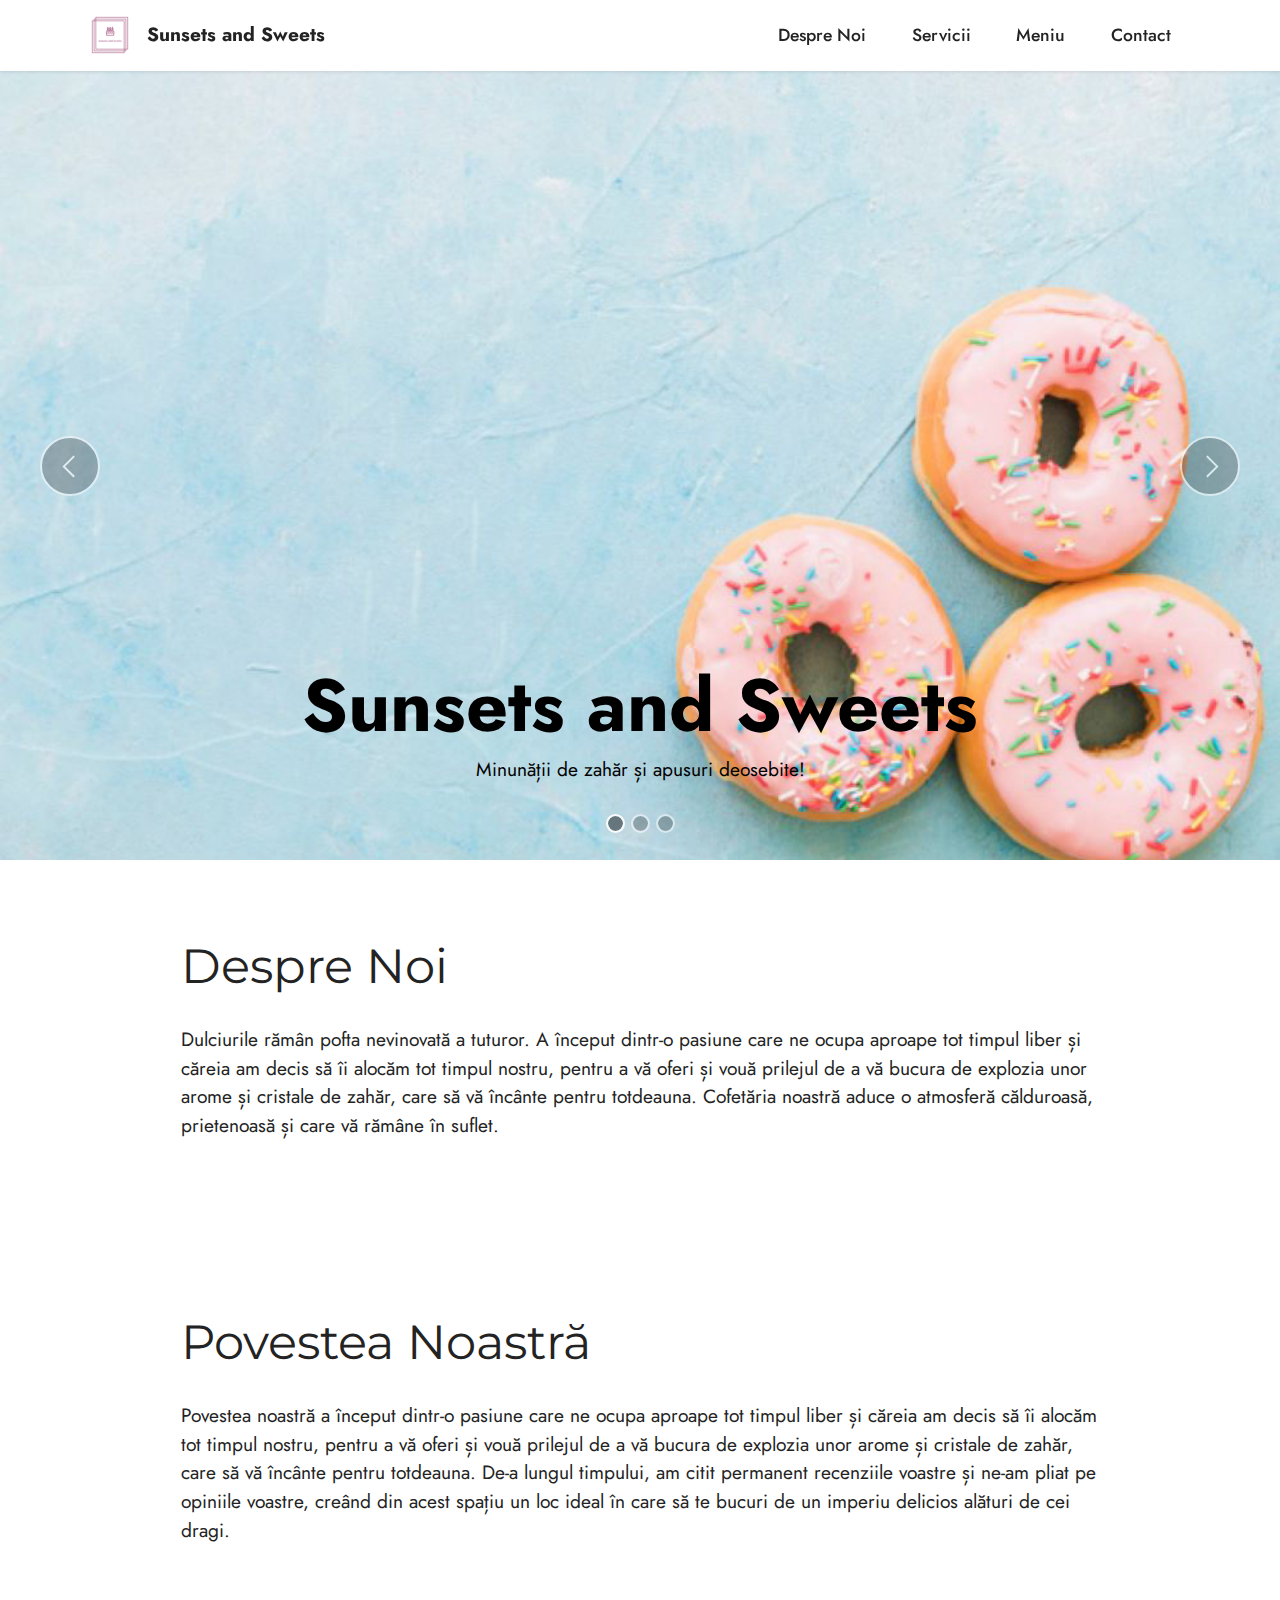
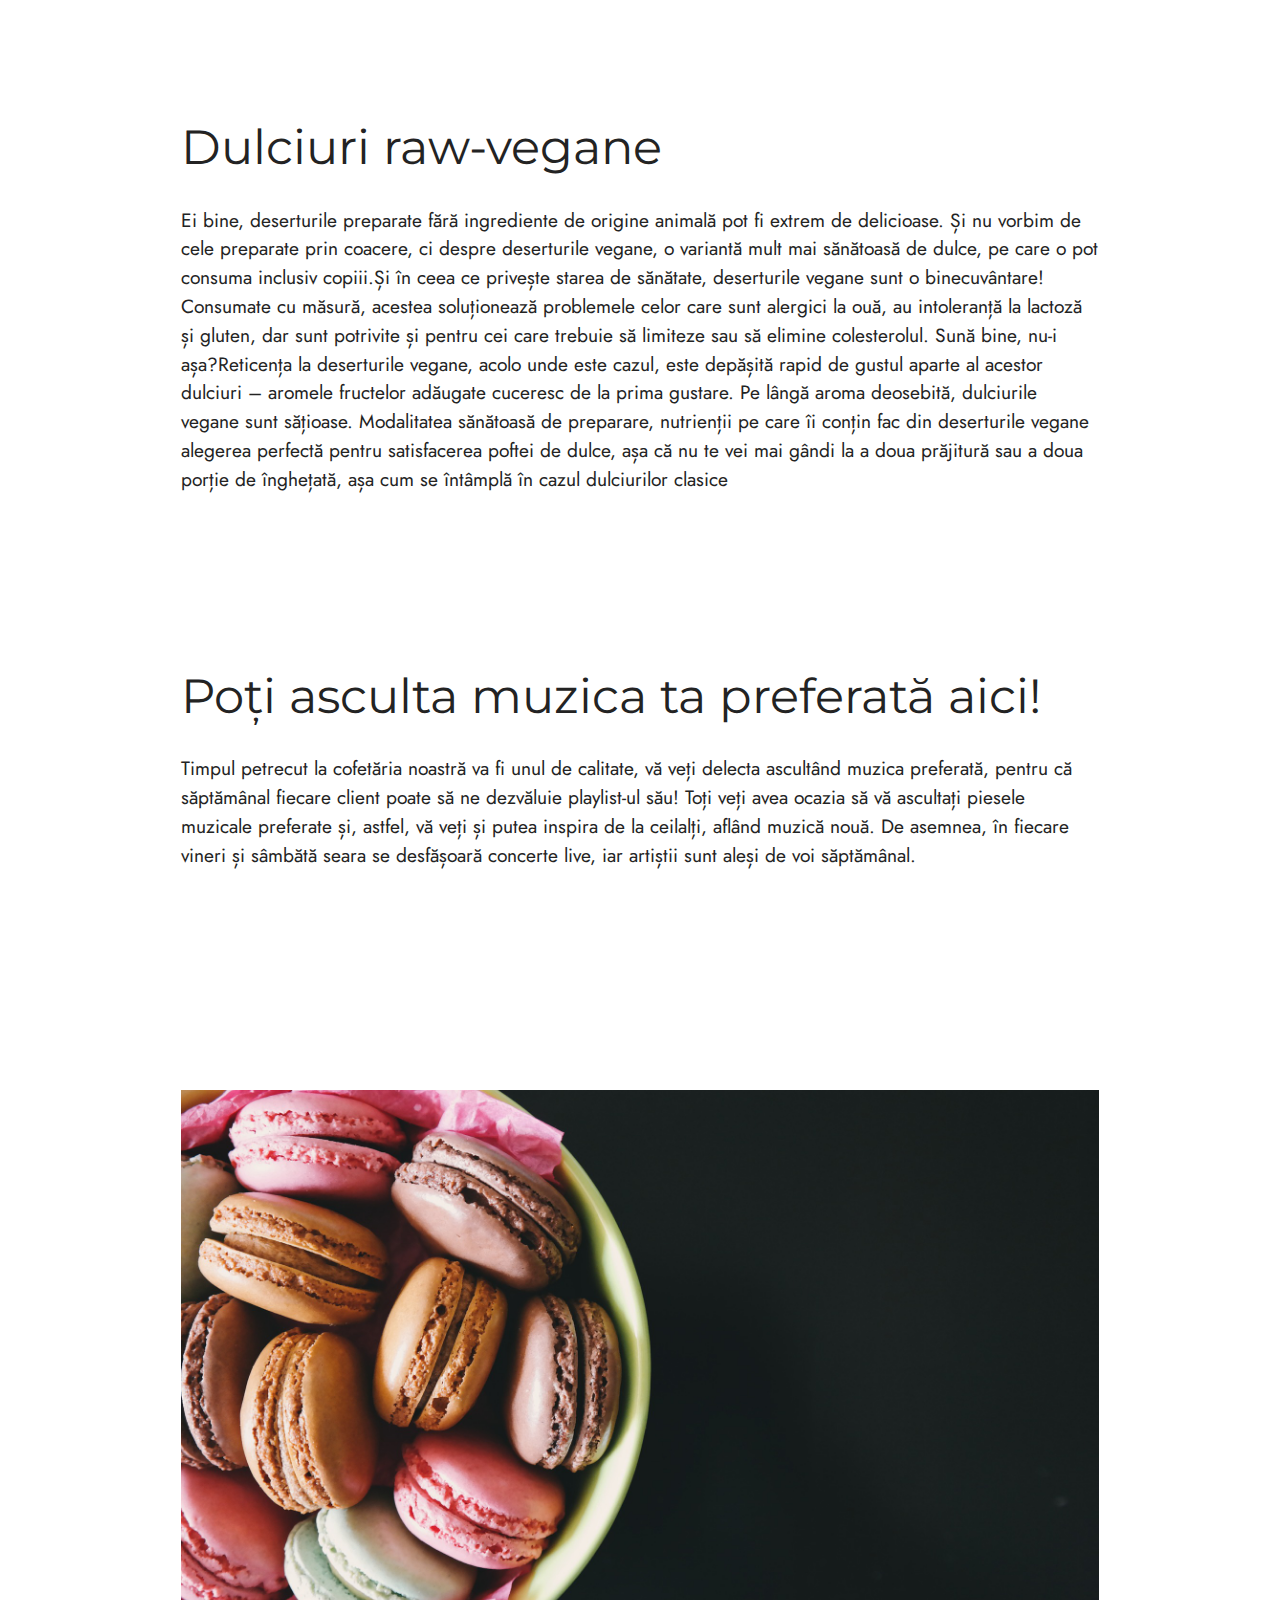
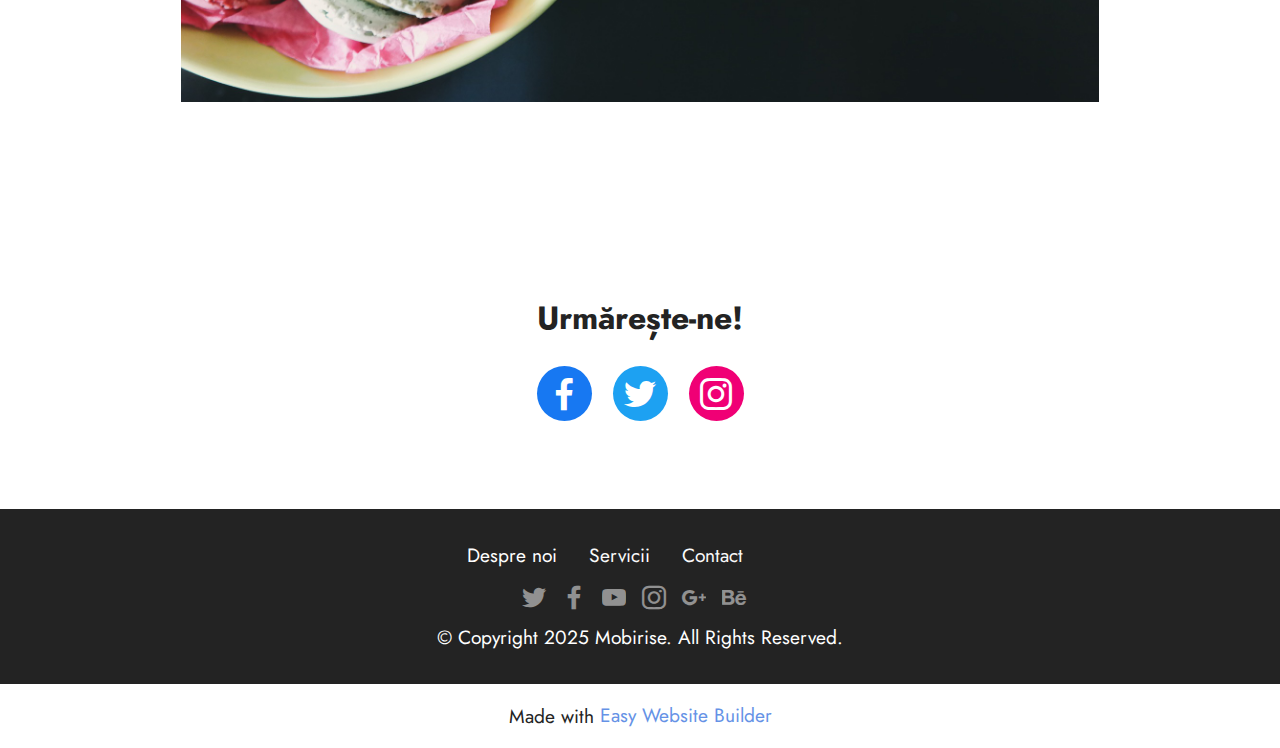
<file: index.html>
<!DOCTYPE html>
<html  >
<head>
  <!-- Site made with Mobirise Website Builder v5.7.4, https://mobirise.com -->
  <meta charset="UTF-8">
  <meta http-equiv="X-UA-Compatible" content="IE=edge">
  <meta name="generator" content="Mobirise v5.7.4, mobirise.com">
  <meta name="viewport" content="width=device-width, initial-scale=1, minimum-scale=1">
  <link rel="shortcut icon" href="assets/images/logo1-96x96.png" type="image/x-icon">
  <meta name="description" content="">
  
  
  <title>Despre noi</title>
  <link rel="stylesheet" href="assets/web/assets/mobirise-icons2/mobirise2.css">
  <link rel="stylesheet" href="assets/bootstrap/css/bootstrap.min.css">
  <link rel="stylesheet" href="assets/bootstrap/css/bootstrap-grid.min.css">
  <link rel="stylesheet" href="assets/bootstrap/css/bootstrap-reboot.min.css">
  <link rel="stylesheet" href="assets/dropdown/css/style.css">
  <link rel="stylesheet" href="assets/socicon/css/styles.css">
  <link rel="stylesheet" href="assets/theme/css/style.css">
  <link rel="preload" href="https://fonts.googleapis.com/css?family=Jost:100,200,300,400,500,600,700,800,900,100i,200i,300i,400i,500i,600i,700i,800i,900i&display=swap" as="style" onload="this.onload=null;this.rel='stylesheet'">
  <noscript><link rel="stylesheet" href="https://fonts.googleapis.com/css?family=Jost:100,200,300,400,500,600,700,800,900,100i,200i,300i,400i,500i,600i,700i,800i,900i&display=swap"></noscript>
  <link rel="preload" href="https://fonts.googleapis.com/css?family=Montserrat:100,200,300,400,500,600,700,800,900,100i,200i,300i,400i,500i,600i,700i,800i,900i&display=swap" as="style" onload="this.onload=null;this.rel='stylesheet'">
  <noscript><link rel="stylesheet" href="https://fonts.googleapis.com/css?family=Montserrat:100,200,300,400,500,600,700,800,900,100i,200i,300i,400i,500i,600i,700i,800i,900i&display=swap"></noscript>
  <link rel="preload" as="style" href="assets/mobirise/css/mbr-additional.css"><link rel="stylesheet" href="assets/mobirise/css/mbr-additional.css" type="text/css">

  
  
  
</head>
<body>
  
  <section data-bs-version="5.1" class="menu menu1 cid-ts4iaULDXA" once="menu" id="menu1-11">
    

    <nav class="navbar navbar-dropdown navbar-fixed-top navbar-expand-lg">
        <div class="container">
            <div class="navbar-brand">
                <span class="navbar-logo">
                    <a href="index.html">
                        <img src="assets/images/logo1-96x96.png" alt="logo Sunsets and Sweets" style="height: 3rem;">
                    </a>
                </span>
                <span class="navbar-caption-wrap"><a class="navbar-caption text-black text-primary display-7" href="index.html">Sunsets and Sweets</a></span>
            </div>
            <button class="navbar-toggler" type="button" data-toggle="collapse" data-bs-toggle="collapse" data-target="#navbarSupportedContent" data-bs-target="#navbarSupportedContent" aria-controls="navbarNavAltMarkup" aria-expanded="false" aria-label="Toggle navigation">
                <div class="hamburger">
                    <span></span>
                    <span></span>
                    <span></span>
                    <span></span>
                </div>
            </button>
            <div class="collapse navbar-collapse" id="navbarSupportedContent">
                <ul class="navbar-nav nav-dropdown nav-right" data-app-modern-menu="true"><li class="nav-item"><a class="nav-link link text-black text-primary display-4" href="index.html">Despre Noi</a></li><li class="nav-item"><a class="nav-link link text-black text-primary display-4" href="page1.html">
                            Servicii</a></li>
                    <li class="nav-item"><a class="nav-link link text-black text-primary display-4" href="page2.html">Meniu</a>
                    </li><li class="nav-item"><a class="nav-link link text-black text-primary display-4" href="page3.html">Contact</a></li></ul>
                
                
            </div>
        </div>
    </nav>
</section>

<section data-bs-version="5.1" class="slider1 cid-ts3F5B920B" id="slider1-v">
    
    <div class="carousel slide" id="tsEaqDeeP3" data-interval="5000" data-bs-interval="5000">
        <ol class="carousel-indicators">
            <li data-slide-to="0" data-bs-slide-to="0" class="active" data-target="#tsEaqDeeP3" data-bs-target="#tsEaqDeeP3"></li>
            <li data-slide-to="1" data-bs-slide-to="1" data-target="#tsEaqDeeP3" data-bs-target="#tsEaqDeeP3"></li>
            <li data-slide-to="2" data-bs-slide-to="2" data-target="#tsEaqDeeP3" data-bs-target="#tsEaqDeeP3"></li>
        </ol>
        <div class="carousel-inner">
            <div class="carousel-item slider-image item active">
                <div class="item-wrapper">
                    <img class="d-block w-100" src="assets/images/delicious-donuts-1000x666.jpg" alt="3 gogoși glazurate cu cremă de fructe">
                    
                    <div class="carousel-caption">
                        <h5 class="mbr-section-subtitle mbr-fonts-style display-1">
                            <strong>Sunsets and Sweets</strong></h5>
                        <p class="mbr-section-text mbr-fonts-style display-7">Minunății de zahăr și apusuri deosebite!</p>
                    </div>
                </div>
            </div>
            <div class="carousel-item slider-image item">
                <div class="item-wrapper">
                    <img class="d-block w-100" src="assets/images/blur-cake-chocolate-1000x667.jpg" alt="cheesecake cu ciocolată">
                    
                    <div class="carousel-caption">
                        <h5 class="mbr-section-subtitle mbr-fonts-style display-5"></h5>
                        <p class="mbr-section-text mbr-fonts-style display-7"></p>
                    </div>
                </div>
            </div>
            <div class="carousel-item slider-image item">
                <div class="item-wrapper">
                    <img class="d-block w-100" src="assets/images/fluffy-1000x666.jpg" alt="clătite pufoase">
                    
                    <div class="carousel-caption">
                        <h5 class="mbr-section-subtitle mbr-fonts-style display-5"></h5>
                        <p class="mbr-section-text mbr-fonts-style display-7"></p>
                    </div>
                </div>
            </div>
        </div>
        <a class="carousel-control carousel-control-prev" role="button" data-slide="prev" data-bs-slide="prev" href="#tsEaqDeeP3">
            <span class="mobi-mbri mobi-mbri-arrow-prev" aria-hidden="true"></span>
            <span class="sr-only visually-hidden">Previous</span>
        </a>
        <a class="carousel-control carousel-control-next" role="button" data-slide="next" data-bs-slide="next" href="#tsEaqDeeP3">
            <span class="mobi-mbri mobi-mbri-arrow-next" aria-hidden="true"></span>
            <span class="sr-only visually-hidden">Next</span>
        </a>
    </div>
</section>

<section data-bs-version="5.1" class="content5 cid-trMrLpFaaz" id="content5-d">
    
    <div class="container">
        <div class="row justify-content-center">
            <div class="col-md-12 col-lg-10">
                
                <h4 class="mbr-section-subtitle mbr-fonts-style mb-4 display-2">Despre Noi</h4>
                <p class="mbr-text mbr-fonts-style display-7">Dulciurile rămân pofta nevinovată a tuturor. A început dintr-o pasiune care ne ocupa aproape tot timpul liber și căreia am decis să îi alocăm tot timpul nostru, pentru a vă oferi și vouă prilejul de a vă bucura de explozia unor arome și cristale de zahăr, care să vă încânte pentru totdeauna. Cofetăria noastră aduce o atmosferă călduroasă, prietenoasă și care vă rămâne în suflet.</p>
            </div>
        </div>
    </div>
</section>

<section data-bs-version="5.1" class="content5 cid-trMrMRvCfB" id="content5-e">
    
    <div class="container">
        <div class="row justify-content-center">
            <div class="col-md-12 col-lg-10">
                
                <h4 class="mbr-section-subtitle mbr-fonts-style mb-4 display-2">
                    Povestea Noastră</h4>
                <p class="mbr-text mbr-fonts-style display-7">Povestea noastră a început dintr-o pasiune care ne ocupa aproape tot timpul liber și căreia am decis să îi alocăm tot timpul nostru, pentru a vă oferi și vouă prilejul de a vă bucura de explozia unor arome și cristale de zahăr, care să vă încânte pentru totdeauna. De-a lungul timpului, am citit permanent recenziile voastre și ne-am pliat pe opiniile voastre, creând din acest spațiu un loc ideal în care să te bucuri de un imperiu delicios alături de cei dragi.</p>
            </div>
        </div>
    </div>
</section>

<section data-bs-version="5.1" class="content5 cid-trMth7dslS" id="content5-p">
    
    <div class="container">
        <div class="row justify-content-center">
            <div class="col-md-12 col-lg-10">
                
                <h4 class="mbr-section-subtitle mbr-fonts-style mb-4 display-2">
                    Dulciuri raw-vegane</h4>
                <p class="mbr-text mbr-fonts-style display-7">Ei bine, deserturile preparate fără ingrediente de origine animală pot fi extrem de delicioase. Și nu vorbim de cele preparate prin coacere, ci despre deserturile vegane, o variantă mult mai sănătoasă de dulce, pe care o pot consuma inclusiv copiii.Și în ceea ce privește starea de sănătate, deserturile vegane sunt o binecuvântare! Consumate cu măsură, acestea soluționează problemele celor care sunt alergici la ouă, au intoleranță la lactoză și gluten, dar sunt potrivite și pentru cei care trebuie să limiteze sau să elimine colesterolul. Sună bine, nu-i așa?Reticența la deserturile vegane, acolo unde este cazul, este depășită rapid de gustul aparte al acestor dulciuri – aromele fructelor adăugate cuceresc de la prima gustare. Pe lângă aroma deosebită, dulciurile vegane sunt sățioase. Modalitatea sănătoasă de preparare, nutrienții pe care îi conțin fac din deserturile vegane alegerea perfectă pentru satisfacerea poftei de dulce, așa că nu te vei mai gândi la a doua prăjitură sau a doua porție de înghețată, așa cum se întâmplă în cazul dulciurilor clasice</p>
            </div>
        </div>
    </div>
</section>

<section data-bs-version="5.1" class="content5 cid-trMtKQOLe1" id="content5-q">
    
    <div class="container">
        <div class="row justify-content-center">
            <div class="col-md-12 col-lg-10">
                
                <h4 class="mbr-section-subtitle mbr-fonts-style mb-4 display-2">
                    Poți asculta muzica ta preferată aici!</h4>
                <p class="mbr-text mbr-fonts-style display-7">Timpul petrecut la cofetăria noastră va fi unul de calitate, vă veți delecta ascultând muzica preferată, pentru că săptămânal fiecare client poate să ne dezvăluie playlist-ul său! Toți veți avea ocazia să vă ascultați piesele muzicale preferate și, astfel, vă veți și putea inspira de la ceilalți, aflând muzică nouă. De asemnea, în fiecare vineri și sâmbătă seara se desfășoară concerte live, iar artiștii sunt aleși de voi săptămânal.
<br>
<br></p>
            </div>
        </div>
    </div>
</section>

<section data-bs-version="5.1" class="image3 cid-trMrQrMtg1" id="image3-f">
    

    
    

    <div class="container">
        <div class="row justify-content-center">
            <div class="col-12 col-lg-10">
                <div class="image-wrapper">
                    <img src="assets/images/mbr.jpg" alt="macarons cu diferite arome ">
                    <p class="mbr-description mbr-fonts-style mt-2 align-center display-4"></p>
                </div>
            </div>
        </div>
    </div>
</section>

<section data-bs-version="5.1" class="share3 cid-trMpOIregk" id="share3-5">
    
     
    
    
    

    <div class="container">
        <div class="media-container-row">
            <div class="col-12">
                <h3 class="mbr-section-title align-center mb-3 mbr-fonts-style display-5">
                    <strong>Urmărește-ne!</strong>
                </h3>
                <div class="social-list align-center">
                   
                    <a class="iconfont-wrapper bg-facebook m-2 " target="_blank" href="https://mobiri.se">
                            <span class="socicon-facebook socicon"></span>
                        </a>
                        <a class="iconfont-wrapper bg-twitter m-2" href="https://mobiri.se" target="_blank">
                            <span class="socicon-twitter socicon"></span>
                        </a>
                        <a class="iconfont-wrapper bg-instagram m-2" href="https://mobiri.se" target="_blank">
                            <span class="socicon-instagram socicon"></span>
                        </a>
                        
                        
                        
                        
                        
                        
                        
                        
                </div>
            </div>
        </div>
    </div>
</section>

<section data-bs-version="5.1" class="footer3 cid-trMpQEcaLB" once="footers" id="footer3-6">

    

    

    <div class="container">
        <div class="media-container-row align-center mbr-white">
            <div class="row row-links">
                <ul class="foot-menu">
                    
                    
                    
                    
                    
                <li class="foot-menu-item mbr-fonts-style display-7">Despre noi</li><li class="foot-menu-item mbr-fonts-style display-7">
                        <a class="text-white" href="#" target="_blank">Servic</a>ii</li><li class="foot-menu-item mbr-fonts-style display-7">
                        <a class="text-white" href="#" target="_blank">Contact&nbsp;</a></li><li class="foot-menu-item mbr-fonts-style display-7"></li><li class="foot-menu-item mbr-fonts-style display-7"></li></ul>
            </div>
            <div class="row social-row">
                <div class="social-list align-right pb-2">
                    
                    
                    
                    
                    
                    
                <div class="soc-item">
                        <a href="https://twitter.com/mobirise" target="_blank">
                            <span class="socicon-twitter socicon mbr-iconfont mbr-iconfont-social"></span>
                        </a>
                    </div><div class="soc-item">
                        <a href="https://www.facebook.com/" target="_blank">
                            <span class="mbr-iconfont mbr-iconfont-social socicon-facebook socicon"></span>
                        </a>
                    </div><div class="soc-item">
                        <a href="https://www.youtube.com/" target="_blank">
                            <span class="mbr-iconfont mbr-iconfont-social socicon-youtube socicon"></span>
                        </a>
                    </div><div class="soc-item">
                        <a href="https://instagram.com/" target="_blank">
                            <span class="mbr-iconfont mbr-iconfont-social socicon-instagram socicon"></span>
                        </a>
                    </div><div class="soc-item">
                        <a href="https://plus.google.com/" target="_blank">
                            <span class="mbr-iconfont mbr-iconfont-social socicon-googleplus socicon"></span>
                        </a>
                    </div><div class="soc-item">
                        <a href="https://www.behance.net/" target="_blank">
                            <span class="mbr-iconfont mbr-iconfont-social socicon-behance socicon"></span>
                        </a>
                    </div></div>
            </div>
            <div class="row row-copirayt">
                <p class="mbr-text mb-0 mbr-fonts-style mbr-white align-center display-7">
                    © Copyright 2025 Mobirise. All Rights Reserved.
                </p>
            </div>
        </div>
    </div>
</section><section class="display-7" style="padding: 0;align-items: center;justify-content: center;flex-wrap: wrap;    align-content: center;display: flex;position: relative;height: 4rem;"><a href="https://mobiri.se/2928227" style="flex: 1 1;height: 4rem;position: absolute;width: 100%;z-index: 1;"><img alt="" style="height: 4rem;" src="[data-uri]"></a><p style="margin: 0;text-align: center;" class="display-7">Made with &#8204;</p><a style="z-index:1" href="https://mobirise.com/builder/easiest-website-builder.html">Easy Website Builder</a></section><script src="assets/bootstrap/js/bootstrap.bundle.min.js"></script>  <script src="assets/smoothscroll/smooth-scroll.js"></script>  <script src="assets/ytplayer/index.js"></script>  <script src="assets/dropdown/js/navbar-dropdown.js"></script>  <script src="assets/theme/js/script.js"></script>  
  
  
</body>
</html>
</file>
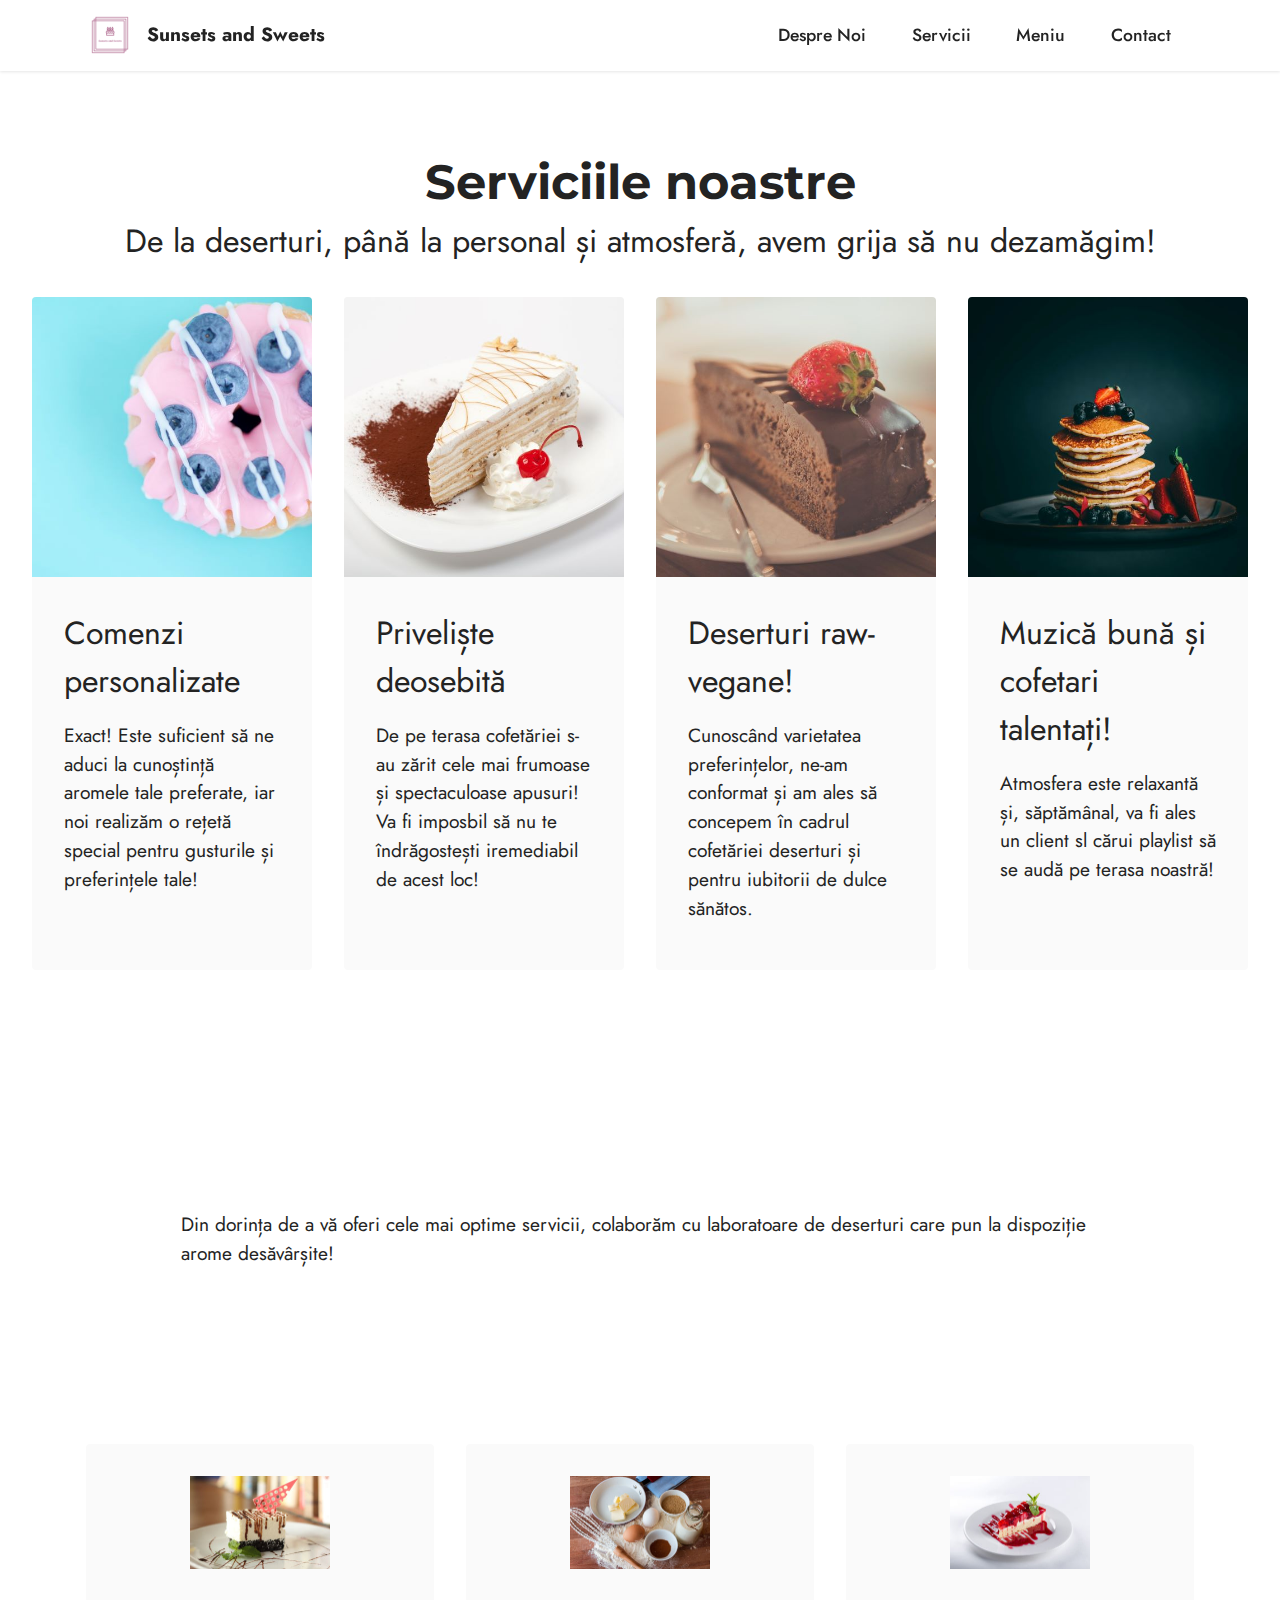
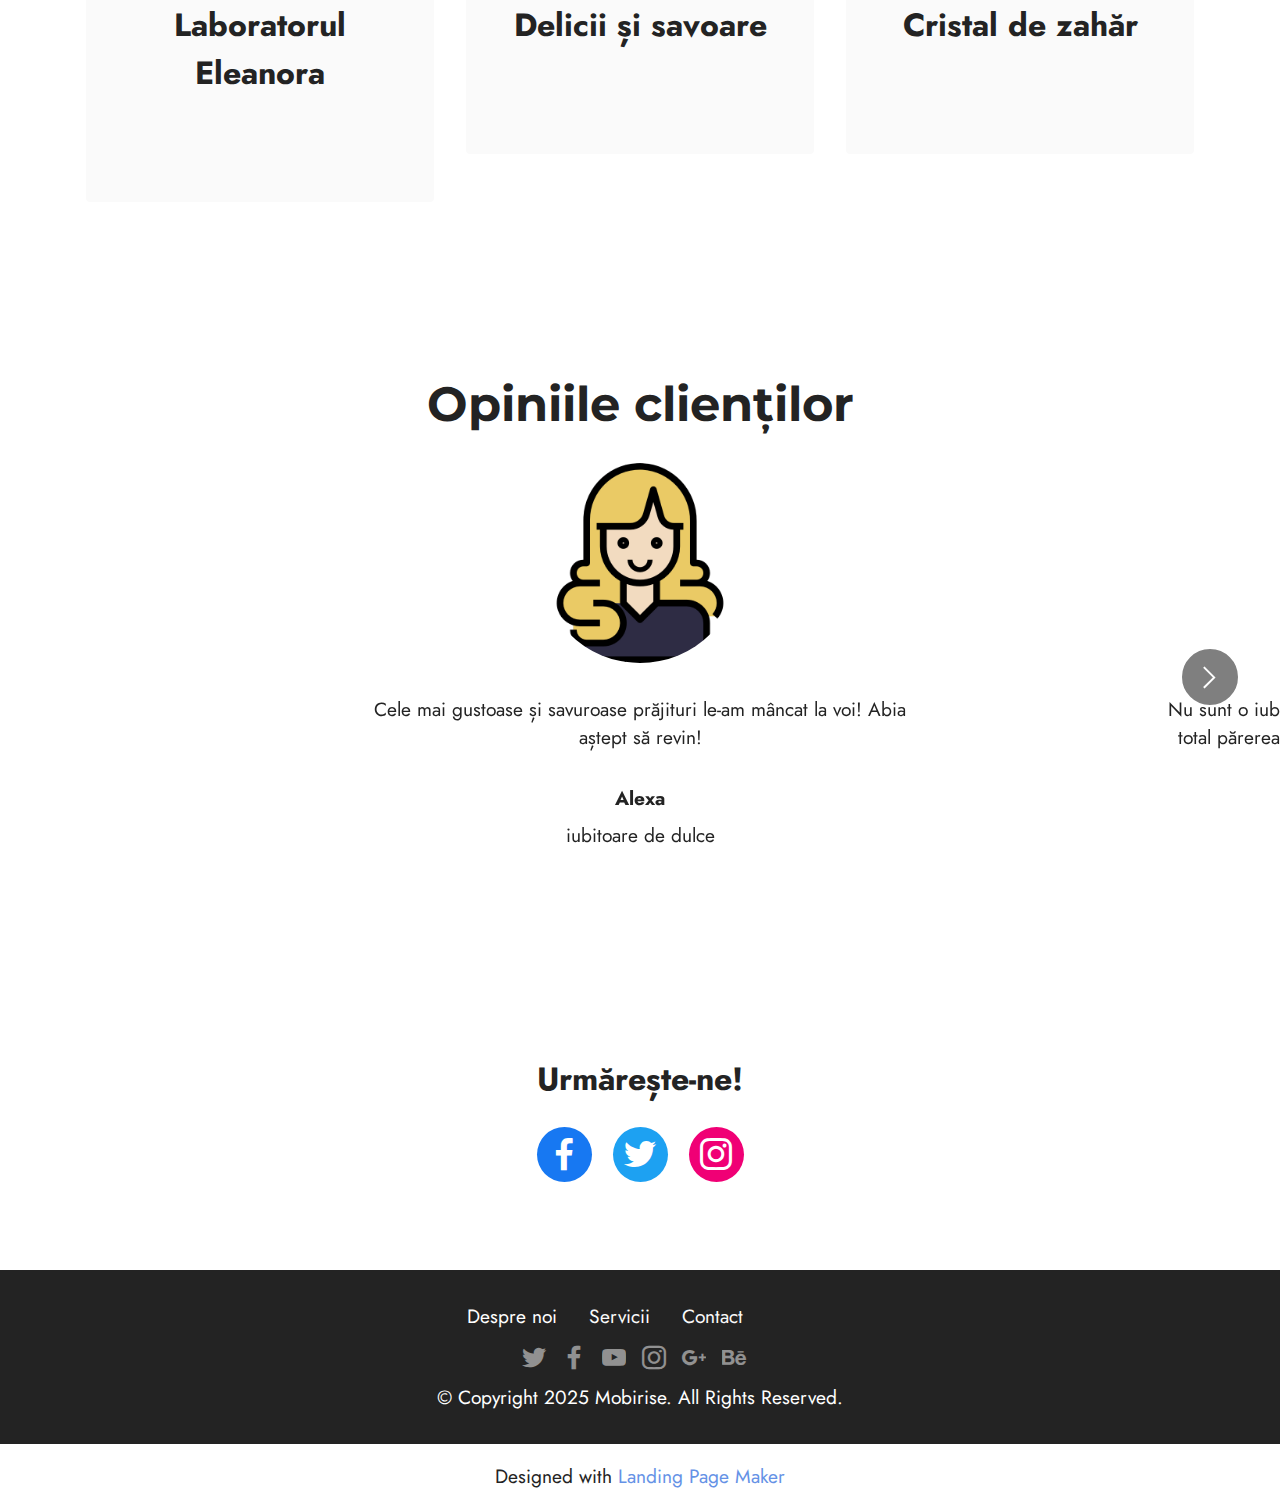
<file: page1.html>
<!DOCTYPE html>
<html  >
<head>
  <!-- Site made with Mobirise Website Builder v5.7.4, https://mobirise.com -->
  <meta charset="UTF-8">
  <meta http-equiv="X-UA-Compatible" content="IE=edge">
  <meta name="generator" content="Mobirise v5.7.4, mobirise.com">
  <meta name="viewport" content="width=device-width, initial-scale=1, minimum-scale=1">
  <link rel="shortcut icon" href="assets/images/logo1-96x96.png" type="image/x-icon">
  <meta name="description" content="">
  
  
  <title>Servicii</title>
  <link rel="stylesheet" href="assets/web/assets/mobirise-icons2/mobirise2.css">
  <link rel="stylesheet" href="assets/bootstrap/css/bootstrap.min.css">
  <link rel="stylesheet" href="assets/bootstrap/css/bootstrap-grid.min.css">
  <link rel="stylesheet" href="assets/bootstrap/css/bootstrap-reboot.min.css">
  <link rel="stylesheet" href="assets/socicon/css/styles.css">
  <link rel="stylesheet" href="assets/dropdown/css/style.css">
  <link rel="stylesheet" href="assets/theme/css/style.css">
  <link rel="preload" href="https://fonts.googleapis.com/css?family=Jost:100,200,300,400,500,600,700,800,900,100i,200i,300i,400i,500i,600i,700i,800i,900i&display=swap" as="style" onload="this.onload=null;this.rel='stylesheet'">
  <noscript><link rel="stylesheet" href="https://fonts.googleapis.com/css?family=Jost:100,200,300,400,500,600,700,800,900,100i,200i,300i,400i,500i,600i,700i,800i,900i&display=swap"></noscript>
  <link rel="preload" href="https://fonts.googleapis.com/css?family=Montserrat:100,200,300,400,500,600,700,800,900,100i,200i,300i,400i,500i,600i,700i,800i,900i&display=swap" as="style" onload="this.onload=null;this.rel='stylesheet'">
  <noscript><link rel="stylesheet" href="https://fonts.googleapis.com/css?family=Montserrat:100,200,300,400,500,600,700,800,900,100i,200i,300i,400i,500i,600i,700i,800i,900i&display=swap"></noscript>
  <link rel="preload" as="style" href="assets/mobirise/css/mbr-additional.css"><link rel="stylesheet" href="assets/mobirise/css/mbr-additional.css" type="text/css">

  
  
  
</head>
<body>
  
  <section data-bs-version="5.1" class="menu menu1 cid-ts4iaULDXA" once="menu" id="menu1-11">
    

    <nav class="navbar navbar-dropdown navbar-fixed-top navbar-expand-lg">
        <div class="container">
            <div class="navbar-brand">
                <span class="navbar-logo">
                    <a href="index.html">
                        <img src="assets/images/logo1-96x96.png" alt="logo Sunsets and Sweets" style="height: 3rem;">
                    </a>
                </span>
                <span class="navbar-caption-wrap"><a class="navbar-caption text-black text-primary display-7" href="index.html">Sunsets and Sweets</a></span>
            </div>
            <button class="navbar-toggler" type="button" data-toggle="collapse" data-bs-toggle="collapse" data-target="#navbarSupportedContent" data-bs-target="#navbarSupportedContent" aria-controls="navbarNavAltMarkup" aria-expanded="false" aria-label="Toggle navigation">
                <div class="hamburger">
                    <span></span>
                    <span></span>
                    <span></span>
                    <span></span>
                </div>
            </button>
            <div class="collapse navbar-collapse" id="navbarSupportedContent">
                <ul class="navbar-nav nav-dropdown nav-right" data-app-modern-menu="true"><li class="nav-item"><a class="nav-link link text-black text-primary display-4" href="index.html">Despre Noi</a></li><li class="nav-item"><a class="nav-link link text-black text-primary display-4" href="page1.html">
                            Servicii</a></li>
                    <li class="nav-item"><a class="nav-link link text-black text-primary display-4" href="page2.html">Meniu</a>
                    </li><li class="nav-item"><a class="nav-link link text-black text-primary display-4" href="page3.html">Contact</a></li></ul>
                
                
            </div>
        </div>
    </nav>
</section>

<section data-bs-version="5.1" class="gallery3 cid-trMsyfIGLp" id="gallery3-n">
    
    
    <div class="container-fluid">
        <div class="mbr-section-head">
            <h4 class="mbr-section-title mbr-fonts-style align-center mb-0 display-2">
                <strong>Serviciile noastre</strong></h4>
            <h5 class="mbr-section-subtitle mbr-fonts-style align-center mb-0 mt-2 display-5">De la deserturi, până la personal și atmosferă, avem grija să nu dezamăgim!</h5>
        </div>
        <div class="row mt-4">
            <div class="item features-image сol-12 col-md-6 col-lg-3">
                <div class="item-wrapper">
                    <div class="item-img">
                        <img src="assets/images/gogoasa1.jpg" alt="gogoașă glazurată cu cremă de fructe">
                    </div>
                    <div class="item-content">
                        <h5 class="item-title mbr-fonts-style display-5">Comenzi personalizate</h5>
                        
                        <p class="mbr-text mbr-fonts-style mt-3 display-7">Exact! Este suficient să ne aduci la cunoștință aromele tale preferate, iar noi realizăm o rețetă special pentru gusturile și preferințele tale!</p>
                    </div>
                    
                </div>
            </div>
            <div class="item features-image сol-12 col-md-6 col-lg-3">
                <div class="item-wrapper">
                    <div class="item-img">
                        <img src="assets/images/vanilie.jpg" alt="prăjitură cu cremă de vanilie">
                    </div>
                    <div class="item-content">
                        <h5 class="item-title mbr-fonts-style display-5">Priveliște deosebită</h5>
                        
                        <p class="mbr-text mbr-fonts-style mt-3 display-7">De pe terasa cofetăriei s-au zărit cele mai frumoase și spectaculoase apusuri! Va fi imposbil să nu te îndrăgostești iremediabil de acest loc!</p>
                    </div>
                    
                </div>
            </div>
            <div class="item features-image сol-12 col-md-6 col-lg-3">
                <div class="item-wrapper">
                    <div class="item-img">
                        <img src="assets/images/cake-1.jpg" alt="felie de tort cu cremă de ciocolată">
                    </div>
                    <div class="item-content">
                        <h5 class="item-title mbr-fonts-style display-5">Deserturi raw-vegane!<strong></strong></h5>
                        
                        <p class="mbr-text mbr-fonts-style mt-3 display-7">Cunoscând varietatea preferințelor, ne-am conformat și am ales să concepem în cadrul cofetăriei deserturi și pentru iubitorii de dulce sănătos.</p>
                    </div>
                    
                </div>
            </div>
            <div class="item features-image сol-12 col-md-6 col-lg-3">
                <div class="item-wrapper">
                    <div class="item-img">
                        <img src="assets/images/fluffy22.jpg" alt="clătite pufoase ornate cu afine și căpșune" title="">
                    </div>
                    <div class="item-content">
                        <h5 class="item-title mbr-fonts-style display-5">Muzică bună și cofetari talentați!</h5>
                        
                        <p class="mbr-text mbr-fonts-style mt-3 display-7">Atmosfera este relaxantă și, săptămânal, va fi ales un client sl cărui playlist să se audă pe terasa noastră!</p>
                    </div>
                    
                </div>
            </div>
        </div>
    </div>
</section>

<section data-bs-version="5.1" class="content5 cid-ts44jrWqk8" id="content5-z">
    
    <div class="container">
        <div class="row justify-content-center">
            <div class="col-md-12 col-lg-10">
                
                <h4 class="mbr-section-subtitle mbr-fonts-style mb-4 display-5"></h4>
                <p class="mbr-text mbr-fonts-style display-7">Din dorința de a vă oferi cele mai optime servicii, colaborăm cu laboratoare de deserturi care pun la dispoziție arome desăvârșite!</p>
            </div>
        </div>
    </div>
</section>

<section data-bs-version="5.1" class="clients2 cid-ts3I6f1Ilp" id="clients2-w">

    

    
    
    <div class="container">
        <div class="row justify-content-center">
            <div class="card col-12 col-md-6 col-lg-4">
                <div class="card-wrapper">
                    <div class="img-wrapper">
                        <img src="assets/images/mbr-280x187.jpg" alt="prăjitură cu blat de ciocolată și cremă de vanilie">
                    </div>
                    <div class="card-box align-center">
                        
                        <h5 class="card-title mbr-fonts-style mb-3 display-5">
                            <strong>Laboratorul Eleanora</strong></h5>
                        <p class="mbr-text mbr-fonts-style mb-4 display-4"></p>
                        <div class="mbr-section-btn mt-3"><a class="btn btn-primary-outline display-4" href="https://mobiri.se"></a></div>
                    </div>
                </div>
            </div>
            <div class="card col-12 col-md-6 col-lg-4">
                <div class="card-wrapper">
                    <div class="img-wrapper">
                        <img src="assets/images/mbr-1-280x187.jpg" alt="ingrediente pentru desert; unt, cacao, lapte, ouă">
                    </div>
                    <div class="card-box align-center">
                        
                        <h5 class="card-title mbr-fonts-style mb-3 display-5"><strong>Delicii și savoare</strong></h5>
                        <p class="mbr-text mbr-fonts-style mb-4 display-4"></p>
                        <div class="mbr-section-btn mt-3"><a class="btn btn-primary-outline display-4" href="https://mobiri.se"></a></div>
                    </div>
                </div>
            </div>
            <div class="card col-12 col-md-6 col-lg-4">
                <div class="card-wrapper">
                    <div class="img-wrapper">
                        <img src="assets/images/mbr-2-280x187.jpg" alt="cheesecake cu frcute de pădure">
                    </div>
                    <div class="card-box align-center">
                        
                        <h5 class="card-title mbr-fonts-style mb-3 display-5"><strong>Cristal de zahăr</strong></h5>
                        <p class="mbr-text mbr-fonts-style mb-4 display-4"></p>
                        <div class="mbr-section-btn mt-3"><a class="btn btn-primary-outline display-4" href="https://mobiri.se"></a></div>
                    </div>
                </div>
            </div>
            
        </div>
    </div>
</section>

<section data-bs-version="5.1" class="people5 mbr-embla cid-ts43Womy3e" id="people5-y">

    

    
    

    <div class="position-relative text-center">
        <h3 class="mb-4 mbr-fonts-style display-2">
            <strong>Opiniile clienților</strong></h3>

        <div class="embla" data-skip-snaps="true" data-align="center" data-auto-play-interval="5" data-draggable="true">
            <div class="embla__viewport container-fluid">
                <div class="embla__container">
                    <div class="embla__slide slider-image item" style="margin-left: 7rem; margin-right: 7rem;">
                        <div class="user">
                            <div class="user_image">
                                <div class="item-wrapper position-relative">
                                    <img src="assets/images/woman-1-512x512.png" alt="persoană de sex femini, clientă" data-slide-to="0" data-bs-slide-to="0">
                                </div>
                            </div>
                            <div class="user_text mb-4">
                                <p class="mbr-fonts-style display-7">Cele mai gustoase și savuroase prăjituri le-am mâncat la voi! Abia aștept să revin!</p>
                            </div>
                            <div class="user_name mbr-fonts-style mb-2 display-7">
                                <strong>Alexa</strong>
                            </div>
                            <div class="user_desk mbr-fonts-style display-7">iubitoare de dulce</div>
                        </div>
                    </div>
                    <div class="embla__slide slider-image item" style="margin-left: 7rem; margin-right: 7rem;">
                        <div class="user">
                            <div class="user_image">
                                <div class="item-wrapper position-relative">
                                    <img src="assets/images/woman-400x400.png" alt="persoană de sex feminin, clientă" data-slide-to="1" data-bs-slide-to="1">
                                </div>
                            </div>
                            <div class="user_text mb-4">
                                <p class="mbr-fonts-style display-7">Nu sunt o iubitoare de dulciuri, dar datorită vouă mi-am schimbat total părerea! Vă iubesc rețetele și îmi place atmosfera de aici!<br></p>
                            </div>
                            <div class="user_name mbr-fonts-style mb-2 display-7">
                                <strong>Ioana</strong></div>
                            <div class="user_desk mbr-fonts-style display-7">clientă fidelă</div>
                        </div>
                    </div><div class="embla__slide slider-image item" style="margin-left: 7rem; margin-right: 7rem;">
                        <div class="user">
                            <div class="user_image">
                                <div class="item-wrapper position-relative">
                                    <img src="assets/images/young-man-400x400.png" alt="persoană de sex masculin, client" data-slide-to="2" data-bs-slide-to="2">
                                </div>
                            </div>
                            <div class="user_text mb-4">
                                <p class="mbr-fonts-style display-7">Îmi plac dulciurile voastre și ideea de a asculta playlist-ul fiecăruia! O idee ingenioasă!<br></p>
                            </div>
                            <div class="user_name mbr-fonts-style mb-2 display-7"><strong>Radu</strong></div>
                            <div class="user_desk mbr-fonts-style display-7">degustător de torturi</div>
                        </div>
                    </div><div class="embla__slide slider-image item" style="margin-left: 7rem; margin-right: 7rem;">
                        <div class="user">
                            <div class="user_image">
                                <div class="item-wrapper position-relative">
                                    <img src="assets/images/teenager-400x400.png" alt="o tânără adolescentă, clientă" data-slide-to="3" data-bs-slide-to="3">
                                </div>
                            </div>
                            <div class="user_text mb-4">
                                <p class="mbr-fonts-style display-7">Vin foarte des cu prietenii mei aici și ne simțim minunat! Dulciurile sunt foarte gustoase, eu pe cele raw-vegane le prefer și sunt mereu încântată de varietatea de arome!&nbsp;<br></p>
                            </div>
                            <div class="user_name mbr-fonts-style mb-2 display-7"><strong>Ana</strong></div>
                            <div class="user_desk mbr-fonts-style display-7">studentă</div>
                        </div>
                    </div>
                    
                </div>
            </div>
            <button class="embla__button embla__button--prev">
                <span class="mobi-mbri mobi-mbri-arrow-prev mbr-iconfont" aria-hidden="true"></span>
                <span class="sr-only visually-hidden visually-hidden">Previous</span>
            </button>
            <button class="embla__button embla__button--next">
                <span class="mobi-mbri mobi-mbri-arrow-next mbr-iconfont" aria-hidden="true"></span>
                <span class="sr-only visually-hidden visually-hidden">Next</span>
            </button>
        </div>
    </div>
</section>

<section data-bs-version="5.1" class="share3 cid-ts4lxhiQmR" id="share3-13">
    
     
    
    
    

    <div class="container">
        <div class="media-container-row">
            <div class="col-12">
                <h3 class="mbr-section-title align-center mb-3 mbr-fonts-style display-5">
                    <strong>Urmărește-ne!</strong>
                </h3>
                <div class="social-list align-center">
                   
                    <a class="iconfont-wrapper bg-facebook m-2 " target="_blank" href="https://www.facebook.com/">
                            <span class="socicon-facebook socicon"></span>
                        </a>
                        <a class="iconfont-wrapper bg-twitter m-2" href="https://twitter.com/home" target="_blank">
                            <span class="socicon-twitter socicon"></span>
                        </a>
                        <a class="iconfont-wrapper bg-instagram m-2" href="https://www.instagram.com/" target="_blank">
                            <span class="socicon-instagram socicon"></span>
                        </a>
                        
                        
                        
                        
                        
                        
                        
                        
                </div>
            </div>
        </div>
    </div>
</section>

<section data-bs-version="5.1" class="footer3 cid-trMpQEcaLB" once="footers" id="footer3-8">

    

    

    <div class="container">
        <div class="media-container-row align-center mbr-white">
            <div class="row row-links">
                <ul class="foot-menu">
                    
                    
                    
                    
                    
                <li class="foot-menu-item mbr-fonts-style display-7">Despre noi</li><li class="foot-menu-item mbr-fonts-style display-7">
                        <a class="text-white" href="#" target="_blank">Servic</a>ii</li><li class="foot-menu-item mbr-fonts-style display-7">
                        <a class="text-white" href="#" target="_blank">Contact&nbsp;</a></li><li class="foot-menu-item mbr-fonts-style display-7"></li><li class="foot-menu-item mbr-fonts-style display-7"></li></ul>
            </div>
            <div class="row social-row">
                <div class="social-list align-right pb-2">
                    
                    
                    
                    
                    
                    
                <div class="soc-item">
                        <a href="https://twitter.com/mobirise" target="_blank">
                            <span class="socicon-twitter socicon mbr-iconfont mbr-iconfont-social"></span>
                        </a>
                    </div><div class="soc-item">
                        <a href="https://www.facebook.com/" target="_blank">
                            <span class="mbr-iconfont mbr-iconfont-social socicon-facebook socicon"></span>
                        </a>
                    </div><div class="soc-item">
                        <a href="https://www.youtube.com/" target="_blank">
                            <span class="mbr-iconfont mbr-iconfont-social socicon-youtube socicon"></span>
                        </a>
                    </div><div class="soc-item">
                        <a href="https://instagram.com/" target="_blank">
                            <span class="mbr-iconfont mbr-iconfont-social socicon-instagram socicon"></span>
                        </a>
                    </div><div class="soc-item">
                        <a href="https://plus.google.com/" target="_blank">
                            <span class="mbr-iconfont mbr-iconfont-social socicon-googleplus socicon"></span>
                        </a>
                    </div><div class="soc-item">
                        <a href="https://www.behance.net/" target="_blank">
                            <span class="mbr-iconfont mbr-iconfont-social socicon-behance socicon"></span>
                        </a>
                    </div></div>
            </div>
            <div class="row row-copirayt">
                <p class="mbr-text mb-0 mbr-fonts-style mbr-white align-center display-7">
                    © Copyright 2025 Mobirise. All Rights Reserved.
                </p>
            </div>
        </div>
    </div>
</section><section class="display-7" style="padding: 0;align-items: center;justify-content: center;flex-wrap: wrap;    align-content: center;display: flex;position: relative;height: 4rem;"><a href="https://mobiri.se/2928227" style="flex: 1 1;height: 4rem;position: absolute;width: 100%;z-index: 1;"><img alt="" style="height: 4rem;" src="[data-uri]"></a><p style="margin: 0;text-align: center;" class="display-7">Designed with &#8204;</p><a style="z-index:1" href="https://mobirise.com/builder/landing-page-builder.html">Landing Page Maker</a></section><script src="assets/bootstrap/js/bootstrap.bundle.min.js"></script>  <script src="assets/smoothscroll/smooth-scroll.js"></script>  <script src="assets/ytplayer/index.js"></script>  <script src="assets/embla/embla.min.js"></script>  <script src="assets/embla/script.js"></script>  <script src="assets/dropdown/js/navbar-dropdown.js"></script>  <script src="assets/theme/js/script.js"></script>  
  
  
</body>
</html>
</file>
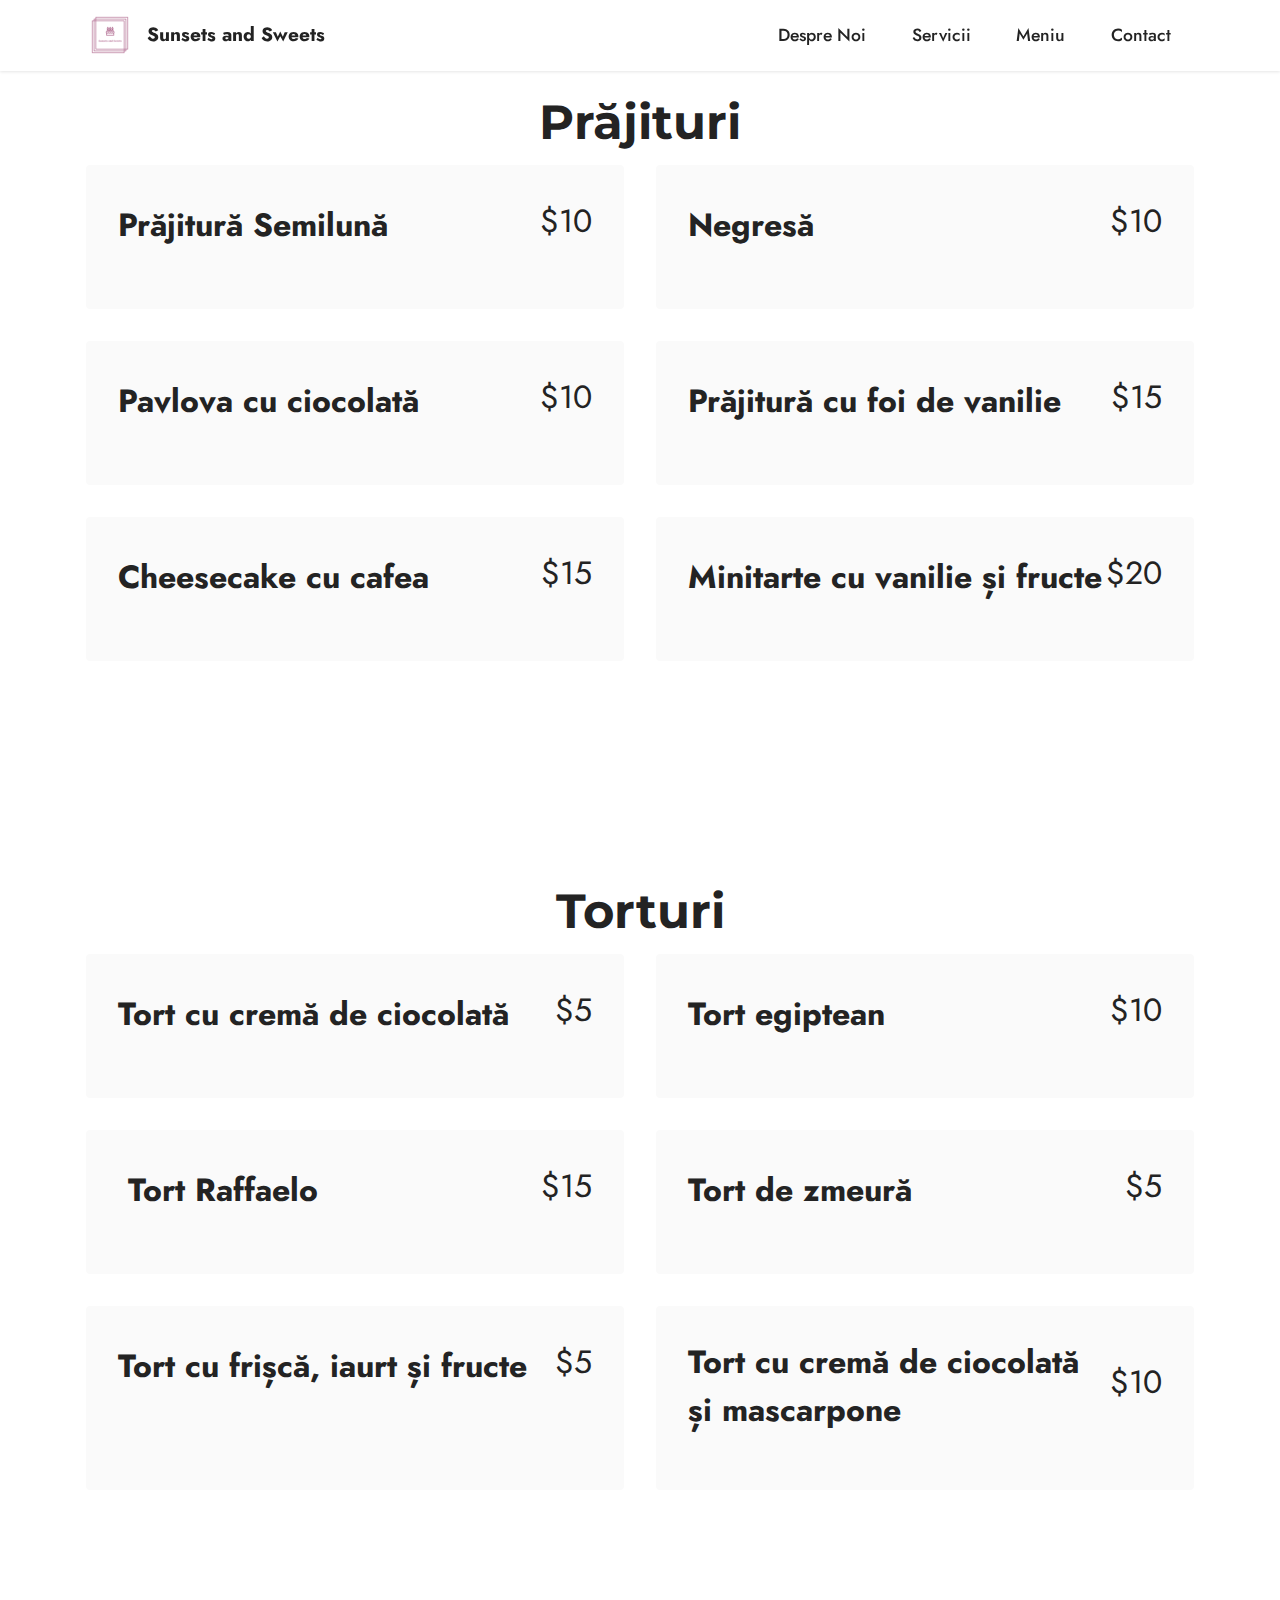
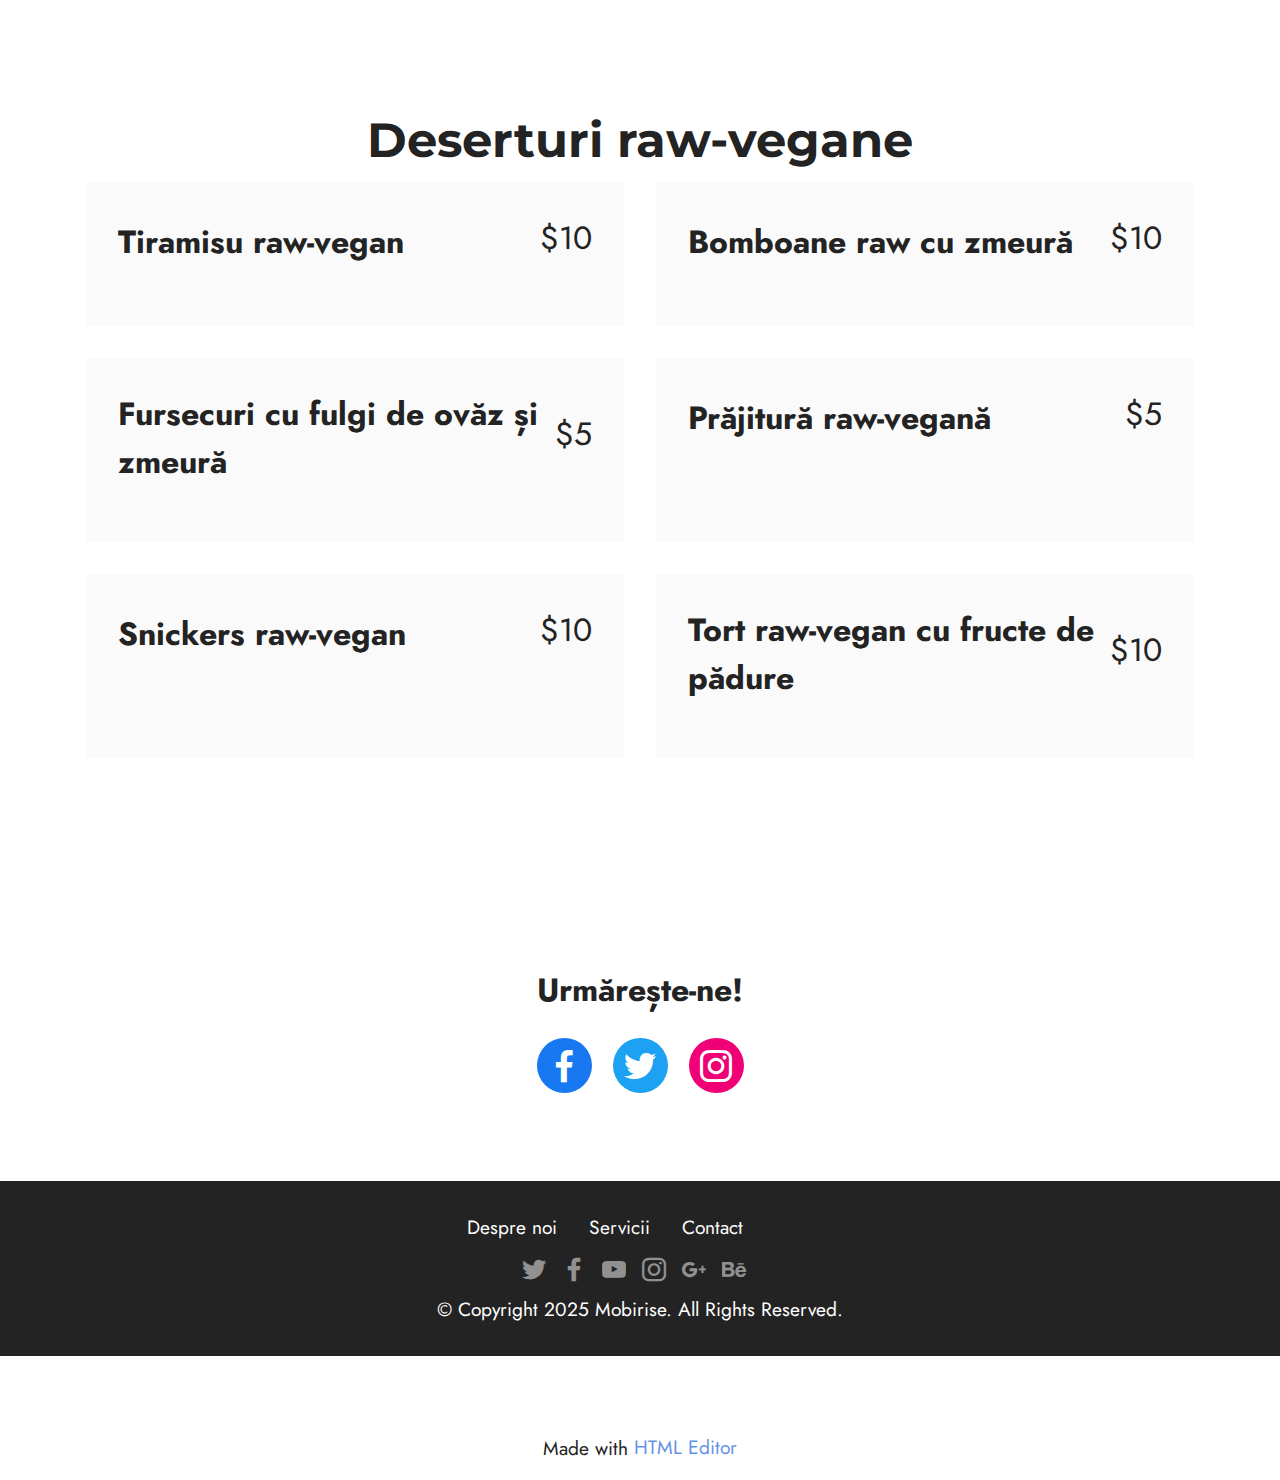
<file: page2.html>
<!DOCTYPE html>
<html  >
<head>
  <!-- Site made with Mobirise Website Builder v5.7.4, https://mobirise.com -->
  <meta charset="UTF-8">
  <meta http-equiv="X-UA-Compatible" content="IE=edge">
  <meta name="generator" content="Mobirise v5.7.4, mobirise.com">
  <meta name="viewport" content="width=device-width, initial-scale=1, minimum-scale=1">
  <link rel="shortcut icon" href="assets/images/logo1-96x96.png" type="image/x-icon">
  <meta name="description" content="">
  
  
  <title>Meniu</title>
  <link rel="stylesheet" href="assets/bootstrap/css/bootstrap.min.css">
  <link rel="stylesheet" href="assets/bootstrap/css/bootstrap-grid.min.css">
  <link rel="stylesheet" href="assets/bootstrap/css/bootstrap-reboot.min.css">
  <link rel="stylesheet" href="assets/socicon/css/styles.css">
  <link rel="stylesheet" href="assets/dropdown/css/style.css">
  <link rel="stylesheet" href="assets/theme/css/style.css">
  <link rel="preload" href="https://fonts.googleapis.com/css?family=Jost:100,200,300,400,500,600,700,800,900,100i,200i,300i,400i,500i,600i,700i,800i,900i&display=swap" as="style" onload="this.onload=null;this.rel='stylesheet'">
  <noscript><link rel="stylesheet" href="https://fonts.googleapis.com/css?family=Jost:100,200,300,400,500,600,700,800,900,100i,200i,300i,400i,500i,600i,700i,800i,900i&display=swap"></noscript>
  <link rel="preload" href="https://fonts.googleapis.com/css?family=Montserrat:100,200,300,400,500,600,700,800,900,100i,200i,300i,400i,500i,600i,700i,800i,900i&display=swap" as="style" onload="this.onload=null;this.rel='stylesheet'">
  <noscript><link rel="stylesheet" href="https://fonts.googleapis.com/css?family=Montserrat:100,200,300,400,500,600,700,800,900,100i,200i,300i,400i,500i,600i,700i,800i,900i&display=swap"></noscript>
  <link rel="preload" as="style" href="assets/mobirise/css/mbr-additional.css"><link rel="stylesheet" href="assets/mobirise/css/mbr-additional.css" type="text/css">

  
  
  
</head>
<body>
  
  <section data-bs-version="5.1" class="features7 cid-trSL0E2c0X" id="features8-u">
    <!---->
    

    
    
    <div class="container">
        <div class="row">
            <div class="title col-12">
                <h5 class="mbr-section-title mbr-fonts-style mb-3 display-2">
                    <strong>Prăjituri</strong></h5>
                
            </div>
            <div class="card col-12 col-md-6">
                <div class="card-wrapper">
                    <div class="top-line">
                        <h6 class="card-title mbr-fonts-style display-5">
                            <strong>Prăjitură Semilună</strong></h6>
                        <p class="mbr-text cost mbr-fonts-style display-5">$10</p>
                    </div>
                    <div class="bottom-line">
                        <p class="mbr-text mbr-fonts-style display-7"></p>
                    </div>
                </div>
            </div>
            <div class="card col-12 col-md-6">
                <div class="card-wrapper">
                    <div class="top-line">
                        <h6 class="card-title mbr-fonts-style display-5">
                            <strong>Negresă</strong></h6>
                        <p class="mbr-text cost mbr-fonts-style display-5">$10</p>
                    </div>
                    <div class="bottom-line">
                        <p class="mbr-text mbr-fonts-style display-7"></p>
                    </div>
                </div>
            </div>
            <div class="card col-12 col-md-6">
                <div class="card-wrapper">
                    <div class="top-line">
                        <h6 class="card-title mbr-fonts-style display-5"><strong>Pavlova cu ciocolată</strong></h6>
                        <p class="mbr-text cost mbr-fonts-style display-5">$10</p>
                    </div>
                    <div class="bottom-line">
                        <p class="mbr-text mbr-fonts-style display-7"></p>
                    </div>
                </div>
            </div>
            <div class="card col-12 col-md-6">
                <div class="card-wrapper">
                    <div class="top-line">
                        <h6 class="card-title mbr-fonts-style display-5">
                            <strong>Prăjitură cu foi de vanilie</strong></h6>
                        <p class="mbr-text cost mbr-fonts-style display-5">$15</p>
                    </div>
                    <div class="bottom-line">
                        <p class="mbr-text mbr-fonts-style display-7"></p>
                    </div>
                </div>
            </div>
            <div class="card col-12 col-md-6">
                <div class="card-wrapper">
                    <div class="top-line">
                        <h6 class="card-title mbr-fonts-style display-5">
                            <strong>Cheesecake cu cafea</strong></h6>
                        <p class="mbr-text cost mbr-fonts-style display-5">$15</p>
                    </div>
                    <div class="bottom-line">
                        <p class="mbr-text mbr-fonts-style display-7"></p>
                    </div>
                </div>
            </div>
            <div class="card col-12 col-md-6">
                <div class="card-wrapper">
                    <div class="top-line">
                        <h6 class="card-title mbr-fonts-style display-5">
                            <strong>Minitarte cu vanilie și fructe</strong></h6>
                        <p class="mbr-text cost mbr-fonts-style display-5">$20</p>
                    </div>
                    <div class="bottom-line">
                        <p class="mbr-text mbr-fonts-style display-7"></p>
                    </div>
                </div>
            </div>
            
            
            
            
            
            
        </div>
    </div>
</section>

<section data-bs-version="5.1" class="features7 cid-trMs5REriG" id="features8-i">
    <!---->
    

    
    
    <div class="container">
        <div class="row">
            <div class="title col-12">
                <h5 class="mbr-section-title mbr-fonts-style mb-3 display-2"><strong>Torturi</strong></h5>
                
            </div>
            <div class="card col-12 col-md-6">
                <div class="card-wrapper">
                    <div class="top-line">
                        <h6 class="card-title mbr-fonts-style display-5">
                            <strong>Tort cu cremă de ciocolată&nbsp;</strong></h6>
                        <p class="mbr-text cost mbr-fonts-style display-5">$5</p>
                    </div>
                    <div class="bottom-line">
                        <p class="mbr-text mbr-fonts-style display-7"></p>
                    </div>
                </div>
            </div>
            <div class="card col-12 col-md-6">
                <div class="card-wrapper">
                    <div class="top-line">
                        <h6 class="card-title mbr-fonts-style display-5">
                            <strong>Tort egiptean</strong></h6>
                        <p class="mbr-text cost mbr-fonts-style display-5">$10</p>
                    </div>
                    <div class="bottom-line">
                        <p class="mbr-text mbr-fonts-style display-7"></p>
                    </div>
                </div>
            </div>
            <div class="card col-12 col-md-6">
                <div class="card-wrapper">
                    <div class="top-line">
                        <h6 class="card-title mbr-fonts-style display-5"><strong>&nbsp;Tort Raffaelo</strong></h6>
                        <p class="mbr-text cost mbr-fonts-style display-5">$15</p>
                    </div>
                    <div class="bottom-line">
                        <p class="mbr-text mbr-fonts-style display-7"></p>
                    </div>
                </div>
            </div>
            <div class="card col-12 col-md-6">
                <div class="card-wrapper">
                    <div class="top-line">
                        <h6 class="card-title mbr-fonts-style display-5">
                            <strong>Tort de zmeură</strong></h6>
                        <p class="mbr-text cost mbr-fonts-style display-5">$5</p>
                    </div>
                    <div class="bottom-line">
                        <p class="mbr-text mbr-fonts-style display-7"></p>
                    </div>
                </div>
            </div>
            <div class="card col-12 col-md-6">
                <div class="card-wrapper">
                    <div class="top-line">
                        <h6 class="card-title mbr-fonts-style display-5">
                            <strong>Tort cu frișcă, iaurt și fructe</strong></h6>
                        <p class="mbr-text cost mbr-fonts-style display-5">$5</p>
                    </div>
                    <div class="bottom-line">
                        <p class="mbr-text mbr-fonts-style display-7"></p>
                    </div>
                </div>
            </div>
            <div class="card col-12 col-md-6">
                <div class="card-wrapper">
                    <div class="top-line">
                        <h6 class="card-title mbr-fonts-style display-5">
                            <strong>Tort cu cremă de ciocolată și mascarpone</strong></h6>
                        <p class="mbr-text cost mbr-fonts-style display-5">$10</p>
                    </div>
                    <div class="bottom-line">
                        <p class="mbr-text mbr-fonts-style display-7"></p>
                    </div>
                </div>
            </div>
            
            
            
            
            
            
        </div>
    </div>
</section>

<section data-bs-version="5.1" class="features7 cid-trMs6NItpL" id="features8-j">
    <!---->
    

    
    
    <div class="container">
        <div class="row">
            <div class="title col-12">
                <h5 class="mbr-section-title mbr-fonts-style mb-3 display-2">
                    <strong>Deserturi raw-vegane</strong></h5>
                
            </div>
            <div class="card col-12 col-md-6">
                <div class="card-wrapper">
                    <div class="top-line">
                        <h6 class="card-title mbr-fonts-style display-5">
                            <strong>Tiramisu raw-vegan&nbsp;</strong></h6>
                        <p class="mbr-text cost mbr-fonts-style display-5">$10</p>
                    </div>
                    <div class="bottom-line">
                        <p class="mbr-text mbr-fonts-style display-7"></p>
                    </div>
                </div>
            </div>
            <div class="card col-12 col-md-6">
                <div class="card-wrapper">
                    <div class="top-line">
                        <h6 class="card-title mbr-fonts-style display-5">
                            <strong>Bomboane raw cu zmeură&nbsp;</strong></h6>
                        <p class="mbr-text cost mbr-fonts-style display-5">$10</p>
                    </div>
                    <div class="bottom-line">
                        <p class="mbr-text mbr-fonts-style display-7"></p>
                    </div>
                </div>
            </div>
            <div class="card col-12 col-md-6">
                <div class="card-wrapper">
                    <div class="top-line">
                        <h6 class="card-title mbr-fonts-style display-5">
                            <strong>Fursecuri cu fulgi de ovăz și zmeură</strong></h6>
                        <p class="mbr-text cost mbr-fonts-style display-5">$5</p>
                    </div>
                    <div class="bottom-line">
                        <p class="mbr-text mbr-fonts-style display-7"></p>
                    </div>
                </div>
            </div>
            <div class="card col-12 col-md-6">
                <div class="card-wrapper">
                    <div class="top-line">
                        <h6 class="card-title mbr-fonts-style display-5">
                            <strong>Prăjitură raw-vegană</strong></h6>
                        <p class="mbr-text cost mbr-fonts-style display-5">$5</p>
                    </div>
                    <div class="bottom-line">
                        <p class="mbr-text mbr-fonts-style display-7"></p>
                    </div>
                </div>
            </div>
            <div class="card col-12 col-md-6">
                <div class="card-wrapper">
                    <div class="top-line">
                        <h6 class="card-title mbr-fonts-style display-5">
                            <strong>Snickers raw-vegan</strong></h6>
                        <p class="mbr-text cost mbr-fonts-style display-5">$10</p>
                    </div>
                    <div class="bottom-line">
                        <p class="mbr-text mbr-fonts-style display-7"></p>
                    </div>
                </div>
            </div>
            <div class="card col-12 col-md-6">
                <div class="card-wrapper">
                    <div class="top-line">
                        <h6 class="card-title mbr-fonts-style display-5">
                            <strong>Tort raw-vegan cu fructe de pădure</strong></h6>
                        <p class="mbr-text cost mbr-fonts-style display-5">$10</p>
                    </div>
                    <div class="bottom-line">
                        <p class="mbr-text mbr-fonts-style display-7"></p>
                    </div>
                </div>
            </div>
            
            
            
            
            
            
        </div>
    </div>
</section>

<section data-bs-version="5.1" class="share3 cid-trMsbMiuTp" id="share3-k">
    
     
    
    
    

    <div class="container">
        <div class="media-container-row">
            <div class="col-12">
                <h3 class="mbr-section-title align-center mb-3 mbr-fonts-style display-5">
                    <strong>Urmărește-ne!</strong></h3>
                <div class="social-list align-center">
                   
                    <a class="iconfont-wrapper bg-facebook m-2 " target="_blank" href="https://mobiri.se">
                            <span class="socicon-facebook socicon"></span>
                        </a>
                        <a class="iconfont-wrapper bg-twitter m-2" href="https://mobiri.se" target="_blank">
                            <span class="socicon-twitter socicon"></span>
                        </a>
                        <a class="iconfont-wrapper bg-instagram m-2" href="https://mobiri.se" target="_blank">
                            <span class="socicon-instagram socicon"></span>
                        </a>
                        
                        
                        
                        
                        
                        
                        
                        
                </div>
            </div>
        </div>
    </div>
</section>

<section data-bs-version="5.1" class="footer3 cid-trMpQEcaLB" once="footers" id="footer3-a">

    

    

    <div class="container">
        <div class="media-container-row align-center mbr-white">
            <div class="row row-links">
                <ul class="foot-menu">
                    
                    
                    
                    
                    
                <li class="foot-menu-item mbr-fonts-style display-7">Despre noi</li><li class="foot-menu-item mbr-fonts-style display-7">
                        <a class="text-white" href="#" target="_blank">Servic</a>ii</li><li class="foot-menu-item mbr-fonts-style display-7">
                        <a class="text-white" href="#" target="_blank">Contact&nbsp;</a></li><li class="foot-menu-item mbr-fonts-style display-7"></li><li class="foot-menu-item mbr-fonts-style display-7"></li></ul>
            </div>
            <div class="row social-row">
                <div class="social-list align-right pb-2">
                    
                    
                    
                    
                    
                    
                <div class="soc-item">
                        <a href="https://twitter.com/mobirise" target="_blank">
                            <span class="socicon-twitter socicon mbr-iconfont mbr-iconfont-social"></span>
                        </a>
                    </div><div class="soc-item">
                        <a href="https://www.facebook.com/" target="_blank">
                            <span class="mbr-iconfont mbr-iconfont-social socicon-facebook socicon"></span>
                        </a>
                    </div><div class="soc-item">
                        <a href="https://www.youtube.com/" target="_blank">
                            <span class="mbr-iconfont mbr-iconfont-social socicon-youtube socicon"></span>
                        </a>
                    </div><div class="soc-item">
                        <a href="https://instagram.com/" target="_blank">
                            <span class="mbr-iconfont mbr-iconfont-social socicon-instagram socicon"></span>
                        </a>
                    </div><div class="soc-item">
                        <a href="https://plus.google.com/" target="_blank">
                            <span class="mbr-iconfont mbr-iconfont-social socicon-googleplus socicon"></span>
                        </a>
                    </div><div class="soc-item">
                        <a href="https://www.behance.net/" target="_blank">
                            <span class="mbr-iconfont mbr-iconfont-social socicon-behance socicon"></span>
                        </a>
                    </div></div>
            </div>
            <div class="row row-copirayt">
                <p class="mbr-text mb-0 mbr-fonts-style mbr-white align-center display-7">
                    © Copyright 2025 Mobirise. All Rights Reserved.
                </p>
            </div>
        </div>
    </div>
</section>

<section data-bs-version="5.1" class="menu menu1 cid-ts4iaULDXA" once="menu" id="menu1-11">
    

    <nav class="navbar navbar-dropdown navbar-fixed-top navbar-expand-lg">
        <div class="container">
            <div class="navbar-brand">
                <span class="navbar-logo">
                    <a href="index.html">
                        <img src="assets/images/logo1-96x96.png" alt="logo Sunsets and Sweets" style="height: 3rem;">
                    </a>
                </span>
                <span class="navbar-caption-wrap"><a class="navbar-caption text-black text-primary display-7" href="index.html">Sunsets and Sweets</a></span>
            </div>
            <button class="navbar-toggler" type="button" data-toggle="collapse" data-bs-toggle="collapse" data-target="#navbarSupportedContent" data-bs-target="#navbarSupportedContent" aria-controls="navbarNavAltMarkup" aria-expanded="false" aria-label="Toggle navigation">
                <div class="hamburger">
                    <span></span>
                    <span></span>
                    <span></span>
                    <span></span>
                </div>
            </button>
            <div class="collapse navbar-collapse" id="navbarSupportedContent">
                <ul class="navbar-nav nav-dropdown nav-right" data-app-modern-menu="true"><li class="nav-item"><a class="nav-link link text-black text-primary display-4" href="index.html">Despre Noi</a></li><li class="nav-item"><a class="nav-link link text-black text-primary display-4" href="page1.html">
                            Servicii</a></li>
                    <li class="nav-item"><a class="nav-link link text-black text-primary display-4" href="page2.html">Meniu</a>
                    </li><li class="nav-item"><a class="nav-link link text-black text-primary display-4" href="page3.html">Contact</a></li></ul>
                
                
            </div>
        </div>
    </nav>
</section><section class="display-7" style="padding: 0;align-items: center;justify-content: center;flex-wrap: wrap;    align-content: center;display: flex;position: relative;height: 4rem;"><a href="https://mobiri.se/2928227" style="flex: 1 1;height: 4rem;position: absolute;width: 100%;z-index: 1;"><img alt="" style="height: 4rem;" src="[data-uri]"></a><p style="margin: 0;text-align: center;" class="display-7">Made with &#8204;</p><a style="z-index:1" href="https://mobirise.com/html-editor.html">HTML Editor</a></section><script src="assets/bootstrap/js/bootstrap.bundle.min.js"></script>  <script src="assets/smoothscroll/smooth-scroll.js"></script>  <script src="assets/ytplayer/index.js"></script>  <script src="assets/dropdown/js/navbar-dropdown.js"></script>  <script src="assets/theme/js/script.js"></script>  
  
  
</body>
</html>
</file>
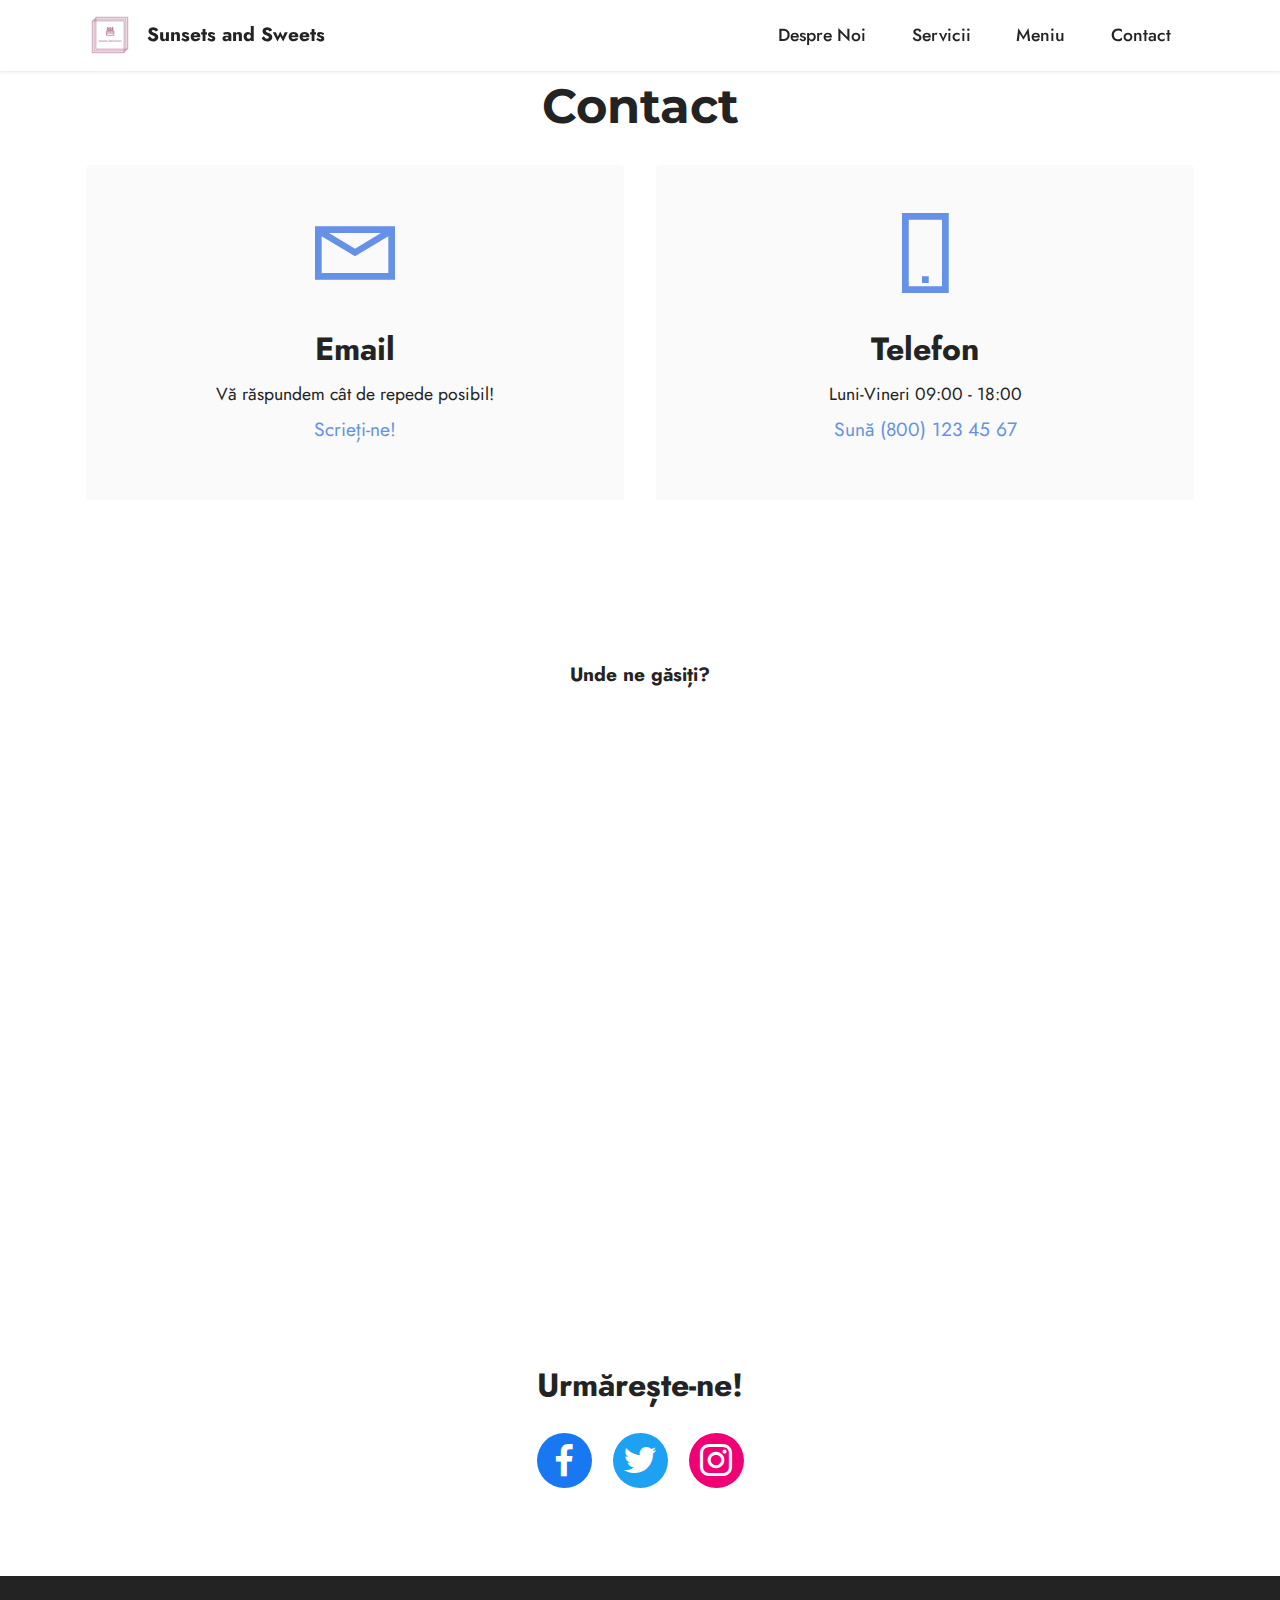
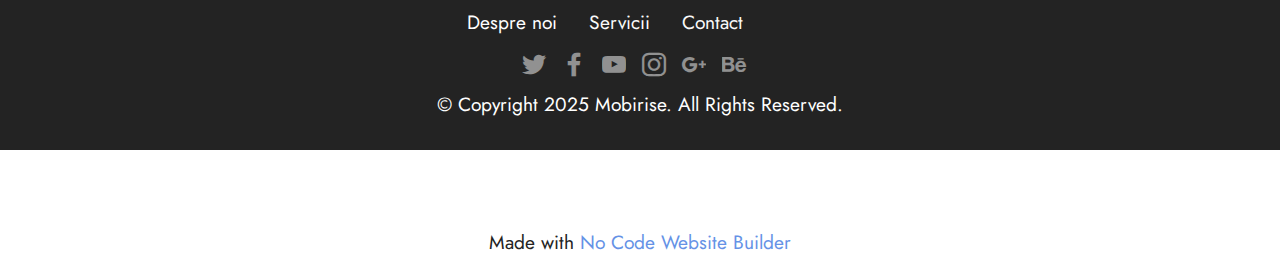
<file: page3.html>
<!DOCTYPE html>
<html  >
<head>
  <!-- Site made with Mobirise Website Builder v5.7.4, https://mobirise.com -->
  <meta charset="UTF-8">
  <meta http-equiv="X-UA-Compatible" content="IE=edge">
  <meta name="generator" content="Mobirise v5.7.4, mobirise.com">
  <meta name="viewport" content="width=device-width, initial-scale=1, minimum-scale=1">
  <link rel="shortcut icon" href="assets/images/logo1-96x96.png" type="image/x-icon">
  <meta name="description" content="">
  
  
  <title>Contact</title>
  <link rel="stylesheet" href="assets/web/assets/mobirise-icons2/mobirise2.css">
  <link rel="stylesheet" href="assets/bootstrap/css/bootstrap.min.css">
  <link rel="stylesheet" href="assets/bootstrap/css/bootstrap-grid.min.css">
  <link rel="stylesheet" href="assets/bootstrap/css/bootstrap-reboot.min.css">
  <link rel="stylesheet" href="assets/socicon/css/styles.css">
  <link rel="stylesheet" href="assets/dropdown/css/style.css">
  <link rel="stylesheet" href="assets/theme/css/style.css">
  <link rel="preload" href="https://fonts.googleapis.com/css?family=Jost:100,200,300,400,500,600,700,800,900,100i,200i,300i,400i,500i,600i,700i,800i,900i&display=swap" as="style" onload="this.onload=null;this.rel='stylesheet'">
  <noscript><link rel="stylesheet" href="https://fonts.googleapis.com/css?family=Jost:100,200,300,400,500,600,700,800,900,100i,200i,300i,400i,500i,600i,700i,800i,900i&display=swap"></noscript>
  <link rel="preload" href="https://fonts.googleapis.com/css?family=Montserrat:100,200,300,400,500,600,700,800,900,100i,200i,300i,400i,500i,600i,700i,800i,900i&display=swap" as="style" onload="this.onload=null;this.rel='stylesheet'">
  <noscript><link rel="stylesheet" href="https://fonts.googleapis.com/css?family=Montserrat:100,200,300,400,500,600,700,800,900,100i,200i,300i,400i,500i,600i,700i,800i,900i&display=swap"></noscript>
  <link rel="preload" as="style" href="assets/mobirise/css/mbr-additional.css"><link rel="stylesheet" href="assets/mobirise/css/mbr-additional.css" type="text/css">

  
  
  
</head>
<body>
  
  <section data-bs-version="5.1" class="contacts1 cid-trSKwk8QJY" id="contacts1-s">

    

    
    
    <div class="container">
        <div class="mbr-section-head">
            <h3 class="mbr-section-title mbr-fonts-style align-center mb-0 display-2">
                <strong>Contact</strong></h3>
            <h4 class="mbr-section-subtitle mbr-fonts-style align-center mb-0 mt-2 display-5"></h4>
        </div>
        <div class="row justify-content-center mt-4">
            <div class="card col-12 col-lg-6">
                <div class="card-wrapper">
                    <div class="card-box align-center">
                        <div class="image-wrapper">
                            <span class="mbr-iconfont mobi-mbri-letter mobi-mbri"></span>
                        </div>
                        <h4 class="card-title mbr-fonts-style mb-2 display-5">
                            <strong>Email</strong>
                        </h4>
                        <p class="mbr-text mbr-fonts-style mb-2 display-4">
                            Vă răspundem cât de repede posibil!</p>
                        <h5 class="link mbr-fonts-style display-7"><a href="mailto:sunsetsandsweets@yahoo.com" class="text-primary">Scrieți-ne!</a></h5>
                    </div>
                </div>
            </div>
            <div class="card col-12 col-lg-6">
                <div class="card-wrapper">
                    <div class="card-box align-center">
                        <div class="image-wrapper">
                            <span class="mbr-iconfont mobi-mbri-mobile-2 mobi-mbri"></span>
                        </div>
                        <h4 class="card-title mbr-fonts-style align-center mb-2 display-5">
                            <strong>Telefon</strong></h4>
                        <p class="mbr-text mbr-fonts-style mb-2 display-4">
                            Luni-Vineri 09:00 - 18:00</p>
                        <h5 class="link mbr-black mbr-fonts-style display-7"><a href="tel:+12345678910" class="text-primary">Sună&nbsp;(800) 123 45 67</a>
                        </h5>
                    </div>
                </div>
            </div>
        </div>
    </div>
</section>

<section data-bs-version="5.1" class="map1 cid-trSKzIqvLT" id="map1-t">
    
    
    
    <div class="container">
        <div class="mbr-section-head mb-4">
            <h3 class="mbr-section-title mbr-fonts-style align-center mb-0 display-7">
                <strong>Unde ne găsiți?</strong></h3>
            
        </div>
        <div class="google-map"></div>
    </div>
</section>

<section data-bs-version="5.1" class="share3 cid-ts4kGNQVMj" id="share3-12">
    
     
    
    
    

    <div class="container">
        <div class="media-container-row">
            <div class="col-12">
                <h3 class="mbr-section-title align-center mb-3 mbr-fonts-style display-5">
                    <strong>Urmărește-ne!</strong></h3>
                <div class="social-list align-center">
                   
                    <a class="iconfont-wrapper bg-facebook m-2 " target="_blank" href="https://www.facebook.com/">
                            <span class="socicon-facebook socicon"></span>
                        </a>
                        <a class="iconfont-wrapper bg-twitter m-2" href="https://twitter.com/home" target="_blank">
                            <span class="socicon-twitter socicon"></span>
                        </a>
                        <a class="iconfont-wrapper bg-instagram m-2" href="https://www.instagram.com/" target="_blank">
                            <span class="socicon-instagram socicon"></span>
                        </a>
                        
                        
                        
                        
                        
                        
                        
                        
                </div>
            </div>
        </div>
    </div>
</section>

<section data-bs-version="5.1" class="footer3 cid-trMpQEcaLB" once="footers" id="footer3-c">

    

    

    <div class="container">
        <div class="media-container-row align-center mbr-white">
            <div class="row row-links">
                <ul class="foot-menu">
                    
                    
                    
                    
                    
                <li class="foot-menu-item mbr-fonts-style display-7">Despre noi</li><li class="foot-menu-item mbr-fonts-style display-7">
                        <a class="text-white" href="#" target="_blank">Servic</a>ii</li><li class="foot-menu-item mbr-fonts-style display-7">
                        <a class="text-white" href="#" target="_blank">Contact&nbsp;</a></li><li class="foot-menu-item mbr-fonts-style display-7"></li><li class="foot-menu-item mbr-fonts-style display-7"></li></ul>
            </div>
            <div class="row social-row">
                <div class="social-list align-right pb-2">
                    
                    
                    
                    
                    
                    
                <div class="soc-item">
                        <a href="https://twitter.com/mobirise" target="_blank">
                            <span class="socicon-twitter socicon mbr-iconfont mbr-iconfont-social"></span>
                        </a>
                    </div><div class="soc-item">
                        <a href="https://www.facebook.com/" target="_blank">
                            <span class="mbr-iconfont mbr-iconfont-social socicon-facebook socicon"></span>
                        </a>
                    </div><div class="soc-item">
                        <a href="https://www.youtube.com/" target="_blank">
                            <span class="mbr-iconfont mbr-iconfont-social socicon-youtube socicon"></span>
                        </a>
                    </div><div class="soc-item">
                        <a href="https://instagram.com/" target="_blank">
                            <span class="mbr-iconfont mbr-iconfont-social socicon-instagram socicon"></span>
                        </a>
                    </div><div class="soc-item">
                        <a href="https://plus.google.com/" target="_blank">
                            <span class="mbr-iconfont mbr-iconfont-social socicon-googleplus socicon"></span>
                        </a>
                    </div><div class="soc-item">
                        <a href="https://www.behance.net/" target="_blank">
                            <span class="mbr-iconfont mbr-iconfont-social socicon-behance socicon"></span>
                        </a>
                    </div></div>
            </div>
            <div class="row row-copirayt">
                <p class="mbr-text mb-0 mbr-fonts-style mbr-white align-center display-7">
                    © Copyright 2025 Mobirise. All Rights Reserved.
                </p>
            </div>
        </div>
    </div>
</section>

<section data-bs-version="5.1" class="menu menu1 cid-ts4iaULDXA" once="menu" id="menu1-11">
    

    <nav class="navbar navbar-dropdown navbar-fixed-top navbar-expand-lg">
        <div class="container">
            <div class="navbar-brand">
                <span class="navbar-logo">
                    <a href="index.html">
                        <img src="assets/images/logo1-96x96.png" alt="logo Sunsets and Sweets" style="height: 3rem;">
                    </a>
                </span>
                <span class="navbar-caption-wrap"><a class="navbar-caption text-black text-primary display-7" href="index.html">Sunsets and Sweets</a></span>
            </div>
            <button class="navbar-toggler" type="button" data-toggle="collapse" data-bs-toggle="collapse" data-target="#navbarSupportedContent" data-bs-target="#navbarSupportedContent" aria-controls="navbarNavAltMarkup" aria-expanded="false" aria-label="Toggle navigation">
                <div class="hamburger">
                    <span></span>
                    <span></span>
                    <span></span>
                    <span></span>
                </div>
            </button>
            <div class="collapse navbar-collapse" id="navbarSupportedContent">
                <ul class="navbar-nav nav-dropdown nav-right" data-app-modern-menu="true"><li class="nav-item"><a class="nav-link link text-black text-primary display-4" href="index.html">Despre Noi</a></li><li class="nav-item"><a class="nav-link link text-black text-primary display-4" href="page1.html">
                            Servicii</a></li>
                    <li class="nav-item"><a class="nav-link link text-black text-primary display-4" href="page2.html">Meniu</a>
                    </li><li class="nav-item"><a class="nav-link link text-black text-primary display-4" href="page3.html">Contact</a></li></ul>
                
                
            </div>
        </div>
    </nav>
</section><section class="display-7" style="padding: 0;align-items: center;justify-content: center;flex-wrap: wrap;    align-content: center;display: flex;position: relative;height: 4rem;"><a href="https://mobiri.se/2928227" style="flex: 1 1;height: 4rem;position: absolute;width: 100%;z-index: 1;"><img alt="" style="height: 4rem;" src="[data-uri]"></a><p style="margin: 0;text-align: center;" class="display-7">Made with &#8204;</p><a style="z-index:1" href="https://mobirise.com/builder/no-code-website-builder.html">No Code Website Builder</a></section><script src="assets/bootstrap/js/bootstrap.bundle.min.js"></script>  <script src="assets/smoothscroll/smooth-scroll.js"></script>  <script src="assets/ytplayer/index.js"></script>  <script src="assets/dropdown/js/navbar-dropdown.js"></script>  <script src="assets/theme/js/script.js"></script>  
  
  
</body>
</html>
</file>
<file: assets/web/assets/mobirise-icons2/mobirise2.css>
@font-face {
  font-family: 'Moririse2';
  font-display: swap;
  src:  url('mobirise2.eot?f2bix4');
  src:  url('mobirise2.eot?f2bix4#iefix') format('embedded-opentype'),
    url('mobirise2.ttf?f2bix4') format('truetype'),
    url('mobirise2.woff?f2bix4') format('woff'),
    url('mobirise2.svg?f2bix4#mobirise2') format('svg');
  font-weight: normal;
  font-style: normal;
}

[class^="mobi-"], [class*=" mobi-"] {
  /* use !important to prevent issues with browser extensions that change fonts */
  font-family: 'Moririse2' !important;
  speak: none;
  font-style: normal;
  font-weight: normal;
  font-variant: normal;
  text-transform: none;
  line-height: 1;

  /* Better Font Rendering =========== */
  -webkit-font-smoothing: antialiased;
  -moz-osx-font-smoothing: grayscale;
}

.mobi-mbri-add-submenu:before {
  content: "\e900";
}
.mobi-mbri-alert:before {
  content: "\e901";
}
.mobi-mbri-align-center:before {
  content: "\e902";
}
.mobi-mbri-align-justify:before {
  content: "\e903";
}
.mobi-mbri-align-left:before {
  content: "\e904";
}
.mobi-mbri-align-right:before {
  content: "\e905";
}
.mobi-mbri-android:before {
  content: "\e906";
}
.mobi-mbri-apple:before {
  content: "\e907";
}
.mobi-mbri-arrow-down:before {
  content: "\e908";
}
.mobi-mbri-arrow-next:before {
  content: "\e909";
}
.mobi-mbri-arrow-prev:before {
  content: "\e90a";
}
.mobi-mbri-arrow-up:before {
  content: "\e90b";
}
.mobi-mbri-bold:before {
  content: "\e90c";
}
.mobi-mbri-bookmark:before {
  content: "\e90d";
}
.mobi-mbri-bootstrap:before {
  content: "\e90e";
}
.mobi-mbri-briefcase:before {
  content: "\e90f";
}
.mobi-mbri-browse:before {
  content: "\e910";
}
.mobi-mbri-bulleted-list:before {
  content: "\e911";
}
.mobi-mbri-calendar:before {
  content: "\e912";
}
.mobi-mbri-camera:before {
  content: "\e913";
}
.mobi-mbri-cart-add:before {
  content: "\e914";
}
.mobi-mbri-cart-full:before {
  content: "\e915";
}
.mobi-mbri-cash:before {
  content: "\e916";
}
.mobi-mbri-change-style:before {
  content: "\e917";
}
.mobi-mbri-chat:before {
  content: "\e918";
}
.mobi-mbri-clock:before {
  content: "\e919";
}
.mobi-mbri-close:before {
  content: "\e91a";
}
.mobi-mbri-cloud:before {
  content: "\e91b";
}
.mobi-mbri-code:before {
  content: "\e91c";
}
.mobi-mbri-contact-form:before {
  content: "\e91d";
}
.mobi-mbri-credit-card:before {
  content: "\e91e";
}
.mobi-mbri-cursor-click:before {
  content: "\e91f";
}
.mobi-mbri-cust-feedback:before {
  content: "\e920";
}
.mobi-mbri-database:before {
  content: "\e921";
}
.mobi-mbri-delivery:before {
  content: "\e922";
}
.mobi-mbri-desktop:before {
  content: "\e923";
}
.mobi-mbri-devices:before {
  content: "\e924";
}
.mobi-mbri-down:before {
  content: "\e925";
}
.mobi-mbri-download-2:before {
  content: "\e926";
}
.mobi-mbri-download:before {
  content: "\e927";
}
.mobi-mbri-drag-n-drop-2:before {
  content: "\e928";
}
.mobi-mbri-drag-n-drop:before {
  content: "\e929";
}
.mobi-mbri-edit-2:before {
  content: "\e92a";
}
.mobi-mbri-edit:before {
  content: "\e92b";
}
.mobi-mbri-error:before {
  content: "\e92c";
}
.mobi-mbri-extension:before {
  content: "\e92d";
}
.mobi-mbri-features:before {
  content: "\e92e";
}
.mobi-mbri-file:before {
  content: "\e92f";
}
.mobi-mbri-flag:before {
  content: "\e930";
}
.mobi-mbri-folder:before {
  content: "\e931";
}
.mobi-mbri-gift:before {
  content: "\e932";
}
.mobi-mbri-github:before {
  content: "\e933";
}
.mobi-mbri-globe-2:before {
  content: "\e934";
}
.mobi-mbri-globe:before {
  content: "\e935";
}
.mobi-mbri-growing-chart:before {
  content: "\e936";
}
.mobi-mbri-hearth:before {
  content: "\e937";
}
.mobi-mbri-help:before {
  content: "\e938";
}
.mobi-mbri-home:before {
  content: "\e939";
}
.mobi-mbri-hot-cup:before {
  content: "\e93a";
}
.mobi-mbri-idea:before {
  content: "\e93b";
}
.mobi-mbri-image-gallery:before {
  content: "\e93c";
}
.mobi-mbri-image-slider:before {
  content: "\e93d";
}
.mobi-mbri-info:before {
  content: "\e93e";
}
.mobi-mbri-italic:before {
  content: "\e93f";
}
.mobi-mbri-key:before {
  content: "\e940";
}
.mobi-mbri-laptop:before {
  content: "\e941";
}
.mobi-mbri-layers:before {
  content: "\e942";
}
.mobi-mbri-left-right:before {
  content: "\e943";
}
.mobi-mbri-left:before {
  content: "\e944";
}
.mobi-mbri-letter:before {
  content: "\e945";
}
.mobi-mbri-like:before {
  content: "\e946";
}
.mobi-mbri-link:before {
  content: "\e947";
}
.mobi-mbri-lock:before {
  content: "\e948";
}
.mobi-mbri-login:before {
  content: "\e949";
}
.mobi-mbri-logout:before {
  content: "\e94a";
}
.mobi-mbri-magic-stick:before {
  content: "\e94b";
}
.mobi-mbri-map-pin:before {
  content: "\e94c";
}
.mobi-mbri-menu:before {
  content: "\e94d";
}
.mobi-mbri-mobile-2:before {
  content: "\e94e";
}
.mobi-mbri-mobile-horizontal:before {
  content: "\e94f";
}
.mobi-mbri-mobile:before {
  content: "\e950";
}
.mobi-mbri-mobirise:before {
  content: "\e951";
}
.mobi-mbri-more-horizontal:before {
  content: "\e952";
}
.mobi-mbri-more-vertical:before {
  content: "\e953";
}
.mobi-mbri-music:before {
  content: "\e954";
}
.mobi-mbri-new-file:before {
  content: "\e955";
}
.mobi-mbri-numbered-list:before {
  content: "\e956";
}
.mobi-mbri-opened-folder:before {
  content: "\e957";
}
.mobi-mbri-pages:before {
  content: "\e958";
}
.mobi-mbri-paper-plane:before {
  content: "\e959";
}
.mobi-mbri-paperclip:before {
  content: "\e95a";
}
.mobi-mbri-phone:before {
  content: "\e95b";
}
.mobi-mbri-photo:before {
  content: "\e95c";
}
.mobi-mbri-photos:before {
  content: "\e95d";
}
.mobi-mbri-pin:before {
  content: "\e95e";
}
.mobi-mbri-play:before {
  content: "\e95f";
}
.mobi-mbri-plus:before {
  content: "\e960";
}
.mobi-mbri-preview:before {
  content: "\e961";
}
.mobi-mbri-print:before {
  content: "\e962";
}
.mobi-mbri-protect:before {
  content: "\e963";
}
.mobi-mbri-question:before {
  content: "\e964";
}
.mobi-mbri-quote-left:before {
  content: "\e965";
}
.mobi-mbri-quote-right:before {
  content: "\e966";
}
.mobi-mbri-redo:before {
  content: "\e967";
}
.mobi-mbri-refresh:before {
  content: "\e968";
}
.mobi-mbri-responsive-2:before {
  content: "\e969";
}
.mobi-mbri-responsive:before {
  content: "\e96a";
}
.mobi-mbri-right:before {
  content: "\e96b";
}
.mobi-mbri-rocket:before {
  content: "\e96c";
}
.mobi-mbri-sad-face:before {
  content: "\e96d";
}
.mobi-mbri-sale:before {
  content: "\e96e";
}
.mobi-mbri-save:before {
  content: "\e96f";
}
.mobi-mbri-search:before {
  content: "\e970";
}
.mobi-mbri-setting-2:before {
  content: "\e971";
}
.mobi-mbri-setting-3:before {
  content: "\e972";
}
.mobi-mbri-setting:before {
  content: "\e973";
}
.mobi-mbri-share:before {
  content: "\e974";
}
.mobi-mbri-shopping-bag:before {
  content: "\e975";
}
.mobi-mbri-shopping-basket:before {
  content: "\e976";
}
.mobi-mbri-shopping-cart:before {
  content: "\e977";
}
.mobi-mbri-sites:before {
  content: "\e978";
}
.mobi-mbri-smile-face:before {
  content: "\e979";
}
.mobi-mbri-speed:before {
  content: "\e97a";
}
.mobi-mbri-star:before {
  content: "\e97b";
}
.mobi-mbri-success:before {
  content: "\e97c";
}
.mobi-mbri-sun:before {
  content: "\e97d";
}
.mobi-mbri-sun2:before {
  content: "\e97e";
}
.mobi-mbri-tablet-vertical:before {
  content: "\e97f";
}
.mobi-mbri-tablet:before {
  content: "\e980";
}
.mobi-mbri-target:before {
  content: "\e981";
}
.mobi-mbri-timer:before {
  content: "\e982";
}
.mobi-mbri-to-ftp:before {
  content: "\e983";
}
.mobi-mbri-to-local-drive:before {
  content: "\e984";
}
.mobi-mbri-touch-swipe:before {
  content: "\e985";
}
.mobi-mbri-touch:before {
  content: "\e986";
}
.mobi-mbri-trash:before {
  content: "\e987";
}
.mobi-mbri-underline:before {
  content: "\e988";
}
.mobi-mbri-undo:before {
  content: "\e989";
}
.mobi-mbri-unlink:before {
  content: "\e98a";
}
.mobi-mbri-unlock:before {
  content: "\e98b";
}
.mobi-mbri-up-down:before {
  content: "\e98c";
}
.mobi-mbri-up:before {
  content: "\e98d";
}
.mobi-mbri-update:before {
  content: "\e98e";
}
.mobi-mbri-upload-2:before {
  content: "\e98f";
}
.mobi-mbri-upload:before {
  content: "\e990";
}
.mobi-mbri-user-2:before {
  content: "\e991";
}
.mobi-mbri-user:before {
  content: "\e992";
}
.mobi-mbri-users:before {
  content: "\e993";
}
.mobi-mbri-video-play:before {
  content: "\e994";
}
.mobi-mbri-video:before {
  content: "\e995";
}
.mobi-mbri-watch:before {
  content: "\e996";
}
.mobi-mbri-website-theme-2:before {
  content: "\e997";
}
.mobi-mbri-website-theme:before {
  content: "\e998";
}
.mobi-mbri-wifi:before {
  content: "\e999";
}
.mobi-mbri-windows:before {
  content: "\e99a";
}
.mobi-mbri-zoom-in:before {
  content: "\e99b";
}
.mobi-mbri-zoom-out:before {
  content: "\e99c";
}
</file>
<file: assets/dropdown/css/style.css>
.navbar-dropdown {
  left: 0;
  padding: 0;
  position: absolute;
  right: 0;
  top: 0;
  transition: all 0.45s ease;
  z-index: 1030;
  background: #282828; }
  .navbar-dropdown .navbar-logo {
    margin-right: 0.8rem;
    transition: margin 0.3s ease-in-out;
    vertical-align: middle; }
    .navbar-dropdown .navbar-logo img {
      height: 3.125rem;
      transition: all 0.3s ease-in-out; }
    .navbar-dropdown .navbar-logo.mbr-iconfont {
      font-size: 3.125rem;
      line-height: 3.125rem; }
  .navbar-dropdown .navbar-caption {
    font-weight: 700;
    white-space: normal;
    vertical-align: -4px;
    line-height: 3.125rem !important; }
    .navbar-dropdown .navbar-caption, .navbar-dropdown .navbar-caption:hover {
      color: inherit;
      text-decoration: none; }
  .navbar-dropdown .mbr-iconfont + .navbar-caption {
    vertical-align: -1px; }
  .navbar-dropdown.navbar-fixed-top {
    position: fixed; }
  .navbar-dropdown .navbar-brand span {
    vertical-align: -4px; }
  .navbar-dropdown.bg-color.transparent {
    background: none; }
  .navbar-dropdown.navbar-short .navbar-brand {
    padding: 0.625rem 0; }
    .navbar-dropdown.navbar-short .navbar-brand span {
      vertical-align: -1px; }
  .navbar-dropdown.navbar-short .navbar-caption {
    line-height: 2.375rem !important;
    vertical-align: -2px; }
  .navbar-dropdown.navbar-short .navbar-logo {
    margin-right: 0.5rem; }
    .navbar-dropdown.navbar-short .navbar-logo img {
      height: 2.375rem; }
    .navbar-dropdown.navbar-short .navbar-logo.mbr-iconfont {
      font-size: 2.375rem;
      line-height: 2.375rem; }
  .navbar-dropdown.navbar-short .mbr-table-cell {
    height: 3.625rem; }
  .navbar-dropdown .navbar-close {
    left: 0.6875rem;
    position: fixed;
    top: 0.75rem;
    z-index: 1000; }
  .navbar-dropdown .hamburger-icon {
    content: "";
    display: inline-block;
    vertical-align: middle;
    width: 16px;
    -webkit-box-shadow: 0 -6px 0 1px #282828,0 0 0 1px #282828,0 6px 0 1px #282828;
    -moz-box-shadow: 0 -6px 0 1px #282828,0 0 0 1px #282828,0 6px 0 1px #282828;
    box-shadow: 0 -6px 0 1px #282828,0 0 0 1px #282828,0 6px 0 1px #282828; }

.dropdown-menu .dropdown-toggle[data-toggle="dropdown-submenu"]::after {
  border-bottom: 0.35em solid transparent;
  border-left: 0.35em solid;
  border-right: 0;
  border-top: 0.35em solid transparent;
  margin-left: 0.3rem; }

.dropdown-menu .dropdown-item:focus {
  outline: 0; }

.nav-dropdown {
  font-size: 0.75rem;
  font-weight: 500;
  height: auto !important; }
  .nav-dropdown .nav-btn {
    padding-left: 1rem; }
  .nav-dropdown .link {
    margin: .667em 1.667em;
    font-weight: 500;
    padding: 0;
    transition: color .2s ease-in-out; }
    .nav-dropdown .link.dropdown-toggle {
      margin-right: 2.583em; }
      .nav-dropdown .link.dropdown-toggle::after {
        margin-left: .25rem;
        border-top: 0.35em solid;
        border-right: 0.35em solid transparent;
        border-left: 0.35em solid transparent;
        border-bottom: 0; }
      .nav-dropdown .link.dropdown-toggle[aria-expanded="true"] {
        margin: 0;
        padding: 0.667em 3.263em  0.667em 1.667em; }
  .nav-dropdown .link::after,
  .nav-dropdown .dropdown-item::after {
    color: inherit; }
  .nav-dropdown .btn {
    font-size: 0.75rem;
    font-weight: 700;
    letter-spacing: 0;
    margin-bottom: 0;
    padding-left: 1.25rem;
    padding-right: 1.25rem; }
  .nav-dropdown .dropdown-menu {
    border-radius: 0;
    border: 0;
    left: 0;
    margin: 0;
    padding-bottom: 1.25rem;
    padding-top: 1.25rem;
    position: relative; }
  .nav-dropdown .dropdown-submenu {
    margin-left: 0.125rem;
    top: 0; }
  .nav-dropdown .dropdown-item {
    font-weight: 500;
    line-height: 2;
    padding: 0.3846em 4.615em 0.3846em 1.5385em;
    position: relative;
    transition: color .2s ease-in-out, background-color .2s ease-in-out; }
    .nav-dropdown .dropdown-item::after {
      margin-top: -0.3077em;
      position: absolute;
      right: 1.1538em;
      top: 50%; }
    .nav-dropdown .dropdown-item:focus, .nav-dropdown .dropdown-item:hover {
      background: none; }

@media (max-width: 767px) {
  .nav-dropdown.navbar-toggleable-sm {
    bottom: 0;
    display: none;
    left: 0;
    overflow-x: hidden;
    position: fixed;
    top: 0;
    transform: translateX(-100%);
    -ms-transform: translateX(-100%);
    -webkit-transform: translateX(-100%);
    width: 18.75rem;
    z-index: 999; } }
.nav-dropdown.navbar-toggleable-xl {
  bottom: 0;
  display: none;
  left: 0;
  overflow-x: hidden;
  position: fixed;
  top: 0;
  transform: translateX(-100%);
  -ms-transform: translateX(-100%);
  -webkit-transform: translateX(-100%);
  width: 18.75rem;
  z-index: 999; }

.nav-dropdown-sm {
  display: block !important;
  overflow-x: hidden;
  overflow: auto;
  padding-top: 3.875rem; }
  .nav-dropdown-sm::after {
    content: "";
    display: block;
    height: 3rem;
    width: 100%; }
  .nav-dropdown-sm.collapse.in ~ .navbar-close {
    display: block !important; }
  .nav-dropdown-sm.collapsing, .nav-dropdown-sm.collapse.in {
    transform: translateX(0);
    -ms-transform: translateX(0);
    -webkit-transform: translateX(0);
    transition: all 0.25s ease-out;
    -webkit-transition: all 0.25s ease-out;
    background: #282828; }
  .nav-dropdown-sm.collapsing[aria-expanded="false"] {
    transform: translateX(-100%);
    -ms-transform: translateX(-100%);
    -webkit-transform: translateX(-100%); }
  .nav-dropdown-sm .nav-item {
    display: block;
    margin-left: 0 !important;
    padding-left: 0; }
  .nav-dropdown-sm .link,
  .nav-dropdown-sm .dropdown-item {
    border-top: 1px dotted rgba(255, 255, 255, 0.1);
    font-size: 0.8125rem;
    line-height: 1.6;
    margin: 0 !important;
    padding: 0.875rem 2.4rem 0.875rem 1.5625rem !important;
    position: relative;
    white-space: normal; }
    .nav-dropdown-sm .link:focus, .nav-dropdown-sm .link:hover,
    .nav-dropdown-sm .dropdown-item:focus,
    .nav-dropdown-sm .dropdown-item:hover {
      background: rgba(0, 0, 0, 0.2) !important;
      color: #c0a375; }
  .nav-dropdown-sm .nav-btn {
    position: relative;
    padding: 1.5625rem 1.5625rem 0 1.5625rem; }
    .nav-dropdown-sm .nav-btn::before {
      border-top: 1px dotted rgba(255, 255, 255, 0.1);
      content: "";
      left: 0;
      position: absolute;
      top: 0;
      width: 100%; }
    .nav-dropdown-sm .nav-btn + .nav-btn {
      padding-top: 0.625rem; }
      .nav-dropdown-sm .nav-btn + .nav-btn::before {
        display: none; }
  .nav-dropdown-sm .btn {
    padding: 0.625rem 0; }
  .nav-dropdown-sm .dropdown-toggle[data-toggle="dropdown-submenu"]::after {
    margin-left: .25rem;
    border-top: 0.35em solid;
    border-right: 0.35em solid transparent;
    border-left: 0.35em solid transparent;
    border-bottom: 0; }
  .nav-dropdown-sm .dropdown-toggle[data-toggle="dropdown-submenu"][aria-expanded="true"]::after {
    border-top: 0;
    border-right: 0.35em solid transparent;
    border-left: 0.35em solid transparent;
    border-bottom: 0.35em solid; }
  .nav-dropdown-sm .dropdown-menu {
    margin: 0;
    padding: 0;
    position: relative;
    top: 0;
    left: 0;
    width: 100%;
    border: 0;
    float: none;
    border-radius: 0;
    background: none; }
  .nav-dropdown-sm .dropdown-submenu {
    left: 100%;
    margin-left: 0.125rem;
    margin-top: -1.25rem;
    top: 0; }

.navbar-toggleable-sm .nav-dropdown .dropdown-menu {
  position: absolute; }

.navbar-toggleable-sm .nav-dropdown .dropdown-submenu {
  left: 100%;
  margin-left: 0.125rem;
  margin-top: -1.25rem;
  top: 0; }

.navbar-toggleable-sm.opened .nav-dropdown .dropdown-menu {
  position: relative; }

.navbar-toggleable-sm.opened .nav-dropdown .dropdown-submenu {
  left: 0;
  margin-left: 00rem;
  margin-top: 0rem;
  top: 0; }

.is-builder .nav-dropdown.collapsing {
  transition: none !important; }
</file>
<file: assets/socicon/css/styles.css>
@charset "UTF-8";

@font-face {
  font-family: 'Socicon';
  src:  url('../fonts/socicon.eot');
  src:  url('../fonts/socicon.eot?#iefix') format('embedded-opentype'),
    url('../fonts/socicon.woff2') format('woff2'),
    url('../fonts/socicon.ttf') format('truetype'),
    url('../fonts/socicon.woff') format('woff'),
    url('../fonts/socicon.svg#socicon') format('svg');
  font-weight: normal;
  font-style: normal;
  font-display: swap;
}

[data-icon]:before {
  font-family: "socicon" !important;
  content: attr(data-icon);
  font-style: normal !important;
  font-weight: normal !important;
  font-variant: normal !important;
  text-transform: none !important;
  speak: none;
  line-height: 1;
  -webkit-font-smoothing: antialiased;
  -moz-osx-font-smoothing: grayscale;
}

[class^="socicon-"], [class*=" socicon-"] {
  /* use !important to prevent issues with browser extensions that change fonts */
  font-family: 'Socicon' !important;
  speak: none;
  font-style: normal;
  font-weight: normal;
  font-variant: normal;
  text-transform: none;
  line-height: 1;

  /* Better Font Rendering =========== */
  -webkit-font-smoothing: antialiased;
  -moz-osx-font-smoothing: grayscale;
}

.socicon-eitaa:before {
  content: "\e97c";
}
.socicon-soroush:before {
  content: "\e97d";
}
.socicon-bale:before {
  content: "\e97e";
}
.socicon-zazzle:before {
  content: "\e97b";
}
.socicon-society6:before {
  content: "\e97a";
}
.socicon-redbubble:before {
  content: "\e979";
}
.socicon-avvo:before {
  content: "\e978";
}
.socicon-stitcher:before {
  content: "\e977";
}
.socicon-googlehangouts:before {
  content: "\e974";
}
.socicon-dlive:before {
  content: "\e975";
}
.socicon-vsco:before {
  content: "\e976";
}
.socicon-flipboard:before {
  content: "\e973";
}
.socicon-ubuntu:before {
  content: "\e958";
}
.socicon-artstation:before {
  content: "\e959";
}
.socicon-invision:before {
  content: "\e95a";
}
.socicon-torial:before {
  content: "\e95b";
}
.socicon-collectorz:before {
  content: "\e95c";
}
.socicon-seenthis:before {
  content: "\e95d";
}
.socicon-googleplaymusic:before {
  content: "\e95e";
}
.socicon-debian:before {
  content: "\e95f";
}
.socicon-filmfreeway:before {
  content: "\e960";
}
.socicon-gnome:before {
  content: "\e961";
}
.socicon-itchio:before {
  content: "\e962";
}
.socicon-jamendo:before {
  content: "\e963";
}
.socicon-mix:before {
  content: "\e964";
}
.socicon-sharepoint:before {
  content: "\e965";
}
.socicon-tinder:before {
  content: "\e966";
}
.socicon-windguru:before {
  content: "\e967";
}
.socicon-cdbaby:before {
  content: "\e968";
}
.socicon-elementaryos:before {
  content: "\e969";
}
.socicon-stage32:before {
  content: "\e96a";
}
.socicon-tiktok:before {
  content: "\e96b";
}
.socicon-gitter:before {
  content: "\e96c";
}
.socicon-letterboxd:before {
  content: "\e96d";
}
.socicon-threema:before {
  content: "\e96e";
}
.socicon-splice:before {
  content: "\e96f";
}
.socicon-metapop:before {
  content: "\e970";
}
.socicon-naver:before {
  content: "\e971";
}
.socicon-remote:before {
  content: "\e972";
}
.socicon-internet:before {
  content: "\e957";
}
.socicon-moddb:before {
  content: "\e94b";
}
.socicon-indiedb:before {
  content: "\e94c";
}
.socicon-traxsource:before {
  content: "\e94d";
}
.socicon-gamefor:before {
  content: "\e94e";
}
.socicon-pixiv:before {
  content: "\e94f";
}
.socicon-myanimelist:before {
  content: "\e950";
}
.socicon-blackberry:before {
  content: "\e951";
}
.socicon-wickr:before {
  content: "\e952";
}
.socicon-spip:before {
  content: "\e953";
}
.socicon-napster:before {
  content: "\e954";
}
.socicon-beatport:before {
  content: "\e955";
}
.socicon-hackerone:before {
  content: "\e956";
}
.socicon-hackernews:before {
  content: "\e946";
}
.socicon-smashwords:before {
  content: "\e947";
}
.socicon-kobo:before {
  content: "\e948";
}
.socicon-bookbub:before {
  content: "\e949";
}
.socicon-mailru:before {
  content: "\e94a";
}
.socicon-gitlab:before {
  content: "\e945";
}
.socicon-instructables:before {
  content: "\e944";
}
.socicon-portfolio:before {
  content: "\e943";
}
.socicon-codered:before {
  content: "\e940";
}
.socicon-origin:before {
  content: "\e941";
}
.socicon-nextdoor:before {
  content: "\e942";
}
.socicon-udemy:before {
  content: "\e93f";
}
.socicon-livemaster:before {
  content: "\e93e";
}
.socicon-crunchbase:before {
  content: "\e93b";
}
.socicon-homefy:before {
  content: "\e93c";
}
.socicon-calendly:before {
  content: "\e93d";
}
.socicon-realtor:before {
  content: "\e90f";
}
.socicon-tidal:before {
  content: "\e910";
}
.socicon-qobuz:before {
  content: "\e911";
}
.socicon-natgeo:before {
  content: "\e912";
}
.socicon-mastodon:before {
  content: "\e913";
}
.socicon-unsplash:before {
  content: "\e914";
}
.socicon-homeadvisor:before {
  content: "\e915";
}
.socicon-angieslist:before {
  content: "\e916";
}
.socicon-codepen:before {
  content: "\e917";
}
.socicon-slack:before {
  content: "\e918";
}
.socicon-openaigym:before {
  content: "\e919";
}
.socicon-logmein:before {
  content: "\e91a";
}
.socicon-fiverr:before {
  content: "\e91b";
}
.socicon-gotomeeting:before {
  content: "\e91c";
}
.socicon-aliexpress:before {
  content: "\e91d";
}
.socicon-guru:before {
  content: "\e91e";
}
.socicon-appstore:before {
  content: "\e91f";
}
.socicon-homes:before {
  content: "\e920";
}
.socicon-zoom:before {
  content: "\e921";
}
.socicon-alibaba:before {
  content: "\e922";
}
.socicon-craigslist:before {
  content: "\e923";
}
.socicon-wix:before {
  content: "\e924";
}
.socicon-redfin:before {
  content: "\e925";
}
.socicon-googlecalendar:before {
  content: "\e926";
}
.socicon-shopify:before {
  content: "\e927";
}
.socicon-freelancer:before {
  content: "\e928";
}
.socicon-seedrs:before {
  content: "\e929";
}
.socicon-bing:before {
  content: "\e92a";
}
.socicon-doodle:before {
  content: "\e92b";
}
.socicon-bonanza:before {
  content: "\e92c";
}
.socicon-squarespace:before {
  content: "\e92d";
}
.socicon-toptal:before {
  content: "\e92e";
}
.socicon-gust:before {
  content: "\e92f";
}
.socicon-ask:before {
  content: "\e930";
}
.socicon-trulia:before {
  content: "\e931";
}
.socicon-loomly:before {
  content: "\e932";
}
.socicon-ghost:before {
  content: "\e933";
}
.socicon-upwork:before {
  content: "\e934";
}
.socicon-fundable:before {
  content: "\e935";
}
.socicon-booking:before {
  content: "\e936";
}
.socicon-googlemaps:before {
  content: "\e937";
}
.socicon-zillow:before {
  content: "\e938";
}
.socicon-niconico:before {
  content: "\e939";
}
.socicon-toneden:before {
  content: "\e93a";
}
.socicon-augment:before {
  content: "\e908";
}
.socicon-bitbucket:before {
  content: "\e909";
}
.socicon-fyuse:before {
  content: "\e90a";
}
.socicon-yt-gaming:before {
  content: "\e90b";
}
.socicon-sketchfab:before {
  content: "\e90c";
}
.socicon-mobcrush:before {
  content: "\e90d";
}
.socicon-microsoft:before {
  content: "\e90e";
}
.socicon-pandora:before {
  content: "\e907";
}
.socicon-messenger:before {
  content: "\e906";
}
.socicon-gamewisp:before {
  content: "\e905";
}
.socicon-bloglovin:before {
  content: "\e904";
}
.socicon-tunein:before {
  content: "\e903";
}
.socicon-gamejolt:before {
  content: "\e901";
}
.socicon-trello:before {
  content: "\e902";
}
.socicon-spreadshirt:before {
  content: "\e900";
}
.socicon-500px:before {
  content: "\e000";
}
.socicon-8tracks:before {
  content: "\e001";
}
.socicon-airbnb:before {
  content: "\e002";
}
.socicon-alliance:before {
  content: "\e003";
}
.socicon-amazon:before {
  content: "\e004";
}
.socicon-amplement:before {
  content: "\e005";
}
.socicon-android:before {
  content: "\e006";
}
.socicon-angellist:before {
  content: "\e007";
}
.socicon-apple:before {
  content: "\e008";
}
.socicon-appnet:before {
  content: "\e009";
}
.socicon-baidu:before {
  content: "\e00a";
}
.socicon-bandcamp:before {
  content: "\e00b";
}
.socicon-battlenet:before {
  content: "\e00c";
}
.socicon-mixer:before {
  content: "\e00d";
}
.socicon-bebee:before {
  content: "\e00e";
}
.socicon-bebo:before {
  content: "\e00f";
}
.socicon-behance:before {
  content: "\e010";
}
.socicon-blizzard:before {
  content: "\e011";
}
.socicon-blogger:before {
  content: "\e012";
}
.socicon-buffer:before {
  content: "\e013";
}
.socicon-chrome:before {
  content: "\e014";
}
.socicon-coderwall:before {
  content: "\e015";
}
.socicon-curse:before {
  content: "\e016";
}
.socicon-dailymotion:before {
  content: "\e017";
}
.socicon-deezer:before {
  content: "\e018";
}
.socicon-delicious:before {
  content: "\e019";
}
.socicon-deviantart:before {
  content: "\e01a";
}
.socicon-diablo:before {
  content: "\e01b";
}
.socicon-digg:before {
  content: "\e01c";
}
.socicon-discord:before {
  content: "\e01d";
}
.socicon-disqus:before {
  content: "\e01e";
}
.socicon-douban:before {
  content: "\e01f";
}
.socicon-draugiem:before {
  content: "\e020";
}
.socicon-dribbble:before {
  content: "\e021";
}
.socicon-drupal:before {
  content: "\e022";
}
.socicon-ebay:before {
  content: "\e023";
}
.socicon-ello:before {
  content: "\e024";
}
.socicon-endomodo:before {
  content: "\e025";
}
.socicon-envato:before {
  content: "\e026";
}
.socicon-etsy:before {
  content: "\e027";
}
.socicon-facebook:before {
  content: "\e028";
}
.socicon-feedburner:before {
  content: "\e029";
}
.socicon-filmweb:before {
  content: "\e02a";
}
.socicon-firefox:before {
  content: "\e02b";
}
.socicon-flattr:before {
  content: "\e02c";
}
.socicon-flickr:before {
  content: "\e02d";
}
.socicon-formulr:before {
  content: "\e02e";
}
.socicon-forrst:before {
  content: "\e02f";
}
.socicon-foursquare:before {
  content: "\e030";
}
.socicon-friendfeed:before {
  content: "\e031";
}
.socicon-github:before {
  content: "\e032";
}
.socicon-goodreads:before {
  content: "\e033";
}
.socicon-google:before {
  content: "\e034";
}
.socicon-googlescholar:before {
  content: "\e035";
}
.socicon-googlegroups:before {
  content: "\e036";
}
.socicon-googlephotos:before {
  content: "\e037";
}
.socicon-googleplus:before {
  content: "\e038";
}
.socicon-grooveshark:before {
  content: "\e039";
}
.socicon-hackerrank:before {
  content: "\e03a";
}
.socicon-hearthstone:before {
  content: "\e03b";
}
.socicon-hellocoton:before {
  content: "\e03c";
}
.socicon-heroes:before {
  content: "\e03d";
}
.socicon-smashcast:before {
  content: "\e03e";
}
.socicon-horde:before {
  content: "\e03f";
}
.socicon-houzz:before {
  content: "\e040";
}
.socicon-icq:before {
  content: "\e041";
}
.socicon-identica:before {
  content: "\e042";
}
.socicon-imdb:before {
  content: "\e043";
}
.socicon-instagram:before {
  content: "\e044";
}
.socicon-issuu:before {
  content: "\e045";
}
.socicon-istock:before {
  content: "\e046";
}
.socicon-itunes:before {
  content: "\e047";
}
.socicon-keybase:before {
  content: "\e048";
}
.socicon-lanyrd:before {
  content: "\e049";
}
.socicon-lastfm:before {
  content: "\e04a";
}
.socicon-line:before {
  content: "\e04b";
}
.socicon-linkedin:before {
  content: "\e04c";
}
.socicon-livejournal:before {
  content: "\e04d";
}
.socicon-lyft:before {
  content: "\e04e";
}
.socicon-macos:before {
  content: "\e04f";
}
.socicon-mail:before {
  content: "\e050";
}
.socicon-medium:before {
  content: "\e051";
}
.socicon-meetup:before {
  content: "\e052";
}
.socicon-mixcloud:before {
  content: "\e053";
}
.socicon-modelmayhem:before {
  content: "\e054";
}
.socicon-mumble:before {
  content: "\e055";
}
.socicon-myspace:before {
  content: "\e056";
}
.socicon-newsvine:before {
  content: "\e057";
}
.socicon-nintendo:before {
  content: "\e058";
}
.socicon-npm:before {
  content: "\e059";
}
.socicon-odnoklassniki:before {
  content: "\e05a";
}
.socicon-openid:before {
  content: "\e05b";
}
.socicon-opera:before {
  content: "\e05c";
}
.socicon-outlook:before {
  content: "\e05d";
}
.socicon-overwatch:before {
  content: "\e05e";
}
.socicon-patreon:before {
  content: "\e05f";
}
.socicon-paypal:before {
  content: "\e060";
}
.socicon-periscope:before {
  content: "\e061";
}
.socicon-persona:before {
  content: "\e062";
}
.socicon-pinterest:before {
  content: "\e063";
}
.socicon-play:before {
  content: "\e064";
}
.socicon-player:before {
  content: "\e065";
}
.socicon-playstation:before {
  content: "\e066";
}
.socicon-pocket:before {
  content: "\e067";
}
.socicon-qq:before {
  content: "\e068";
}
.socicon-quora:before {
  content: "\e069";
}
.socicon-raidcall:before {
  content: "\e06a";
}
.socicon-ravelry:before {
  content: "\e06b";
}
.socicon-reddit:before {
  content: "\e06c";
}
.socicon-renren:before {
  content: "\e06d";
}
.socicon-researchgate:before {
  content: "\e06e";
}
.socicon-residentadvisor:before {
  content: "\e06f";
}
.socicon-reverbnation:before {
  content: "\e070";
}
.socicon-rss:before {
  content: "\e071";
}
.socicon-sharethis:before {
  content: "\e072";
}
.socicon-skype:before {
  content: "\e073";
}
.socicon-slideshare:before {
  content: "\e074";
}
.socicon-smugmug:before {
  content: "\e075";
}
.socicon-snapchat:before {
  content: "\e076";
}
.socicon-songkick:before {
  content: "\e077";
}
.socicon-soundcloud:before {
  content: "\e078";
}
.socicon-spotify:before {
  content: "\e079";
}
.socicon-stackexchange:before {
  content: "\e07a";
}
.socicon-stackoverflow:before {
  content: "\e07b";
}
.socicon-starcraft:before {
  content: "\e07c";
}
.socicon-stayfriends:before {
  content: "\e07d";
}
.socicon-steam:before {
  content: "\e07e";
}
.socicon-storehouse:before {
  content: "\e07f";
}
.socicon-strava:before {
  content: "\e080";
}
.socicon-streamjar:before {
  content: "\e081";
}
.socicon-stumbleupon:before {
  content: "\e082";
}
.socicon-swarm:before {
  content: "\e083";
}
.socicon-teamspeak:before {
  content: "\e084";
}
.socicon-teamviewer:before {
  content: "\e085";
}
.socicon-technorati:before {
  content: "\e086";
}
.socicon-telegram:before {
  content: "\e087";
}
.socicon-tripadvisor:before {
  content: "\e088";
}
.socicon-tripit:before {
  content: "\e089";
}
.socicon-triplej:before {
  content: "\e08a";
}
.socicon-tumblr:before {
  content: "\e08b";
}
.socicon-twitch:before {
  content: "\e08c";
}
.socicon-twitter:before {
  content: "\e08d";
}
.socicon-uber:before {
  content: "\e08e";
}
.socicon-ventrilo:before {
  content: "\e08f";
}
.socicon-viadeo:before {
  content: "\e090";
}
.socicon-viber:before {
  content: "\e091";
}
.socicon-viewbug:before {
  content: "\e092";
}
.socicon-vimeo:before {
  content: "\e093";
}
.socicon-vine:before {
  content: "\e094";
}
.socicon-vkontakte:before {
  content: "\e095";
}
.socicon-warcraft:before {
  content: "\e096";
}
.socicon-wechat:before {
  content: "\e097";
}
.socicon-weibo:before {
  content: "\e098";
}
.socicon-whatsapp:before {
  content: "\e099";
}
.socicon-wikipedia:before {
  content: "\e09a";
}
.socicon-windows:before {
  content: "\e09b";
}
.socicon-wordpress:before {
  content: "\e09c";
}
.socicon-wykop:before {
  content: "\e09d";
}
.socicon-xbox:before {
  content: "\e09e";
}
.socicon-xing:before {
  content: "\e09f";
}
.socicon-yahoo:before {
  content: "\e0a0";
}
.socicon-yammer:before {
  content: "\e0a1";
}
.socicon-yandex:before {
  content: "\e0a2";
}
.socicon-yelp:before {
  content: "\e0a3";
}
.socicon-younow:before {
  content: "\e0a4";
}
.socicon-youtube:before {
  content: "\e0a5";
}
.socicon-zapier:before {
  content: "\e0a6";
}
.socicon-zerply:before {
  content: "\e0a7";
}
.socicon-zomato:before {
  content: "\e0a8";
}
.socicon-zynga:before {
  content: "\e0a9";
}
</file>
<file: assets/theme/css/style.css>
@charset "UTF-8";
section {
  background-color: #ffffff;
}

body {
  font-style: normal;
  line-height: 1.5;
  font-weight: 400;
  color: #232323;
  position: relative;
}

button {
  background-color: transparent;
  border-color: transparent;
}

section,
.container,
.container-fluid {
  position: relative;
  word-wrap: break-word;
}

a.mbr-iconfont:hover {
  text-decoration: none;
}

.article .lead p,
.article .lead ul,
.article .lead ol,
.article .lead pre,
.article .lead blockquote {
  margin-bottom: 0;
}

a {
  font-style: normal;
  font-weight: 400;
  cursor: pointer;
}
a, a:hover {
  text-decoration: none;
}

.mbr-section-title {
  font-style: normal;
  line-height: 1.3;
}

.mbr-section-subtitle {
  line-height: 1.3;
}

.mbr-text {
  font-style: normal;
  line-height: 1.7;
}

h1,
h2,
h3,
h4,
h5,
h6,
.display-1,
.display-2,
.display-4,
.display-5,
.display-7,
span,
p,
a {
  line-height: 1;
  word-break: break-word;
  word-wrap: break-word;
  font-weight: 400;
}

b,
strong {
  font-weight: bold;
}

input:-webkit-autofill, input:-webkit-autofill:hover, input:-webkit-autofill:focus, input:-webkit-autofill:active {
  transition-delay: 9999s;
  -webkit-transition-property: background-color, color;
  transition-property: background-color, color;
}

textarea[type=hidden] {
  display: none;
}

section {
  background-position: 50% 50%;
  background-repeat: no-repeat;
  background-size: cover;
}
section .mbr-background-video,
section .mbr-background-video-preview {
  position: absolute;
  bottom: 0;
  left: 0;
  right: 0;
  top: 0;
}

.hidden {
  visibility: hidden;
}

.mbr-z-index20 {
  z-index: 20;
}

/*! Base colors */
.mbr-white {
  color: #ffffff;
}

.mbr-black {
  color: #111111;
}

.mbr-bg-white {
  background-color: #ffffff;
}

.mbr-bg-black {
  background-color: #000000;
}

/*! Text-aligns */
.align-left {
  text-align: left;
}

.align-center {
  text-align: center;
}

.align-right {
  text-align: right;
}

/*! Font-weight  */
.mbr-light {
  font-weight: 300;
}

.mbr-regular {
  font-weight: 400;
}

.mbr-semibold {
  font-weight: 500;
}

.mbr-bold {
  font-weight: 700;
}

/*! Media  */
.media-content {
  flex-basis: 100%;
}

.media-container-row {
  display: flex;
  flex-direction: row;
  flex-wrap: wrap;
  justify-content: center;
  align-content: center;
  align-items: start;
}
.media-container-row .media-size-item {
  width: 400px;
}

.media-container-column {
  display: flex;
  flex-direction: column;
  flex-wrap: wrap;
  justify-content: center;
  align-content: center;
  align-items: stretch;
}
.media-container-column > * {
  width: 100%;
}

@media (min-width: 992px) {
  .media-container-row {
    flex-wrap: nowrap;
  }
}
figure {
  margin-bottom: 0;
  overflow: hidden;
}

figure[mbr-media-size] {
  transition: width 0.1s;
}

img,
iframe {
  display: block;
  width: 100%;
}

.card {
  background-color: transparent;
  border: none;
}

.card-box {
  width: 100%;
}

.card-img {
  text-align: center;
  flex-shrink: 0;
  -webkit-flex-shrink: 0;
}

.media {
  max-width: 100%;
  margin: 0 auto;
}

.mbr-figure {
  align-self: center;
}

.media-container > div {
  max-width: 100%;
}

.mbr-figure img,
.card-img img {
  width: 100%;
}

@media (max-width: 991px) {
  .media-size-item {
    width: auto !important;
  }

  .media {
    width: auto;
  }

  .mbr-figure {
    width: 100% !important;
  }
}
/*! Buttons */
.mbr-section-btn {
  margin-left: -0.6rem;
  margin-right: -0.6rem;
  font-size: 0;
}

.btn {
  font-weight: 600;
  border-width: 1px;
  font-style: normal;
  margin: 0.6rem 0.6rem;
  white-space: normal;
  transition: all 0.2s ease-in-out;
  display: inline-flex;
  align-items: center;
  justify-content: center;
  word-break: break-word;
}

.btn-sm {
  font-weight: 600;
  letter-spacing: 0px;
  transition: all 0.3s ease-in-out;
}

.btn-md {
  font-weight: 600;
  letter-spacing: 0px;
  transition: all 0.3s ease-in-out;
}

.btn-lg {
  font-weight: 600;
  letter-spacing: 0px;
  transition: all 0.3s ease-in-out;
}

.btn-form {
  margin: 0;
}
.btn-form:hover {
  cursor: pointer;
}

nav .mbr-section-btn {
  margin-left: 0rem;
  margin-right: 0rem;
}

/*! Btn icon margin */
.btn .mbr-iconfont,
.btn.btn-sm .mbr-iconfont {
  order: 1;
  cursor: pointer;
  margin-left: 0.5rem;
  vertical-align: sub;
}

.btn.btn-md .mbr-iconfont,
.btn.btn-md .mbr-iconfont {
  margin-left: 0.8rem;
}

.mbr-regular {
  font-weight: 400;
}

.mbr-semibold {
  font-weight: 500;
}

.mbr-bold {
  font-weight: 700;
}

[type=submit] {
  -webkit-appearance: none;
}

/*! Full-screen */
.mbr-fullscreen .mbr-overlay {
  min-height: 100vh;
}

.mbr-fullscreen {
  display: flex;
  display: -moz-flex;
  display: -ms-flex;
  display: -o-flex;
  align-items: center;
  min-height: 100vh;
  padding-top: 3rem;
  padding-bottom: 3rem;
}

/*! Map */
.map {
  height: 25rem;
  position: relative;
}
.map iframe {
  width: 100%;
  height: 100%;
}

/*! Scroll to top arrow */
.mbr-arrow-up {
  bottom: 25px;
  right: 90px;
  position: fixed;
  text-align: right;
  z-index: 5000;
  color: #ffffff;
  font-size: 22px;
}

.mbr-arrow-up a {
  background: rgba(0, 0, 0, 0.2);
  border-radius: 50%;
  color: #fff;
  display: inline-block;
  height: 60px;
  width: 60px;
  border: 2px solid #fff;
  outline-style: none !important;
  position: relative;
  text-decoration: none;
  transition: all 0.3s ease-in-out;
  cursor: pointer;
  text-align: center;
}
.mbr-arrow-up a:hover {
  background-color: rgba(0, 0, 0, 0.4);
}
.mbr-arrow-up a i {
  line-height: 60px;
}

.mbr-arrow-up-icon {
  display: block;
  color: #fff;
}

.mbr-arrow-up-icon::before {
  content: "›";
  display: inline-block;
  font-family: serif;
  font-size: 22px;
  line-height: 1;
  font-style: normal;
  position: relative;
  top: 6px;
  left: -4px;
  transform: rotate(-90deg);
}

/*! Arrow Down */
.mbr-arrow {
  position: absolute;
  bottom: 45px;
  left: 50%;
  width: 60px;
  height: 60px;
  cursor: pointer;
  background-color: rgba(80, 80, 80, 0.5);
  border-radius: 50%;
  transform: translateX(-50%);
}
@media (max-width: 767px) {
  .mbr-arrow {
    display: none;
  }
}
.mbr-arrow > a {
  display: inline-block;
  text-decoration: none;
  outline-style: none;
  -webkit-animation: arrowdown 1.7s ease-in-out infinite;
          animation: arrowdown 1.7s ease-in-out infinite;
  color: #ffffff;
}
.mbr-arrow > a > i {
  position: absolute;
  top: -2px;
  left: 15px;
  font-size: 2rem;
}

#scrollToTop a i::before {
  content: "";
  position: absolute;
  display: block;
  border-bottom: 2.5px solid #fff;
  border-left: 2.5px solid #fff;
  width: 27.8%;
  height: 27.8%;
  left: 50%;
  top: 51%;
  transform: translateY(-30%) translateX(-50%) rotate(135deg);
}

@keyframes arrowdown {
  0% {
    transform: translateY(0px);
  }
  50% {
    transform: translateY(-5px);
  }
  100% {
    transform: translateY(0px);
  }
}
@-webkit-keyframes arrowdown {
  0% {
    transform: translateY(0px);
  }
  50% {
    transform: translateY(-5px);
  }
  100% {
    transform: translateY(0px);
  }
}
@media (max-width: 500px) {
  .mbr-arrow-up {
    left: 0;
    right: 0;
    text-align: center;
  }
}
/*Gradients animation*/
@keyframes gradient-animation {
  from {
    background-position: 0% 100%;
    -webkit-animation-timing-function: ease-in-out;
            animation-timing-function: ease-in-out;
  }
  to {
    background-position: 100% 0%;
    -webkit-animation-timing-function: ease-in-out;
            animation-timing-function: ease-in-out;
  }
}
@-webkit-keyframes gradient-animation {
  from {
    background-position: 0% 100%;
    -webkit-animation-timing-function: ease-in-out;
            animation-timing-function: ease-in-out;
  }
  to {
    background-position: 100% 0%;
    -webkit-animation-timing-function: ease-in-out;
            animation-timing-function: ease-in-out;
  }
}
.bg-gradient {
  background-size: 200% 200%;
  animation: gradient-animation 5s infinite alternate;
  -webkit-animation: gradient-animation 5s infinite alternate;
}

.menu .navbar-brand {
  display: -webkit-flex;
}
.menu .navbar-brand span {
  display: flex;
  display: -webkit-flex;
}
.menu .navbar-brand .navbar-caption-wrap {
  display: -webkit-flex;
}
.menu .navbar-brand .navbar-logo img {
  display: -webkit-flex;
  width: auto;
}
@media (min-width: 768px) and (max-width: 991px) {
  .menu .navbar-toggleable-sm .navbar-nav {
    display: -ms-flexbox;
  }
}
@media (max-width: 991px) {
  .menu .navbar-collapse {
    max-height: 93.5vh;
  }
  .menu .navbar-collapse.show {
    overflow: auto;
  }
}
@media (min-width: 992px) {
  .menu .navbar-nav.nav-dropdown {
    display: -webkit-flex;
  }
  .menu .navbar-toggleable-sm .navbar-collapse {
    display: -webkit-flex !important;
  }
  .menu .collapsed .navbar-collapse {
    max-height: 93.5vh;
  }
  .menu .collapsed .navbar-collapse.show {
    overflow: auto;
  }
}
@media (max-width: 767px) {
  .menu .navbar-collapse {
    max-height: 80vh;
  }
}

.nav-link .mbr-iconfont {
  margin-right: 0.5rem;
}

.navbar {
  display: -webkit-flex;
  -webkit-flex-wrap: wrap;
  -webkit-align-items: center;
  -webkit-justify-content: space-between;
}

.navbar-collapse {
  -webkit-flex-basis: 100%;
  -webkit-flex-grow: 1;
  -webkit-align-items: center;
}

.nav-dropdown .link {
  padding: 0.667em 1.667em !important;
  margin: 0 !important;
}

.nav {
  display: -webkit-flex;
  -webkit-flex-wrap: wrap;
}

.row {
  display: -webkit-flex;
  -webkit-flex-wrap: wrap;
}

.justify-content-center {
  -webkit-justify-content: center;
}

.form-inline {
  display: -webkit-flex;
}

.card-wrapper {
  -webkit-flex: 1;
}

.carousel-control {
  z-index: 10;
  display: -webkit-flex;
}

.carousel-controls {
  display: -webkit-flex;
}

.media {
  display: -webkit-flex;
}

.form-group:focus {
  outline: none;
}

.jq-selectbox__select {
  padding: 7px 0;
  position: relative;
}

.jq-selectbox__dropdown {
  overflow: hidden;
  border-radius: 10px;
  position: absolute;
  top: 100%;
  left: 0 !important;
  width: 100% !important;
}

.jq-selectbox__trigger-arrow {
  right: 0;
  transform: translateY(-50%);
}

.jq-selectbox li {
  padding: 1.07em 0.5em;
}

input[type=range] {
  padding-left: 0 !important;
  padding-right: 0 !important;
}

.modal-dialog,
.modal-content {
  height: 100%;
}

.modal-dialog .carousel-inner {
  height: calc(100vh - 1.75rem);
}
@media (max-width: 575px) {
  .modal-dialog .carousel-inner {
    height: calc(100vh - 1rem);
  }
}

.carousel-item {
  text-align: center;
}

.carousel-item img {
  margin: auto;
}

.navbar-toggler {
  align-self: flex-start;
  padding: 0.25rem 0.75rem;
  font-size: 1.25rem;
  line-height: 1;
  background: transparent;
  border: 1px solid transparent;
  border-radius: 0.25rem;
}

.navbar-toggler:focus,
.navbar-toggler:hover {
  text-decoration: none;
  box-shadow: none;
}

.navbar-toggler-icon {
  display: inline-block;
  width: 1.5em;
  height: 1.5em;
  vertical-align: middle;
  content: "";
  background: no-repeat center center;
  background-size: 100% 100%;
}

.navbar-toggler-left {
  position: absolute;
  left: 1rem;
}

.navbar-toggler-right {
  position: absolute;
  right: 1rem;
}

.card-img {
  width: auto;
}

.menu .navbar.collapsed:not(.beta-menu) {
  flex-direction: column;
}

.carousel-item.active,
.carousel-item-next,
.carousel-item-prev {
  display: flex;
}

.note-air-layout .dropup .dropdown-menu,
.note-air-layout .navbar-fixed-bottom .dropdown .dropdown-menu {
  bottom: initial !important;
}

html,
body {
  height: auto;
  min-height: 100vh;
}

.dropup .dropdown-toggle::after {
  display: none;
}

.form-asterisk {
  font-family: initial;
  position: absolute;
  top: -2px;
  font-weight: normal;
}

.form-control-label {
  position: relative;
  cursor: pointer;
  margin-bottom: 0.357em;
  padding: 0;
}

.alert {
  color: #ffffff;
  border-radius: 0;
  border: 0;
  font-size: 1.1rem;
  line-height: 1.5;
  margin-bottom: 1.875rem;
  padding: 1.25rem;
  position: relative;
  text-align: center;
}
.alert.alert-form::after {
  background-color: inherit;
  bottom: -7px;
  content: "";
  display: block;
  height: 14px;
  left: 50%;
  margin-left: -7px;
  position: absolute;
  transform: rotate(45deg);
  width: 14px;
}

.form-control {
  background-color: #ffffff;
  background-clip: border-box;
  color: #232323;
  line-height: 1rem !important;
  height: auto;
  padding: 0.6rem 1.2rem;
  transition: border-color 0.25s ease 0s;
  border: 1px solid transparent !important;
  border-radius: 4px;
  box-shadow: rgba(0, 0, 0, 0.07) 0px 1px 1px 0px, rgba(0, 0, 0, 0.07) 0px 1px 3px 0px, rgba(0, 0, 0, 0.03) 0px 0px 0px 1px;
}
.form-active .form-control:invalid {
  border-color: red;
}

form .row {
  margin-left: -0.6rem;
  margin-right: -0.6rem;
}
form .row [class*=col] {
  padding-left: 0.6rem;
  padding-right: 0.6rem;
}

form .mbr-section-btn {
  margin: 0;
  padding-left: 0.6rem;
  padding-right: 0.6rem;
}

form .btn {
  display: flex;
  padding: 0.6rem 1.2rem;
  margin: 0;
}

form .form-check-input {
  margin-top: 0.5;
}

textarea.form-control {
  line-height: 1.5rem !important;
}

.form-group {
  margin-bottom: 1.2rem;
}

.form-control,
form .btn {
  min-height: 48px;
}

.gdpr-block label span.textGDPR input[name=gdpr] {
  top: 7px;
}

.form-control:focus {
  box-shadow: none;
}

:focus {
  outline: none;
}

.mbr-overlay {
  background-color: #000;
  bottom: 0;
  left: 0;
  opacity: 0.5;
  position: absolute;
  right: 0;
  top: 0;
  z-index: 0;
  pointer-events: none;
}

blockquote {
  font-style: italic;
  padding: 3rem;
  font-size: 1.09rem;
  position: relative;
  border-left: 3px solid;
}

ul,
ol,
pre,
blockquote {
  margin-bottom: 2.3125rem;
}

.mt-4 {
  margin-top: 2rem !important;
}

.mb-4 {
  margin-bottom: 2rem !important;
}

@media (min-width: 992px) {
  .container {
    padding-left: 16px;
    padding-right: 16px;
  }

  .row {
    margin-left: -16px;
    margin-right: -16px;
  }
  .row > [class*=col] {
    padding-left: 16px;
    padding-right: 16px;
  }
}
@media (min-width: 768px) {
  .container-fluid {
    padding-left: 32px;
    padding-right: 32px;
  }
}
@media (min-width: 768px) and (max-width: 991px) {
  .mbr-container {
    padding-left: 32px;
    padding-right: 32px;
  }
}
@media (max-width: 767px) {
  .mbr-container {
    padding-left: 16px;
    padding-right: 16px;
  }
}
.card-wrapper,
.item-wrapper {
  overflow: hidden;
}

.app-video-wrapper > img {
  opacity: 1;
}

.item {
  position: relative;
}

.dropdown-menu .dropdown-menu {
  left: 100%;
}

.dropdown-item + .dropdown-menu {
  display: none;
}

.dropdown-item:hover + .dropdown-menu,
.dropdown-menu:hover {
  display: block;
}

@media (min-aspect-ratio: 16/9) {
  .mbr-video-foreground {
    height: 300% !important;
    top: -100% !important;
  }
}
@media (max-aspect-ratio: 16/9) {
  .mbr-video-foreground {
    width: 300% !important;
    left: -100% !important;
  }
}.engine {
	position: absolute;
	text-indent: -2400px;
	text-align: center;
	padding: 0;
	top: 0;
	left: -2400px;
}
</file>
<file: assets/mobirise/css/mbr-additional.css>
body {
  font-family: Jost;
}
.display-1 {
  font-family: 'Jost', sans-serif;
  font-size: 4.6rem;
  line-height: 1.1;
}
.display-1 > .mbr-iconfont {
  font-size: 5.75rem;
}
.display-2 {
  font-family: 'Montserrat', sans-serif;
  font-size: 3rem;
  line-height: 1.1;
}
.display-2 > .mbr-iconfont {
  font-size: 3.75rem;
}
.display-4 {
  font-family: 'Jost', sans-serif;
  font-size: 1.1rem;
  line-height: 1.5;
}
.display-4 > .mbr-iconfont {
  font-size: 1.375rem;
}
.display-5 {
  font-family: 'Jost', sans-serif;
  font-size: 2rem;
  line-height: 1.5;
}
.display-5 > .mbr-iconfont {
  font-size: 2.5rem;
}
.display-7 {
  font-family: 'Jost', sans-serif;
  font-size: 1.2rem;
  line-height: 1.5;
}
.display-7 > .mbr-iconfont {
  font-size: 1.5rem;
}
/* ---- Fluid typography for mobile devices ---- */
/* 1.4 - font scale ratio ( bootstrap == 1.42857 ) */
/* 100vw - current viewport width */
/* (48 - 20)  48 == 48rem == 768px, 20 == 20rem == 320px(minimal supported viewport) */
/* 0.65 - min scale variable, may vary */
@media (max-width: 992px) {
  .display-1 {
    font-size: 3.68rem;
  }
}
@media (max-width: 768px) {
  .display-1 {
    font-size: 3.22rem;
    font-size: calc( 2.26rem + (4.6 - 2.26) * ((100vw - 20rem) / (48 - 20)));
    line-height: calc( 1.1 * (2.26rem + (4.6 - 2.26) * ((100vw - 20rem) / (48 - 20))));
  }
  .display-2 {
    font-size: 2.4rem;
    font-size: calc( 1.7rem + (3 - 1.7) * ((100vw - 20rem) / (48 - 20)));
    line-height: calc( 1.3 * (1.7rem + (3 - 1.7) * ((100vw - 20rem) / (48 - 20))));
  }
  .display-4 {
    font-size: 0.88rem;
    font-size: calc( 1.0350000000000001rem + (1.1 - 1.0350000000000001) * ((100vw - 20rem) / (48 - 20)));
    line-height: calc( 1.4 * (1.0350000000000001rem + (1.1 - 1.0350000000000001) * ((100vw - 20rem) / (48 - 20))));
  }
  .display-5 {
    font-size: 1.6rem;
    font-size: calc( 1.35rem + (2 - 1.35) * ((100vw - 20rem) / (48 - 20)));
    line-height: calc( 1.4 * (1.35rem + (2 - 1.35) * ((100vw - 20rem) / (48 - 20))));
  }
  .display-7 {
    font-size: 0.96rem;
    font-size: calc( 1.07rem + (1.2 - 1.07) * ((100vw - 20rem) / (48 - 20)));
    line-height: calc( 1.4 * (1.07rem + (1.2 - 1.07) * ((100vw - 20rem) / (48 - 20))));
  }
}
/* Buttons */
.btn {
  padding: 0.6rem 1.2rem;
  border-radius: 4px;
}
.btn-sm {
  padding: 0.6rem 1.2rem;
  border-radius: 4px;
}
.btn-md {
  padding: 0.6rem 1.2rem;
  border-radius: 4px;
}
.btn-lg {
  padding: 1rem 2.6rem;
  border-radius: 4px;
}
.bg-primary {
  background-color: #6592e6 !important;
}
.bg-success {
  background-color: #40b0bf !important;
}
.bg-info {
  background-color: #47b5ed !important;
}
.bg-warning {
  background-color: #ffe161 !important;
}
.bg-danger {
  background-color: #ff9966 !important;
}
.btn-primary,
.btn-primary:active {
  background-color: #6592e6 !important;
  border-color: #6592e6 !important;
  color: #ffffff !important;
  box-shadow: 0 2px 2px 0 rgba(0, 0, 0, 0.2);
}
.btn-primary:hover,
.btn-primary:focus,
.btn-primary.focus,
.btn-primary.active {
  color: #ffffff !important;
  background-color: #2260d2 !important;
  border-color: #2260d2 !important;
  box-shadow: 0 2px 5px 0 rgba(0, 0, 0, 0.2);
}
.btn-primary.disabled,
.btn-primary:disabled {
  color: #ffffff !important;
  background-color: #2260d2 !important;
  border-color: #2260d2 !important;
}
.btn-secondary,
.btn-secondary:active {
  background-color: #ff6666 !important;
  border-color: #ff6666 !important;
  color: #ffffff !important;
  box-shadow: 0 2px 2px 0 rgba(0, 0, 0, 0.2);
}
.btn-secondary:hover,
.btn-secondary:focus,
.btn-secondary.focus,
.btn-secondary.active {
  color: #ffffff !important;
  background-color: #ff0f0f !important;
  border-color: #ff0f0f !important;
  box-shadow: 0 2px 5px 0 rgba(0, 0, 0, 0.2);
}
.btn-secondary.disabled,
.btn-secondary:disabled {
  color: #ffffff !important;
  background-color: #ff0f0f !important;
  border-color: #ff0f0f !important;
}
.btn-info,
.btn-info:active {
  background-color: #47b5ed !important;
  border-color: #47b5ed !important;
  color: #ffffff !important;
  box-shadow: 0 2px 2px 0 rgba(0, 0, 0, 0.2);
}
.btn-info:hover,
.btn-info:focus,
.btn-info.focus,
.btn-info.active {
  color: #ffffff !important;
  background-color: #148cca !important;
  border-color: #148cca !important;
  box-shadow: 0 2px 5px 0 rgba(0, 0, 0, 0.2);
}
.btn-info.disabled,
.btn-info:disabled {
  color: #ffffff !important;
  background-color: #148cca !important;
  border-color: #148cca !important;
}
.btn-success,
.btn-success:active {
  background-color: #40b0bf !important;
  border-color: #40b0bf !important;
  color: #ffffff !important;
  box-shadow: 0 2px 2px 0 rgba(0, 0, 0, 0.2);
}
.btn-success:hover,
.btn-success:focus,
.btn-success.focus,
.btn-success.active {
  color: #ffffff !important;
  background-color: #2a747e !important;
  border-color: #2a747e !important;
  box-shadow: 0 2px 5px 0 rgba(0, 0, 0, 0.2);
}
.btn-success.disabled,
.btn-success:disabled {
  color: #ffffff !important;
  background-color: #2a747e !important;
  border-color: #2a747e !important;
}
.btn-warning,
.btn-warning:active {
  background-color: #ffe161 !important;
  border-color: #ffe161 !important;
  color: #614f00 !important;
  box-shadow: 0 2px 2px 0 rgba(0, 0, 0, 0.2);
}
.btn-warning:hover,
.btn-warning:focus,
.btn-warning.focus,
.btn-warning.active {
  color: #0a0800 !important;
  background-color: #ffd10a !important;
  border-color: #ffd10a !important;
  box-shadow: 0 2px 5px 0 rgba(0, 0, 0, 0.2);
}
.btn-warning.disabled,
.btn-warning:disabled {
  color: #614f00 !important;
  background-color: #ffd10a !important;
  border-color: #ffd10a !important;
}
.btn-danger,
.btn-danger:active {
  background-color: #ff9966 !important;
  border-color: #ff9966 !important;
  color: #ffffff !important;
  box-shadow: 0 2px 2px 0 rgba(0, 0, 0, 0.2);
}
.btn-danger:hover,
.btn-danger:focus,
.btn-danger.focus,
.btn-danger.active {
  color: #ffffff !important;
  background-color: #ff5f0f !important;
  border-color: #ff5f0f !important;
  box-shadow: 0 2px 5px 0 rgba(0, 0, 0, 0.2);
}
.btn-danger.disabled,
.btn-danger:disabled {
  color: #ffffff !important;
  background-color: #ff5f0f !important;
  border-color: #ff5f0f !important;
}
.btn-white,
.btn-white:active {
  background-color: #fafafa !important;
  border-color: #fafafa !important;
  color: #7a7a7a !important;
  box-shadow: 0 2px 2px 0 rgba(0, 0, 0, 0.2);
}
.btn-white:hover,
.btn-white:focus,
.btn-white.focus,
.btn-white.active {
  color: #4f4f4f !important;
  background-color: #cfcfcf !important;
  border-color: #cfcfcf !important;
  box-shadow: 0 2px 5px 0 rgba(0, 0, 0, 0.2);
}
.btn-white.disabled,
.btn-white:disabled {
  color: #7a7a7a !important;
  background-color: #cfcfcf !important;
  border-color: #cfcfcf !important;
}
.btn-black,
.btn-black:active {
  background-color: #232323 !important;
  border-color: #232323 !important;
  color: #ffffff !important;
  box-shadow: 0 2px 2px 0 rgba(0, 0, 0, 0.2);
}
.btn-black:hover,
.btn-black:focus,
.btn-black.focus,
.btn-black.active {
  color: #ffffff !important;
  background-color: #000000 !important;
  border-color: #000000 !important;
  box-shadow: 0 2px 5px 0 rgba(0, 0, 0, 0.2);
}
.btn-black.disabled,
.btn-black:disabled {
  color: #ffffff !important;
  background-color: #000000 !important;
  border-color: #000000 !important;
}
.btn-primary-outline,
.btn-primary-outline:active {
  background-color: transparent !important;
  border-color: transparent;
  color: #6592e6;
}
.btn-primary-outline:hover,
.btn-primary-outline:focus,
.btn-primary-outline.focus,
.btn-primary-outline.active {
  color: #2260d2 !important;
  background-color: transparent!important;
  border-color: transparent!important;
  box-shadow: none!important;
}
.btn-primary-outline.disabled,
.btn-primary-outline:disabled {
  color: #ffffff !important;
  background-color: #6592e6 !important;
  border-color: #6592e6 !important;
}
.btn-secondary-outline,
.btn-secondary-outline:active {
  background-color: transparent !important;
  border-color: transparent;
  color: #ff6666;
}
.btn-secondary-outline:hover,
.btn-secondary-outline:focus,
.btn-secondary-outline.focus,
.btn-secondary-outline.active {
  color: #ff0f0f !important;
  background-color: transparent!important;
  border-color: transparent!important;
  box-shadow: none!important;
}
.btn-secondary-outline.disabled,
.btn-secondary-outline:disabled {
  color: #ffffff !important;
  background-color: #ff6666 !important;
  border-color: #ff6666 !important;
}
.btn-info-outline,
.btn-info-outline:active {
  background-color: transparent !important;
  border-color: transparent;
  color: #47b5ed;
}
.btn-info-outline:hover,
.btn-info-outline:focus,
.btn-info-outline.focus,
.btn-info-outline.active {
  color: #148cca !important;
  background-color: transparent!important;
  border-color: transparent!important;
  box-shadow: none!important;
}
.btn-info-outline.disabled,
.btn-info-outline:disabled {
  color: #ffffff !important;
  background-color: #47b5ed !important;
  border-color: #47b5ed !important;
}
.btn-success-outline,
.btn-success-outline:active {
  background-color: transparent !important;
  border-color: transparent;
  color: #40b0bf;
}
.btn-success-outline:hover,
.btn-success-outline:focus,
.btn-success-outline.focus,
.btn-success-outline.active {
  color: #2a747e !important;
  background-color: transparent!important;
  border-color: transparent!important;
  box-shadow: none!important;
}
.btn-success-outline.disabled,
.btn-success-outline:disabled {
  color: #ffffff !important;
  background-color: #40b0bf !important;
  border-color: #40b0bf !important;
}
.btn-warning-outline,
.btn-warning-outline:active {
  background-color: transparent !important;
  border-color: transparent;
  color: #ffe161;
}
.btn-warning-outline:hover,
.btn-warning-outline:focus,
.btn-warning-outline.focus,
.btn-warning-outline.active {
  color: #ffd10a !important;
  background-color: transparent!important;
  border-color: transparent!important;
  box-shadow: none!important;
}
.btn-warning-outline.disabled,
.btn-warning-outline:disabled {
  color: #614f00 !important;
  background-color: #ffe161 !important;
  border-color: #ffe161 !important;
}
.btn-danger-outline,
.btn-danger-outline:active {
  background-color: transparent !important;
  border-color: transparent;
  color: #ff9966;
}
.btn-danger-outline:hover,
.btn-danger-outline:focus,
.btn-danger-outline.focus,
.btn-danger-outline.active {
  color: #ff5f0f !important;
  background-color: transparent!important;
  border-color: transparent!important;
  box-shadow: none!important;
}
.btn-danger-outline.disabled,
.btn-danger-outline:disabled {
  color: #ffffff !important;
  background-color: #ff9966 !important;
  border-color: #ff9966 !important;
}
.btn-black-outline,
.btn-black-outline:active {
  background-color: transparent !important;
  border-color: transparent;
  color: #232323;
}
.btn-black-outline:hover,
.btn-black-outline:focus,
.btn-black-outline.focus,
.btn-black-outline.active {
  color: #000000 !important;
  background-color: transparent!important;
  border-color: transparent!important;
  box-shadow: none!important;
}
.btn-black-outline.disabled,
.btn-black-outline:disabled {
  color: #ffffff !important;
  background-color: #232323 !important;
  border-color: #232323 !important;
}
.btn-white-outline,
.btn-white-outline:active {
  background-color: transparent !important;
  border-color: transparent;
  color: #fafafa;
}
.btn-white-outline:hover,
.btn-white-outline:focus,
.btn-white-outline.focus,
.btn-white-outline.active {
  color: #cfcfcf !important;
  background-color: transparent!important;
  border-color: transparent!important;
  box-shadow: none!important;
}
.btn-white-outline.disabled,
.btn-white-outline:disabled {
  color: #7a7a7a !important;
  background-color: #fafafa !important;
  border-color: #fafafa !important;
}
.text-primary {
  color: #6592e6 !important;
}
.text-secondary {
  color: #ff6666 !important;
}
.text-success {
  color: #40b0bf !important;
}
.text-info {
  color: #47b5ed !important;
}
.text-warning {
  color: #ffe161 !important;
}
.text-danger {
  color: #ff9966 !important;
}
.text-white {
  color: #fafafa !important;
}
.text-black {
  color: #232323 !important;
}
a.text-primary:hover,
a.text-primary:focus,
a.text-primary.active {
  color: #205ac5 !important;
}
a.text-secondary:hover,
a.text-secondary:focus,
a.text-secondary.active {
  color: #ff0000 !important;
}
a.text-success:hover,
a.text-success:focus,
a.text-success.active {
  color: #266a73 !important;
}
a.text-info:hover,
a.text-info:focus,
a.text-info.active {
  color: #1283bc !important;
}
a.text-warning:hover,
a.text-warning:focus,
a.text-warning.active {
  color: #facb00 !important;
}
a.text-danger:hover,
a.text-danger:focus,
a.text-danger.active {
  color: #ff5500 !important;
}
a.text-white:hover,
a.text-white:focus,
a.text-white.active {
  color: #c7c7c7 !important;
}
a.text-black:hover,
a.text-black:focus,
a.text-black.active {
  color: #000000 !important;
}
a[class*="text-"]:not(.nav-link):not(.dropdown-item):not([role]):not(.navbar-caption) {
  position: relative;
  background-image: transparent;
  background-size: 10000px 2px;
  background-repeat: no-repeat;
  background-position: 0px 1.2em;
  background-position: -10000px 1.2em;
}
a[class*="text-"]:not(.nav-link):not(.dropdown-item):not([role]):not(.navbar-caption):hover {
  transition: background-position 2s ease-in-out;
  background-image: linear-gradient(currentColor 50%, currentColor 50%);
  background-position: 0px 1.2em;
}
.nav-tabs .nav-link.active {
  color: #6592e6;
}
.nav-tabs .nav-link:not(.active) {
  color: #232323;
}
.alert-success {
  background-color: #70c770;
}
.alert-info {
  background-color: #47b5ed;
}
.alert-warning {
  background-color: #ffe161;
}
.alert-danger {
  background-color: #ff9966;
}
.mbr-gallery-filter li.active .btn {
  background-color: #6592e6;
  border-color: #6592e6;
  color: #ffffff;
}
.mbr-gallery-filter li.active .btn:focus {
  box-shadow: none;
}
a,
a:hover {
  color: #6592e6;
}
.mbr-plan-header.bg-primary .mbr-plan-subtitle,
.mbr-plan-header.bg-primary .mbr-plan-price-desc {
  color: #ffffff;
}
.mbr-plan-header.bg-success .mbr-plan-subtitle,
.mbr-plan-header.bg-success .mbr-plan-price-desc {
  color: #a0d8df;
}
.mbr-plan-header.bg-info .mbr-plan-subtitle,
.mbr-plan-header.bg-info .mbr-plan-price-desc {
  color: #ffffff;
}
.mbr-plan-header.bg-warning .mbr-plan-subtitle,
.mbr-plan-header.bg-warning .mbr-plan-price-desc {
  color: #ffffff;
}
.mbr-plan-header.bg-danger .mbr-plan-subtitle,
.mbr-plan-header.bg-danger .mbr-plan-price-desc {
  color: #ffffff;
}
/* Scroll to top button*/
.scrollToTop_wraper {
  display: none;
}
.form-control {
  font-family: 'Jost', sans-serif;
  font-size: 1.1rem;
  line-height: 1.5;
  font-weight: 400;
}
.form-control > .mbr-iconfont {
  font-size: 1.375rem;
}
.form-control:hover,
.form-control:focus {
  box-shadow: rgba(0, 0, 0, 0.07) 0px 1px 1px 0px, rgba(0, 0, 0, 0.07) 0px 1px 3px 0px, rgba(0, 0, 0, 0.03) 0px 0px 0px 1px;
  border-color: #6592e6 !important;
}
.form-control:-webkit-input-placeholder {
  font-family: 'Jost', sans-serif;
  font-size: 1.1rem;
  line-height: 1.5;
  font-weight: 400;
}
.form-control:-webkit-input-placeholder > .mbr-iconfont {
  font-size: 1.375rem;
}
blockquote {
  border-color: #6592e6;
}
/* Forms */
.jq-selectbox li:hover,
.jq-selectbox li.selected {
  background-color: #6592e6;
  color: #ffffff;
}
.jq-number__spin {
  transition: 0.25s ease;
}
.jq-number__spin:hover {
  border-color: #6592e6;
}
.jq-selectbox .jq-selectbox__trigger-arrow,
.jq-number__spin.minus:after,
.jq-number__spin.plus:after {
  transition: 0.4s;
  border-top-color: #353535;
  border-bottom-color: #353535;
}
.jq-selectbox:hover .jq-selectbox__trigger-arrow,
.jq-number__spin.minus:hover:after,
.jq-number__spin.plus:hover:after {
  border-top-color: #6592e6;
  border-bottom-color: #6592e6;
}
.xdsoft_datetimepicker .xdsoft_calendar td.xdsoft_default,
.xdsoft_datetimepicker .xdsoft_calendar td.xdsoft_current,
.xdsoft_datetimepicker .xdsoft_timepicker .xdsoft_time_box > div > div.xdsoft_current {
  color: #ffffff !important;
  background-color: #6592e6 !important;
  box-shadow: none !important;
}
.xdsoft_datetimepicker .xdsoft_calendar td:hover,
.xdsoft_datetimepicker .xdsoft_timepicker .xdsoft_time_box > div > div:hover {
  color: #000000 !important;
  background: #ff6666 !important;
  box-shadow: none !important;
}
.lazy-bg {
  background-image: none !important;
}
.lazy-placeholder:not(section),
.lazy-none {
  display: block;
  position: relative;
  padding-bottom: 56.25%;
  width: 100%;
  height: auto;
}
iframe.lazy-placeholder,
.lazy-placeholder:after {
  content: '';
  position: absolute;
  width: 200px;
  height: 200px;
  background: transparent no-repeat center;
  background-size: contain;
  top: 50%;
  left: 50%;
  transform: translateX(-50%) translateY(-50%);
  background-image: url("data:image/svg+xml;charset=UTF-8,%3csvg width='32' height='32' viewBox='0 0 64 64' xmlns='http://www.w3.org/2000/svg' stroke='%236592e6' %3e%3cg fill='none' fill-rule='evenodd'%3e%3cg transform='translate(16 16)' stroke-width='2'%3e%3ccircle stroke-opacity='.5' cx='16' cy='16' r='16'/%3e%3cpath d='M32 16c0-9.94-8.06-16-16-16'%3e%3canimateTransform attributeName='transform' type='rotate' from='0 16 16' to='360 16 16' dur='1s' repeatCount='indefinite'/%3e%3c/path%3e%3c/g%3e%3c/g%3e%3c/svg%3e");
}
section.lazy-placeholder:after {
  opacity: 0.5;
}
body {
  overflow-x: hidden;
}
a {
  transition: color 0.6s;
}
.cid-ts4iaULDXA {
  z-index: 1000;
  width: 100%;
  position: relative;
  min-height: 60px;
}
.cid-ts4iaULDXA nav.navbar {
  position: fixed;
}
.cid-ts4iaULDXA .dropdown-item:before {
  font-family: Moririse2 !important;
  content: "\e966";
  display: inline-block;
  width: 0;
  position: absolute;
  left: 1rem;
  top: 0.5rem;
  margin-right: 0.5rem;
  line-height: 1;
  font-size: inherit;
  vertical-align: middle;
  text-align: center;
  overflow: hidden;
  transform: scale(0, 1);
  transition: all 0.25s ease-in-out;
}
.cid-ts4iaULDXA .dropdown-menu {
  padding: 0;
  border-radius: 4px;
  box-shadow: 0 1px 3px 0 rgba(0, 0, 0, 0.1);
}
.cid-ts4iaULDXA .dropdown-item {
  border-bottom: 1px solid #e6e6e6;
}
.cid-ts4iaULDXA .dropdown-item:hover,
.cid-ts4iaULDXA .dropdown-item:focus {
  background: #6592e6 !important;
  color: white !important;
}
.cid-ts4iaULDXA .dropdown-item:hover span {
  color: white;
}
.cid-ts4iaULDXA .dropdown-item:first-child {
  border-top-left-radius: 4px;
  border-top-right-radius: 4px;
}
.cid-ts4iaULDXA .dropdown-item:last-child {
  border-bottom: none;
  border-bottom-left-radius: 4px;
  border-bottom-right-radius: 4px;
}
.cid-ts4iaULDXA .nav-dropdown .link {
  padding: 0 0.3em !important;
  margin: 0.667em 1em !important;
}
.cid-ts4iaULDXA .nav-dropdown .link.dropdown-toggle::after {
  margin-left: 0.5rem;
  margin-top: 0.2rem;
}
.cid-ts4iaULDXA .nav-link {
  position: relative;
}
.cid-ts4iaULDXA .container {
  display: flex;
  margin: auto;
}
@media (min-width: 992px) {
  .cid-ts4iaULDXA .container {
    flex-wrap: nowrap;
  }
}
.cid-ts4iaULDXA .iconfont-wrapper {
  color: #000000 !important;
  font-size: 1.5rem;
  padding-right: 0.5rem;
}
.cid-ts4iaULDXA .dropdown-menu,
.cid-ts4iaULDXA .navbar.opened {
  background: #ffffff !important;
}
.cid-ts4iaULDXA .nav-item:focus,
.cid-ts4iaULDXA .nav-link:focus {
  outline: none;
}
.cid-ts4iaULDXA .dropdown .dropdown-menu .dropdown-item {
  width: auto;
  transition: all 0.25s ease-in-out;
}
.cid-ts4iaULDXA .dropdown .dropdown-menu .dropdown-item::after {
  right: 0.5rem;
}
.cid-ts4iaULDXA .dropdown .dropdown-menu .dropdown-item .mbr-iconfont {
  margin-right: 0.5rem;
  vertical-align: sub;
}
.cid-ts4iaULDXA .dropdown .dropdown-menu .dropdown-item .mbr-iconfont:before {
  display: inline-block;
  transform: scale(1, 1);
  transition: all 0.25s ease-in-out;
}
.cid-ts4iaULDXA .collapsed .dropdown-menu .dropdown-item:before {
  display: none;
}
.cid-ts4iaULDXA .collapsed .dropdown .dropdown-menu .dropdown-item {
  padding: 0.235em 1.5em 0.235em 1.5em !important;
  transition: none;
  margin: 0 !important;
}
.cid-ts4iaULDXA .navbar {
  min-height: 70px;
  transition: all 0.3s;
  border-bottom: 1px solid transparent;
  box-shadow: 0 1px 3px 0 rgba(0, 0, 0, 0.1);
  background: #ffffff;
}
.cid-ts4iaULDXA .navbar.opened {
  transition: all 0.3s;
}
.cid-ts4iaULDXA .navbar .dropdown-item {
  padding: 0.5rem 1.8rem;
}
.cid-ts4iaULDXA .navbar .navbar-logo img {
  width: auto;
}
.cid-ts4iaULDXA .navbar .navbar-collapse {
  justify-content: flex-end;
  z-index: 1;
}
.cid-ts4iaULDXA .navbar.collapsed {
  justify-content: center;
}
.cid-ts4iaULDXA .navbar.collapsed .nav-item .nav-link::before {
  display: none;
}
.cid-ts4iaULDXA .navbar.collapsed.opened .dropdown-menu {
  top: 0;
}
@media (min-width: 992px) {
  .cid-ts4iaULDXA .navbar.collapsed.opened:not(.navbar-short) .navbar-collapse {
    max-height: calc(98.5vh - 3rem);
  }
}
.cid-ts4iaULDXA .navbar.collapsed .dropdown-menu .dropdown-submenu {
  left: 0 !important;
}
.cid-ts4iaULDXA .navbar.collapsed .dropdown-menu .dropdown-item:after {
  right: auto;
}
.cid-ts4iaULDXA .navbar.collapsed .dropdown-menu .dropdown-toggle[data-toggle="dropdown-submenu"]:after {
  margin-left: 0.5rem;
  margin-top: 0.2rem;
  border-top: 0.35em solid;
  border-right: 0.35em solid transparent;
  border-left: 0.35em solid transparent;
  border-bottom: 0;
  top: 41%;
}
.cid-ts4iaULDXA .navbar.collapsed ul.navbar-nav li {
  margin: auto;
}
.cid-ts4iaULDXA .navbar.collapsed .dropdown-menu .dropdown-item {
  padding: 0.25rem 1.5rem;
  text-align: center;
}
.cid-ts4iaULDXA .navbar.collapsed .icons-menu {
  padding-left: 0;
  padding-right: 0;
  padding-top: 0.5rem;
  padding-bottom: 0.5rem;
}
@media (max-width: 991px) {
  .cid-ts4iaULDXA .navbar .nav-item .nav-link::before {
    display: none;
  }
  .cid-ts4iaULDXA .navbar.opened .dropdown-menu {
    top: 0;
  }
  .cid-ts4iaULDXA .navbar .dropdown-menu .dropdown-submenu {
    left: 0 !important;
  }
  .cid-ts4iaULDXA .navbar .dropdown-menu .dropdown-item:after {
    right: auto;
  }
  .cid-ts4iaULDXA .navbar .dropdown-menu .dropdown-toggle[data-toggle="dropdown-submenu"]:after {
    margin-left: 0.5rem;
    margin-top: 0.2rem;
    border-top: 0.35em solid;
    border-right: 0.35em solid transparent;
    border-left: 0.35em solid transparent;
    border-bottom: 0;
    top: 40%;
  }
  .cid-ts4iaULDXA .navbar .navbar-logo img {
    height: 3rem !important;
  }
  .cid-ts4iaULDXA .navbar ul.navbar-nav li {
    margin: auto;
  }
  .cid-ts4iaULDXA .navbar .dropdown-menu .dropdown-item {
    padding: 0.25rem 1.5rem !important;
    text-align: center;
  }
  .cid-ts4iaULDXA .navbar .navbar-brand {
    flex-shrink: initial;
    flex-basis: auto;
    word-break: break-word;
    padding-right: 2rem;
  }
  .cid-ts4iaULDXA .navbar .navbar-toggler {
    flex-basis: auto;
  }
  .cid-ts4iaULDXA .navbar .icons-menu {
    padding-left: 0;
    padding-top: 0.5rem;
    padding-bottom: 0.5rem;
  }
}
@media (max-width: 991px) and (max-width: 767px) {
  .cid-ts4iaULDXA .navbar .navbar-brand {
    width: calc(100% - 31px);
  }
}
.cid-ts4iaULDXA .navbar.navbar-short {
  min-height: 60px;
}
.cid-ts4iaULDXA .navbar.navbar-short .navbar-logo img {
  height: 2.5rem !important;
}
.cid-ts4iaULDXA .navbar.navbar-short .navbar-brand {
  min-height: 60px;
  padding: 0;
}
.cid-ts4iaULDXA .navbar-brand {
  min-height: 70px;
  flex-shrink: 0;
  align-items: center;
  margin-right: 0;
  padding: 10px 0;
  transition: all 0.3s;
  word-break: break-word;
  z-index: 1;
}
.cid-ts4iaULDXA .navbar-brand .navbar-caption {
  line-height: inherit !important;
}
.cid-ts4iaULDXA .navbar-brand .navbar-logo a {
  outline: none;
}
.cid-ts4iaULDXA .dropdown-item.active,
.cid-ts4iaULDXA .dropdown-item:active {
  background-color: transparent;
}
.cid-ts4iaULDXA .navbar-expand-lg .navbar-nav .nav-link {
  padding: 0;
}
.cid-ts4iaULDXA .nav-dropdown .link.dropdown-toggle {
  margin-right: 1.667em;
}
.cid-ts4iaULDXA .nav-dropdown .link.dropdown-toggle[aria-expanded="true"] {
  margin-right: 0;
  padding: 0.667em 1.667em;
}
.cid-ts4iaULDXA .navbar.navbar-expand-lg .dropdown .dropdown-menu {
  background: #ffffff;
}
.cid-ts4iaULDXA .navbar.navbar-expand-lg .dropdown .dropdown-menu .dropdown-submenu {
  margin: 0;
  left: 100%;
}
.cid-ts4iaULDXA .navbar .dropdown.open > .dropdown-menu {
  display: block;
}
.cid-ts4iaULDXA ul.navbar-nav {
  flex-wrap: wrap;
}
.cid-ts4iaULDXA .navbar-buttons {
  text-align: center;
  min-width: 170px;
}
.cid-ts4iaULDXA button.navbar-toggler {
  outline: none;
  width: 31px;
  height: 20px;
  cursor: pointer;
  transition: all 0.2s;
  position: relative;
  align-self: center;
}
.cid-ts4iaULDXA button.navbar-toggler .hamburger span {
  position: absolute;
  right: 0;
  width: 30px;
  height: 2px;
  border-right: 5px;
  background-color: #000000;
}
.cid-ts4iaULDXA button.navbar-toggler .hamburger span:nth-child(1) {
  top: 0;
  transition: all 0.2s;
}
.cid-ts4iaULDXA button.navbar-toggler .hamburger span:nth-child(2) {
  top: 8px;
  transition: all 0.15s;
}
.cid-ts4iaULDXA button.navbar-toggler .hamburger span:nth-child(3) {
  top: 8px;
  transition: all 0.15s;
}
.cid-ts4iaULDXA button.navbar-toggler .hamburger span:nth-child(4) {
  top: 16px;
  transition: all 0.2s;
}
.cid-ts4iaULDXA nav.opened .hamburger span:nth-child(1) {
  top: 8px;
  width: 0;
  opacity: 0;
  right: 50%;
  transition: all 0.2s;
}
.cid-ts4iaULDXA nav.opened .hamburger span:nth-child(2) {
  transform: rotate(45deg);
  transition: all 0.25s;
}
.cid-ts4iaULDXA nav.opened .hamburger span:nth-child(3) {
  transform: rotate(-45deg);
  transition: all 0.25s;
}
.cid-ts4iaULDXA nav.opened .hamburger span:nth-child(4) {
  top: 8px;
  width: 0;
  opacity: 0;
  right: 50%;
  transition: all 0.2s;
}
.cid-ts4iaULDXA .navbar-dropdown {
  padding: 0 1rem;
  position: fixed;
}
.cid-ts4iaULDXA a.nav-link {
  display: flex;
  align-items: center;
  justify-content: center;
}
.cid-ts4iaULDXA .icons-menu {
  flex-wrap: nowrap;
  display: flex;
  justify-content: center;
  padding-left: 1rem;
  padding-right: 1rem;
  padding-top: 0.3rem;
  text-align: center;
}
@media screen and (-ms-high-contrast: active), (-ms-high-contrast: none) {
  .cid-ts4iaULDXA .navbar {
    height: 70px;
  }
  .cid-ts4iaULDXA .navbar.opened {
    height: auto;
  }
  .cid-ts4iaULDXA .nav-item .nav-link:hover::before {
    width: 175%;
    max-width: calc(100% + 2rem);
    left: -1rem;
  }
}
.cid-ts3F5B920B {
  padding-top: 0rem;
  padding-bottom: 0rem;
  background-color: #fafafa;
}
.cid-ts3F5B920B .carousel {
  height: 800px;
}
.cid-ts3F5B920B .carousel img {
  width: 100%;
  height: 100%;
  object-fit: cover;
}
.cid-ts3F5B920B .carousel-item,
.cid-ts3F5B920B .carousel-inner {
  height: 100%;
}
.cid-ts3F5B920B .carousel-caption {
  bottom: 40px;
}
.cid-ts3F5B920B .mobi-mbri-arrow-next {
  margin-left: 5px;
}
.cid-ts3F5B920B .mobi-mbri-arrow-prev {
  margin-right: 5px;
}
.cid-ts3F5B920B .carousel-control:hover {
  background: #1b1b1b;
  color: #fff;
  opacity: 1;
}
.cid-ts3F5B920B .item-wrapper {
  width: 100%;
}
@media (max-width: 767px) {
  .cid-ts3F5B920B .container .carousel-control {
    margin-bottom: 0;
  }
  .cid-ts3F5B920B .content-slider-wrap {
    width: 100% !important;
  }
}
.cid-ts3F5B920B .container .carousel-indicators {
  margin-bottom: 3px;
}
.cid-ts3F5B920B .carousel-control {
  top: 50%;
  width: 60px;
  height: 60px;
  margin-top: -1.5rem;
  font-size: 22px;
  background-color: rgba(0, 0, 0, 0.5);
  border: 2px solid #fff;
  border-radius: 50%;
  transition: all 0.3s;
}
.cid-ts3F5B920B .carousel-control.carousel-control-prev {
  left: 0;
  margin-left: 2.5rem;
}
.cid-ts3F5B920B .carousel-control.carousel-control-next {
  right: 0;
  margin-right: 2.5rem;
}
@media (max-width: 767px) {
  .cid-ts3F5B920B .carousel-control {
    top: auto;
    bottom: 1rem;
  }
}
.cid-ts3F5B920B .carousel-indicators {
  position: absolute;
  bottom: 0;
  margin-bottom: 1.5rem !important;
}
.cid-ts3F5B920B .carousel-indicators li {
  max-width: 15px;
  height: 15px;
  width: 15px;
  max-height: 15px;
  margin: 3px;
  background-color: rgba(0, 0, 0, 0.5);
  border: 2px solid #fff;
  border-radius: 50%;
  opacity: 0.5;
  transition: all 0.3s;
}
.cid-ts3F5B920B .carousel-indicators li.active,
.cid-ts3F5B920B .carousel-indicators li:hover {
  opacity: 0.9;
}
.cid-ts3F5B920B .carousel-indicators li::after,
.cid-ts3F5B920B .carousel-indicators li::before {
  content: none;
}
.cid-ts3F5B920B .carousel-indicators.ie-fix {
  left: 50%;
  display: block;
  width: 60%;
  margin-left: -30%;
  text-align: center;
}
@media (max-width: 768px) {
  .cid-ts3F5B920B .carousel-indicators {
    display: none !important;
  }
}
.cid-ts3F5B920B H5 {
  color: #000000;
}
.cid-ts3F5B920B P {
  color: #000000;
}
.cid-trMrLpFaaz {
  padding-top: 5rem;
  padding-bottom: 5rem;
  background-color: #ffffff;
}
.cid-trMrMRvCfB {
  padding-top: 5rem;
  padding-bottom: 5rem;
  background-color: #ffffff;
}
.cid-trMth7dslS {
  padding-top: 5rem;
  padding-bottom: 5rem;
  background-color: #ffffff;
}
.cid-trMtKQOLe1 {
  padding-top: 5rem;
  padding-bottom: 5rem;
  background-color: #ffffff;
}
.cid-trMrQrMtg1 {
  padding-top: 6rem;
  padding-bottom: 6rem;
  background-color: #ffffff;
}
.cid-trMrQrMtg1 .mbr-fallback-image.disabled {
  display: none;
}
.cid-trMrQrMtg1 .mbr-fallback-image {
  display: block;
  background-size: cover;
  background-position: center center;
  width: 100%;
  height: 100%;
  position: absolute;
  top: 0;
}
@media (max-width: 991px) {
  .cid-trMrQrMtg1 .image-wrapper {
    margin-bottom: 1rem;
  }
}
.cid-trMrQrMtg1 .row {
  flex-direction: row-reverse;
}
.cid-trMrQrMtg1 img {
  width: 100%;
}
.cid-trMpOIregk {
  padding-top: 5rem;
  padding-bottom: 5rem;
  background-color: #ffffff;
}
.cid-trMpOIregk .mbr-fallback-image.disabled {
  display: none;
}
.cid-trMpOIregk .mbr-fallback-image {
  display: block;
  background-size: cover;
  background-position: center center;
  width: 100%;
  height: 100%;
  position: absolute;
  top: 0;
}
.cid-trMpOIregk .bg-facebook {
  background: #1778f2;
  color: #ffffff;
}
.cid-trMpOIregk .bg-facebook:hover {
  background: #0b60cb;
}
.cid-trMpOIregk .bg-twitter {
  background: #1da1f2;
  color: #ffffff;
}
.cid-trMpOIregk .bg-twitter:hover {
  background: #0c85d0;
}
.cid-trMpOIregk .bg-instagram {
  background: #f00075;
  color: #ffffff;
}
.cid-trMpOIregk .bg-instagram:hover {
  background: #bd005c;
}
.cid-trMpOIregk .iconfont-wrapper {
  display: inline-block;
  font-size: 32px;
  border-radius: 50%;
  width: 55px;
  height: 55px;
  line-height: 55px;
  text-align: center;
  transition: all 0.3s ease-in-out;
}
.cid-trMpOIregk [class^="socicon-"]:before,
.cid-trMpOIregk [class*=" socicon-"]:before {
  line-height: 55px;
  padding: .6rem;
}
.cid-trMpQEcaLB {
  padding-top: 2rem;
  padding-bottom: 2rem;
  background-color: #232323;
}
.cid-trMpQEcaLB .row-links {
  width: 100%;
  justify-content: center;
}
.cid-trMpQEcaLB .social-row {
  width: 100%;
  justify-content: center;
}
.cid-trMpQEcaLB .media-container-row {
  flex-direction: column;
  justify-content: center;
  align-items: center;
}
.cid-trMpQEcaLB .media-container-row .foot-menu {
  list-style: none;
  display: flex;
  justify-content: center;
  flex-wrap: wrap;
  padding: 0;
  margin-bottom: 0;
}
.cid-trMpQEcaLB .media-container-row .foot-menu li {
  padding: 0 1rem 1rem 1rem;
}
.cid-trMpQEcaLB .media-container-row .foot-menu li p {
  margin: 0;
}
.cid-trMpQEcaLB .media-container-row .social-list {
  width: auto;
  padding-left: 0;
  margin-bottom: 0;
  list-style: none;
  display: flex;
  flex-wrap: wrap;
  justify-content: flex-end;
}
.cid-trMpQEcaLB .media-container-row .social-list .mbr-iconfont-social {
  font-size: 1.5rem;
  color: #ffffff;
}
.cid-trMpQEcaLB .media-container-row .social-list .soc-item {
  margin: 0 .5rem;
}
.cid-trMpQEcaLB .media-container-row .social-list a {
  margin: 0;
  opacity: .5;
  transition: .2s linear;
}
.cid-trMpQEcaLB .media-container-row .social-list a:hover {
  opacity: 1;
}
@media (max-width: 767px) {
  .cid-trMpQEcaLB .media-container-row .social-list {
    -webkit-justify-content: center;
    justify-content: center;
  }
}
.cid-trMpQEcaLB .media-container-row .row-copirayt {
  word-break: break-word;
  width: 100%;
}
.cid-trMpQEcaLB .media-container-row .row-copirayt p {
  width: 100%;
}
.cid-trMsyfIGLp {
  padding-top: 6rem;
  padding-bottom: 6rem;
  background-color: #ffffff;
}
.cid-trMsyfIGLp img,
.cid-trMsyfIGLp .item-img {
  width: 100%;
}
.cid-trMsyfIGLp .item:focus,
.cid-trMsyfIGLp span:focus {
  outline: none;
}
.cid-trMsyfIGLp .item {
  cursor: pointer;
  margin-bottom: 2rem;
}
.cid-trMsyfIGLp .item-wrapper {
  position: relative;
  border-radius: 4px;
  background: #fafafa;
  height: 100%;
  display: flex;
  flex-flow: column nowrap;
}
@media (min-width: 992px) {
  .cid-trMsyfIGLp .item-wrapper .item-content {
    padding: 2rem;
  }
}
@media (max-width: 991px) {
  .cid-trMsyfIGLp .item-wrapper .item-content {
    padding: 1rem;
  }
}
.cid-trMsyfIGLp .mbr-section-btn {
  margin-top: auto !important;
}
.cid-trMsyfIGLp .mbr-section-title {
  color: #232323;
}
.cid-trMsyfIGLp .mbr-text,
.cid-trMsyfIGLp .mbr-section-btn {
  text-align: left;
}
.cid-trMsyfIGLp .item-title {
  text-align: left;
}
.cid-trMsyfIGLp .item-subtitle {
  text-align: center;
}
.cid-ts44jrWqk8 {
  padding-top: 5rem;
  padding-bottom: 5rem;
  background-color: #ffffff;
}
.cid-ts3I6f1Ilp {
  padding-top: 5rem;
  padding-bottom: 5rem;
  background-color: #ffffff;
}
.cid-ts3I6f1Ilp .mbr-fallback-image.disabled {
  display: none;
}
.cid-ts3I6f1Ilp .mbr-fallback-image {
  display: block;
  background-size: cover;
  background-position: center center;
  width: 100%;
  height: 100%;
  position: absolute;
  top: 0;
}
.cid-ts3I6f1Ilp .img-wrapper {
  text-align: center;
}
.cid-ts3I6f1Ilp img {
  margin: auto;
  width: 140px;
  padding-bottom: 2rem;
}
.cid-ts3I6f1Ilp .row {
  align-items: flex-start;
}
.cid-ts3I6f1Ilp .card-wrapper {
  border-radius: 4px;
  background: #fafafa;
}
@media (max-width: 992px) {
  .cid-ts3I6f1Ilp .card-wrapper {
    margin-bottom: 2rem;
  }
}
@media (min-width: 768px) {
  .cid-ts3I6f1Ilp .card-wrapper {
    padding: 2rem;
  }
}
@media (max-width: 767px) {
  .cid-ts3I6f1Ilp .card-wrapper {
    padding: 1rem;
  }
}
.cid-ts43Womy3e {
  padding-top: 6rem;
  padding-bottom: 6rem;
  background-color: #ffffff;
}
.cid-ts43Womy3e .mbr-fallback-image.disabled {
  display: none;
}
.cid-ts43Womy3e .mbr-fallback-image {
  display: block;
  background-size: cover;
  background-position: center center;
  width: 100%;
  height: 100%;
  position: absolute;
  top: 0;
}
.cid-ts43Womy3e .embla__slide {
  display: flex;
  justify-content: center;
  position: relative;
  min-width: 570px;
  max-width: 570px;
}
@media (max-width: 768px) {
  .cid-ts43Womy3e .embla__slide {
    min-width: 70%;
    max-width: initial;
    margin-left: 1rem !important;
    margin-right: 1rem !important;
  }
}
.cid-ts43Womy3e .embla__button--next,
.cid-ts43Womy3e .embla__button--prev {
  display: flex;
}
.cid-ts43Womy3e .embla__button {
  top: 50%;
  width: 60px;
  height: 60px;
  margin-top: -1.5rem;
  font-size: 22px;
  background-color: rgba(0, 0, 0, 0.5);
  color: #fff;
  border: 2px solid #fff;
  border-radius: 50%;
  transition: all 0.3s;
  position: absolute;
  display: flex;
  justify-content: center;
  align-items: center;
}
@media (max-width: 768px) {
  .cid-ts43Womy3e .embla__button {
    display: none;
  }
}
.cid-ts43Womy3e .embla__button:disabled {
  cursor: default;
  display: none;
}
.cid-ts43Womy3e .embla__button:hover {
  background: #000;
  color: rgba(255, 255, 255, 0.5);
}
.cid-ts43Womy3e .embla__button.embla__button--prev {
  left: 0;
  margin-left: 2.5rem;
}
.cid-ts43Womy3e .embla__button.embla__button--next {
  right: 0;
  margin-right: 2.5rem;
}
@media (max-width: 768px) {
  .cid-ts43Womy3e .embla__button {
    top: auto;
  }
}
.cid-ts43Womy3e .user_image {
  width: 200px;
  height: 200px;
  margin-bottom: 1.6rem;
  overflow: hidden;
  border-radius: 50%;
  margin: 0 auto 2rem auto;
}
.cid-ts43Womy3e .user_image .item-wrapper {
  width: 200px;
  height: 200px;
}
.cid-ts43Womy3e .user_image img {
  width: 100%;
  min-width: 100%;
  min-height: 100%;
  object-fit: cover;
}
@media (max-width: 230px) {
  .cid-ts43Womy3e .user_image {
    width: 100%;
    height: auto;
  }
}
.cid-ts43Womy3e .embla {
  position: relative;
  width: 100%;
}
.cid-ts43Womy3e .embla__viewport {
  overflow: hidden;
  width: 100%;
}
.cid-ts43Womy3e .embla__viewport.is-draggable {
  cursor: grab;
}
.cid-ts43Womy3e .embla__viewport.is-dragging {
  cursor: grabbing;
}
.cid-ts43Womy3e .embla__container {
  display: flex;
  user-select: none;
  -webkit-touch-callout: none;
  -khtml-user-select: none;
  -webkit-tap-highlight-color: transparent;
}
.cid-ts4lxhiQmR {
  padding-top: 5rem;
  padding-bottom: 5rem;
  background-color: #ffffff;
}
.cid-ts4lxhiQmR .mbr-fallback-image.disabled {
  display: none;
}
.cid-ts4lxhiQmR .mbr-fallback-image {
  display: block;
  background-size: cover;
  background-position: center center;
  width: 100%;
  height: 100%;
  position: absolute;
  top: 0;
}
.cid-ts4lxhiQmR .bg-facebook {
  background: #1778f2;
  color: #ffffff;
}
.cid-ts4lxhiQmR .bg-facebook:hover {
  background: #0b60cb;
}
.cid-ts4lxhiQmR .bg-twitter {
  background: #1da1f2;
  color: #ffffff;
}
.cid-ts4lxhiQmR .bg-twitter:hover {
  background: #0c85d0;
}
.cid-ts4lxhiQmR .bg-instagram {
  background: #f00075;
  color: #ffffff;
}
.cid-ts4lxhiQmR .bg-instagram:hover {
  background: #bd005c;
}
.cid-ts4lxhiQmR .iconfont-wrapper {
  display: inline-block;
  font-size: 32px;
  border-radius: 50%;
  width: 55px;
  height: 55px;
  line-height: 55px;
  text-align: center;
  transition: all 0.3s ease-in-out;
}
.cid-ts4lxhiQmR [class^="socicon-"]:before,
.cid-ts4lxhiQmR [class*=" socicon-"]:before {
  line-height: 55px;
  padding: .6rem;
}
.cid-trMpQEcaLB {
  padding-top: 2rem;
  padding-bottom: 2rem;
  background-color: #232323;
}
.cid-trMpQEcaLB .row-links {
  width: 100%;
  justify-content: center;
}
.cid-trMpQEcaLB .social-row {
  width: 100%;
  justify-content: center;
}
.cid-trMpQEcaLB .media-container-row {
  flex-direction: column;
  justify-content: center;
  align-items: center;
}
.cid-trMpQEcaLB .media-container-row .foot-menu {
  list-style: none;
  display: flex;
  justify-content: center;
  flex-wrap: wrap;
  padding: 0;
  margin-bottom: 0;
}
.cid-trMpQEcaLB .media-container-row .foot-menu li {
  padding: 0 1rem 1rem 1rem;
}
.cid-trMpQEcaLB .media-container-row .foot-menu li p {
  margin: 0;
}
.cid-trMpQEcaLB .media-container-row .social-list {
  width: auto;
  padding-left: 0;
  margin-bottom: 0;
  list-style: none;
  display: flex;
  flex-wrap: wrap;
  justify-content: flex-end;
}
.cid-trMpQEcaLB .media-container-row .social-list .mbr-iconfont-social {
  font-size: 1.5rem;
  color: #ffffff;
}
.cid-trMpQEcaLB .media-container-row .social-list .soc-item {
  margin: 0 .5rem;
}
.cid-trMpQEcaLB .media-container-row .social-list a {
  margin: 0;
  opacity: .5;
  transition: .2s linear;
}
.cid-trMpQEcaLB .media-container-row .social-list a:hover {
  opacity: 1;
}
@media (max-width: 767px) {
  .cid-trMpQEcaLB .media-container-row .social-list {
    -webkit-justify-content: center;
    justify-content: center;
  }
}
.cid-trMpQEcaLB .media-container-row .row-copirayt {
  word-break: break-word;
  width: 100%;
}
.cid-trMpQEcaLB .media-container-row .row-copirayt p {
  width: 100%;
}
.cid-ts4iaULDXA {
  z-index: 1000;
  width: 100%;
  position: relative;
  min-height: 60px;
}
.cid-ts4iaULDXA nav.navbar {
  position: fixed;
}
.cid-ts4iaULDXA .dropdown-item:before {
  font-family: Moririse2 !important;
  content: "\e966";
  display: inline-block;
  width: 0;
  position: absolute;
  left: 1rem;
  top: 0.5rem;
  margin-right: 0.5rem;
  line-height: 1;
  font-size: inherit;
  vertical-align: middle;
  text-align: center;
  overflow: hidden;
  transform: scale(0, 1);
  transition: all 0.25s ease-in-out;
}
.cid-ts4iaULDXA .dropdown-menu {
  padding: 0;
  border-radius: 4px;
  box-shadow: 0 1px 3px 0 rgba(0, 0, 0, 0.1);
}
.cid-ts4iaULDXA .dropdown-item {
  border-bottom: 1px solid #e6e6e6;
}
.cid-ts4iaULDXA .dropdown-item:hover,
.cid-ts4iaULDXA .dropdown-item:focus {
  background: #6592e6 !important;
  color: white !important;
}
.cid-ts4iaULDXA .dropdown-item:hover span {
  color: white;
}
.cid-ts4iaULDXA .dropdown-item:first-child {
  border-top-left-radius: 4px;
  border-top-right-radius: 4px;
}
.cid-ts4iaULDXA .dropdown-item:last-child {
  border-bottom: none;
  border-bottom-left-radius: 4px;
  border-bottom-right-radius: 4px;
}
.cid-ts4iaULDXA .nav-dropdown .link {
  padding: 0 0.3em !important;
  margin: 0.667em 1em !important;
}
.cid-ts4iaULDXA .nav-dropdown .link.dropdown-toggle::after {
  margin-left: 0.5rem;
  margin-top: 0.2rem;
}
.cid-ts4iaULDXA .nav-link {
  position: relative;
}
.cid-ts4iaULDXA .container {
  display: flex;
  margin: auto;
}
@media (min-width: 992px) {
  .cid-ts4iaULDXA .container {
    flex-wrap: nowrap;
  }
}
.cid-ts4iaULDXA .iconfont-wrapper {
  color: #000000 !important;
  font-size: 1.5rem;
  padding-right: 0.5rem;
}
.cid-ts4iaULDXA .dropdown-menu,
.cid-ts4iaULDXA .navbar.opened {
  background: #ffffff !important;
}
.cid-ts4iaULDXA .nav-item:focus,
.cid-ts4iaULDXA .nav-link:focus {
  outline: none;
}
.cid-ts4iaULDXA .dropdown .dropdown-menu .dropdown-item {
  width: auto;
  transition: all 0.25s ease-in-out;
}
.cid-ts4iaULDXA .dropdown .dropdown-menu .dropdown-item::after {
  right: 0.5rem;
}
.cid-ts4iaULDXA .dropdown .dropdown-menu .dropdown-item .mbr-iconfont {
  margin-right: 0.5rem;
  vertical-align: sub;
}
.cid-ts4iaULDXA .dropdown .dropdown-menu .dropdown-item .mbr-iconfont:before {
  display: inline-block;
  transform: scale(1, 1);
  transition: all 0.25s ease-in-out;
}
.cid-ts4iaULDXA .collapsed .dropdown-menu .dropdown-item:before {
  display: none;
}
.cid-ts4iaULDXA .collapsed .dropdown .dropdown-menu .dropdown-item {
  padding: 0.235em 1.5em 0.235em 1.5em !important;
  transition: none;
  margin: 0 !important;
}
.cid-ts4iaULDXA .navbar {
  min-height: 70px;
  transition: all 0.3s;
  border-bottom: 1px solid transparent;
  box-shadow: 0 1px 3px 0 rgba(0, 0, 0, 0.1);
  background: #ffffff;
}
.cid-ts4iaULDXA .navbar.opened {
  transition: all 0.3s;
}
.cid-ts4iaULDXA .navbar .dropdown-item {
  padding: 0.5rem 1.8rem;
}
.cid-ts4iaULDXA .navbar .navbar-logo img {
  width: auto;
}
.cid-ts4iaULDXA .navbar .navbar-collapse {
  justify-content: flex-end;
  z-index: 1;
}
.cid-ts4iaULDXA .navbar.collapsed {
  justify-content: center;
}
.cid-ts4iaULDXA .navbar.collapsed .nav-item .nav-link::before {
  display: none;
}
.cid-ts4iaULDXA .navbar.collapsed.opened .dropdown-menu {
  top: 0;
}
@media (min-width: 992px) {
  .cid-ts4iaULDXA .navbar.collapsed.opened:not(.navbar-short) .navbar-collapse {
    max-height: calc(98.5vh - 3rem);
  }
}
.cid-ts4iaULDXA .navbar.collapsed .dropdown-menu .dropdown-submenu {
  left: 0 !important;
}
.cid-ts4iaULDXA .navbar.collapsed .dropdown-menu .dropdown-item:after {
  right: auto;
}
.cid-ts4iaULDXA .navbar.collapsed .dropdown-menu .dropdown-toggle[data-toggle="dropdown-submenu"]:after {
  margin-left: 0.5rem;
  margin-top: 0.2rem;
  border-top: 0.35em solid;
  border-right: 0.35em solid transparent;
  border-left: 0.35em solid transparent;
  border-bottom: 0;
  top: 41%;
}
.cid-ts4iaULDXA .navbar.collapsed ul.navbar-nav li {
  margin: auto;
}
.cid-ts4iaULDXA .navbar.collapsed .dropdown-menu .dropdown-item {
  padding: 0.25rem 1.5rem;
  text-align: center;
}
.cid-ts4iaULDXA .navbar.collapsed .icons-menu {
  padding-left: 0;
  padding-right: 0;
  padding-top: 0.5rem;
  padding-bottom: 0.5rem;
}
@media (max-width: 991px) {
  .cid-ts4iaULDXA .navbar .nav-item .nav-link::before {
    display: none;
  }
  .cid-ts4iaULDXA .navbar.opened .dropdown-menu {
    top: 0;
  }
  .cid-ts4iaULDXA .navbar .dropdown-menu .dropdown-submenu {
    left: 0 !important;
  }
  .cid-ts4iaULDXA .navbar .dropdown-menu .dropdown-item:after {
    right: auto;
  }
  .cid-ts4iaULDXA .navbar .dropdown-menu .dropdown-toggle[data-toggle="dropdown-submenu"]:after {
    margin-left: 0.5rem;
    margin-top: 0.2rem;
    border-top: 0.35em solid;
    border-right: 0.35em solid transparent;
    border-left: 0.35em solid transparent;
    border-bottom: 0;
    top: 40%;
  }
  .cid-ts4iaULDXA .navbar .navbar-logo img {
    height: 3rem !important;
  }
  .cid-ts4iaULDXA .navbar ul.navbar-nav li {
    margin: auto;
  }
  .cid-ts4iaULDXA .navbar .dropdown-menu .dropdown-item {
    padding: 0.25rem 1.5rem !important;
    text-align: center;
  }
  .cid-ts4iaULDXA .navbar .navbar-brand {
    flex-shrink: initial;
    flex-basis: auto;
    word-break: break-word;
    padding-right: 2rem;
  }
  .cid-ts4iaULDXA .navbar .navbar-toggler {
    flex-basis: auto;
  }
  .cid-ts4iaULDXA .navbar .icons-menu {
    padding-left: 0;
    padding-top: 0.5rem;
    padding-bottom: 0.5rem;
  }
}
@media (max-width: 991px) and (max-width: 767px) {
  .cid-ts4iaULDXA .navbar .navbar-brand {
    width: calc(100% - 31px);
  }
}
.cid-ts4iaULDXA .navbar.navbar-short {
  min-height: 60px;
}
.cid-ts4iaULDXA .navbar.navbar-short .navbar-logo img {
  height: 2.5rem !important;
}
.cid-ts4iaULDXA .navbar.navbar-short .navbar-brand {
  min-height: 60px;
  padding: 0;
}
.cid-ts4iaULDXA .navbar-brand {
  min-height: 70px;
  flex-shrink: 0;
  align-items: center;
  margin-right: 0;
  padding: 10px 0;
  transition: all 0.3s;
  word-break: break-word;
  z-index: 1;
}
.cid-ts4iaULDXA .navbar-brand .navbar-caption {
  line-height: inherit !important;
}
.cid-ts4iaULDXA .navbar-brand .navbar-logo a {
  outline: none;
}
.cid-ts4iaULDXA .dropdown-item.active,
.cid-ts4iaULDXA .dropdown-item:active {
  background-color: transparent;
}
.cid-ts4iaULDXA .navbar-expand-lg .navbar-nav .nav-link {
  padding: 0;
}
.cid-ts4iaULDXA .nav-dropdown .link.dropdown-toggle {
  margin-right: 1.667em;
}
.cid-ts4iaULDXA .nav-dropdown .link.dropdown-toggle[aria-expanded="true"] {
  margin-right: 0;
  padding: 0.667em 1.667em;
}
.cid-ts4iaULDXA .navbar.navbar-expand-lg .dropdown .dropdown-menu {
  background: #ffffff;
}
.cid-ts4iaULDXA .navbar.navbar-expand-lg .dropdown .dropdown-menu .dropdown-submenu {
  margin: 0;
  left: 100%;
}
.cid-ts4iaULDXA .navbar .dropdown.open > .dropdown-menu {
  display: block;
}
.cid-ts4iaULDXA ul.navbar-nav {
  flex-wrap: wrap;
}
.cid-ts4iaULDXA .navbar-buttons {
  text-align: center;
  min-width: 170px;
}
.cid-ts4iaULDXA button.navbar-toggler {
  outline: none;
  width: 31px;
  height: 20px;
  cursor: pointer;
  transition: all 0.2s;
  position: relative;
  align-self: center;
}
.cid-ts4iaULDXA button.navbar-toggler .hamburger span {
  position: absolute;
  right: 0;
  width: 30px;
  height: 2px;
  border-right: 5px;
  background-color: #000000;
}
.cid-ts4iaULDXA button.navbar-toggler .hamburger span:nth-child(1) {
  top: 0;
  transition: all 0.2s;
}
.cid-ts4iaULDXA button.navbar-toggler .hamburger span:nth-child(2) {
  top: 8px;
  transition: all 0.15s;
}
.cid-ts4iaULDXA button.navbar-toggler .hamburger span:nth-child(3) {
  top: 8px;
  transition: all 0.15s;
}
.cid-ts4iaULDXA button.navbar-toggler .hamburger span:nth-child(4) {
  top: 16px;
  transition: all 0.2s;
}
.cid-ts4iaULDXA nav.opened .hamburger span:nth-child(1) {
  top: 8px;
  width: 0;
  opacity: 0;
  right: 50%;
  transition: all 0.2s;
}
.cid-ts4iaULDXA nav.opened .hamburger span:nth-child(2) {
  transform: rotate(45deg);
  transition: all 0.25s;
}
.cid-ts4iaULDXA nav.opened .hamburger span:nth-child(3) {
  transform: rotate(-45deg);
  transition: all 0.25s;
}
.cid-ts4iaULDXA nav.opened .hamburger span:nth-child(4) {
  top: 8px;
  width: 0;
  opacity: 0;
  right: 50%;
  transition: all 0.2s;
}
.cid-ts4iaULDXA .navbar-dropdown {
  padding: 0 1rem;
  position: fixed;
}
.cid-ts4iaULDXA a.nav-link {
  display: flex;
  align-items: center;
  justify-content: center;
}
.cid-ts4iaULDXA .icons-menu {
  flex-wrap: nowrap;
  display: flex;
  justify-content: center;
  padding-left: 1rem;
  padding-right: 1rem;
  padding-top: 0.3rem;
  text-align: center;
}
@media screen and (-ms-high-contrast: active), (-ms-high-contrast: none) {
  .cid-ts4iaULDXA .navbar {
    height: 70px;
  }
  .cid-ts4iaULDXA .navbar.opened {
    height: auto;
  }
  .cid-ts4iaULDXA .nav-item .nav-link:hover::before {
    width: 175%;
    max-width: calc(100% + 2rem);
    left: -1rem;
  }
}
.cid-trSL0E2c0X {
  padding-top: 6rem;
  padding-bottom: 6rem;
  background-color: #ffffff;
}
.cid-trSL0E2c0X .mbr-fallback-image.disabled {
  display: none;
}
.cid-trSL0E2c0X .mbr-fallback-image {
  display: block;
  background-size: cover;
  background-position: center center;
  width: 100%;
  height: 100%;
  position: absolute;
  top: 0;
}
.cid-trSL0E2c0X .mbr-section-title,
.cid-trSL0E2c0X .mbr-section-subtitle {
  text-align: center;
}
.cid-trSL0E2c0X .cost {
  word-break: normal;
}
.cid-trSL0E2c0X .card-wrapper {
  margin-bottom: 2rem;
  border-radius: 4px;
  background: #fafafa;
}
.cid-trSL0E2c0X .card-wrapper .top-line {
  display: flex;
  justify-content: space-between;
  align-items: center;
}
@media (min-width: 768px) {
  .cid-trSL0E2c0X .card-wrapper {
    padding: 2rem;
  }
}
@media (max-width: 767px) {
  .cid-trSL0E2c0X .card-wrapper {
    padding: 1rem;
  }
}
.cid-trMs5REriG {
  padding-top: 6rem;
  padding-bottom: 6rem;
  background-color: #ffffff;
}
.cid-trMs5REriG .mbr-fallback-image.disabled {
  display: none;
}
.cid-trMs5REriG .mbr-fallback-image {
  display: block;
  background-size: cover;
  background-position: center center;
  width: 100%;
  height: 100%;
  position: absolute;
  top: 0;
}
.cid-trMs5REriG .mbr-section-title,
.cid-trMs5REriG .mbr-section-subtitle {
  text-align: center;
}
.cid-trMs5REriG .cost {
  word-break: normal;
}
.cid-trMs5REriG .card-wrapper {
  margin-bottom: 2rem;
  border-radius: 4px;
  background: #fafafa;
}
.cid-trMs5REriG .card-wrapper .top-line {
  display: flex;
  justify-content: space-between;
  align-items: center;
}
@media (min-width: 768px) {
  .cid-trMs5REriG .card-wrapper {
    padding: 2rem;
  }
}
@media (max-width: 767px) {
  .cid-trMs5REriG .card-wrapper {
    padding: 1rem;
  }
}
.cid-trMs6NItpL {
  padding-top: 6rem;
  padding-bottom: 6rem;
  background-color: #ffffff;
}
.cid-trMs6NItpL .mbr-fallback-image.disabled {
  display: none;
}
.cid-trMs6NItpL .mbr-fallback-image {
  display: block;
  background-size: cover;
  background-position: center center;
  width: 100%;
  height: 100%;
  position: absolute;
  top: 0;
}
.cid-trMs6NItpL .mbr-section-title,
.cid-trMs6NItpL .mbr-section-subtitle {
  text-align: center;
}
.cid-trMs6NItpL .cost {
  word-break: normal;
}
.cid-trMs6NItpL .card-wrapper {
  margin-bottom: 2rem;
  border-radius: 4px;
  background: #fafafa;
}
.cid-trMs6NItpL .card-wrapper .top-line {
  display: flex;
  justify-content: space-between;
  align-items: center;
}
@media (min-width: 768px) {
  .cid-trMs6NItpL .card-wrapper {
    padding: 2rem;
  }
}
@media (max-width: 767px) {
  .cid-trMs6NItpL .card-wrapper {
    padding: 1rem;
  }
}
.cid-trMsbMiuTp {
  padding-top: 5rem;
  padding-bottom: 5rem;
  background-color: #ffffff;
}
.cid-trMsbMiuTp .mbr-fallback-image.disabled {
  display: none;
}
.cid-trMsbMiuTp .mbr-fallback-image {
  display: block;
  background-size: cover;
  background-position: center center;
  width: 100%;
  height: 100%;
  position: absolute;
  top: 0;
}
.cid-trMsbMiuTp .bg-facebook {
  background: #1778f2;
  color: #ffffff;
}
.cid-trMsbMiuTp .bg-facebook:hover {
  background: #0b60cb;
}
.cid-trMsbMiuTp .bg-twitter {
  background: #1da1f2;
  color: #ffffff;
}
.cid-trMsbMiuTp .bg-twitter:hover {
  background: #0c85d0;
}
.cid-trMsbMiuTp .bg-instagram {
  background: #f00075;
  color: #ffffff;
}
.cid-trMsbMiuTp .bg-instagram:hover {
  background: #bd005c;
}
.cid-trMsbMiuTp .iconfont-wrapper {
  display: inline-block;
  font-size: 32px;
  border-radius: 50%;
  width: 55px;
  height: 55px;
  line-height: 55px;
  text-align: center;
  transition: all 0.3s ease-in-out;
}
.cid-trMsbMiuTp [class^="socicon-"]:before,
.cid-trMsbMiuTp [class*=" socicon-"]:before {
  line-height: 55px;
  padding: .6rem;
}
.cid-trMpQEcaLB {
  padding-top: 2rem;
  padding-bottom: 2rem;
  background-color: #232323;
}
.cid-trMpQEcaLB .row-links {
  width: 100%;
  justify-content: center;
}
.cid-trMpQEcaLB .social-row {
  width: 100%;
  justify-content: center;
}
.cid-trMpQEcaLB .media-container-row {
  flex-direction: column;
  justify-content: center;
  align-items: center;
}
.cid-trMpQEcaLB .media-container-row .foot-menu {
  list-style: none;
  display: flex;
  justify-content: center;
  flex-wrap: wrap;
  padding: 0;
  margin-bottom: 0;
}
.cid-trMpQEcaLB .media-container-row .foot-menu li {
  padding: 0 1rem 1rem 1rem;
}
.cid-trMpQEcaLB .media-container-row .foot-menu li p {
  margin: 0;
}
.cid-trMpQEcaLB .media-container-row .social-list {
  width: auto;
  padding-left: 0;
  margin-bottom: 0;
  list-style: none;
  display: flex;
  flex-wrap: wrap;
  justify-content: flex-end;
}
.cid-trMpQEcaLB .media-container-row .social-list .mbr-iconfont-social {
  font-size: 1.5rem;
  color: #ffffff;
}
.cid-trMpQEcaLB .media-container-row .social-list .soc-item {
  margin: 0 .5rem;
}
.cid-trMpQEcaLB .media-container-row .social-list a {
  margin: 0;
  opacity: .5;
  transition: .2s linear;
}
.cid-trMpQEcaLB .media-container-row .social-list a:hover {
  opacity: 1;
}
@media (max-width: 767px) {
  .cid-trMpQEcaLB .media-container-row .social-list {
    -webkit-justify-content: center;
    justify-content: center;
  }
}
.cid-trMpQEcaLB .media-container-row .row-copirayt {
  word-break: break-word;
  width: 100%;
}
.cid-trMpQEcaLB .media-container-row .row-copirayt p {
  width: 100%;
}
.cid-ts4iaULDXA {
  z-index: 1000;
  width: 100%;
  position: relative;
  min-height: 60px;
}
.cid-ts4iaULDXA nav.navbar {
  position: fixed;
}
.cid-ts4iaULDXA .dropdown-item:before {
  font-family: Moririse2 !important;
  content: "\e966";
  display: inline-block;
  width: 0;
  position: absolute;
  left: 1rem;
  top: 0.5rem;
  margin-right: 0.5rem;
  line-height: 1;
  font-size: inherit;
  vertical-align: middle;
  text-align: center;
  overflow: hidden;
  transform: scale(0, 1);
  transition: all 0.25s ease-in-out;
}
.cid-ts4iaULDXA .dropdown-menu {
  padding: 0;
  border-radius: 4px;
  box-shadow: 0 1px 3px 0 rgba(0, 0, 0, 0.1);
}
.cid-ts4iaULDXA .dropdown-item {
  border-bottom: 1px solid #e6e6e6;
}
.cid-ts4iaULDXA .dropdown-item:hover,
.cid-ts4iaULDXA .dropdown-item:focus {
  background: #6592e6 !important;
  color: white !important;
}
.cid-ts4iaULDXA .dropdown-item:hover span {
  color: white;
}
.cid-ts4iaULDXA .dropdown-item:first-child {
  border-top-left-radius: 4px;
  border-top-right-radius: 4px;
}
.cid-ts4iaULDXA .dropdown-item:last-child {
  border-bottom: none;
  border-bottom-left-radius: 4px;
  border-bottom-right-radius: 4px;
}
.cid-ts4iaULDXA .nav-dropdown .link {
  padding: 0 0.3em !important;
  margin: 0.667em 1em !important;
}
.cid-ts4iaULDXA .nav-dropdown .link.dropdown-toggle::after {
  margin-left: 0.5rem;
  margin-top: 0.2rem;
}
.cid-ts4iaULDXA .nav-link {
  position: relative;
}
.cid-ts4iaULDXA .container {
  display: flex;
  margin: auto;
}
@media (min-width: 992px) {
  .cid-ts4iaULDXA .container {
    flex-wrap: nowrap;
  }
}
.cid-ts4iaULDXA .iconfont-wrapper {
  color: #000000 !important;
  font-size: 1.5rem;
  padding-right: 0.5rem;
}
.cid-ts4iaULDXA .dropdown-menu,
.cid-ts4iaULDXA .navbar.opened {
  background: #ffffff !important;
}
.cid-ts4iaULDXA .nav-item:focus,
.cid-ts4iaULDXA .nav-link:focus {
  outline: none;
}
.cid-ts4iaULDXA .dropdown .dropdown-menu .dropdown-item {
  width: auto;
  transition: all 0.25s ease-in-out;
}
.cid-ts4iaULDXA .dropdown .dropdown-menu .dropdown-item::after {
  right: 0.5rem;
}
.cid-ts4iaULDXA .dropdown .dropdown-menu .dropdown-item .mbr-iconfont {
  margin-right: 0.5rem;
  vertical-align: sub;
}
.cid-ts4iaULDXA .dropdown .dropdown-menu .dropdown-item .mbr-iconfont:before {
  display: inline-block;
  transform: scale(1, 1);
  transition: all 0.25s ease-in-out;
}
.cid-ts4iaULDXA .collapsed .dropdown-menu .dropdown-item:before {
  display: none;
}
.cid-ts4iaULDXA .collapsed .dropdown .dropdown-menu .dropdown-item {
  padding: 0.235em 1.5em 0.235em 1.5em !important;
  transition: none;
  margin: 0 !important;
}
.cid-ts4iaULDXA .navbar {
  min-height: 70px;
  transition: all 0.3s;
  border-bottom: 1px solid transparent;
  box-shadow: 0 1px 3px 0 rgba(0, 0, 0, 0.1);
  background: #ffffff;
}
.cid-ts4iaULDXA .navbar.opened {
  transition: all 0.3s;
}
.cid-ts4iaULDXA .navbar .dropdown-item {
  padding: 0.5rem 1.8rem;
}
.cid-ts4iaULDXA .navbar .navbar-logo img {
  width: auto;
}
.cid-ts4iaULDXA .navbar .navbar-collapse {
  justify-content: flex-end;
  z-index: 1;
}
.cid-ts4iaULDXA .navbar.collapsed {
  justify-content: center;
}
.cid-ts4iaULDXA .navbar.collapsed .nav-item .nav-link::before {
  display: none;
}
.cid-ts4iaULDXA .navbar.collapsed.opened .dropdown-menu {
  top: 0;
}
@media (min-width: 992px) {
  .cid-ts4iaULDXA .navbar.collapsed.opened:not(.navbar-short) .navbar-collapse {
    max-height: calc(98.5vh - 3rem);
  }
}
.cid-ts4iaULDXA .navbar.collapsed .dropdown-menu .dropdown-submenu {
  left: 0 !important;
}
.cid-ts4iaULDXA .navbar.collapsed .dropdown-menu .dropdown-item:after {
  right: auto;
}
.cid-ts4iaULDXA .navbar.collapsed .dropdown-menu .dropdown-toggle[data-toggle="dropdown-submenu"]:after {
  margin-left: 0.5rem;
  margin-top: 0.2rem;
  border-top: 0.35em solid;
  border-right: 0.35em solid transparent;
  border-left: 0.35em solid transparent;
  border-bottom: 0;
  top: 41%;
}
.cid-ts4iaULDXA .navbar.collapsed ul.navbar-nav li {
  margin: auto;
}
.cid-ts4iaULDXA .navbar.collapsed .dropdown-menu .dropdown-item {
  padding: 0.25rem 1.5rem;
  text-align: center;
}
.cid-ts4iaULDXA .navbar.collapsed .icons-menu {
  padding-left: 0;
  padding-right: 0;
  padding-top: 0.5rem;
  padding-bottom: 0.5rem;
}
@media (max-width: 991px) {
  .cid-ts4iaULDXA .navbar .nav-item .nav-link::before {
    display: none;
  }
  .cid-ts4iaULDXA .navbar.opened .dropdown-menu {
    top: 0;
  }
  .cid-ts4iaULDXA .navbar .dropdown-menu .dropdown-submenu {
    left: 0 !important;
  }
  .cid-ts4iaULDXA .navbar .dropdown-menu .dropdown-item:after {
    right: auto;
  }
  .cid-ts4iaULDXA .navbar .dropdown-menu .dropdown-toggle[data-toggle="dropdown-submenu"]:after {
    margin-left: 0.5rem;
    margin-top: 0.2rem;
    border-top: 0.35em solid;
    border-right: 0.35em solid transparent;
    border-left: 0.35em solid transparent;
    border-bottom: 0;
    top: 40%;
  }
  .cid-ts4iaULDXA .navbar .navbar-logo img {
    height: 3rem !important;
  }
  .cid-ts4iaULDXA .navbar ul.navbar-nav li {
    margin: auto;
  }
  .cid-ts4iaULDXA .navbar .dropdown-menu .dropdown-item {
    padding: 0.25rem 1.5rem !important;
    text-align: center;
  }
  .cid-ts4iaULDXA .navbar .navbar-brand {
    flex-shrink: initial;
    flex-basis: auto;
    word-break: break-word;
    padding-right: 2rem;
  }
  .cid-ts4iaULDXA .navbar .navbar-toggler {
    flex-basis: auto;
  }
  .cid-ts4iaULDXA .navbar .icons-menu {
    padding-left: 0;
    padding-top: 0.5rem;
    padding-bottom: 0.5rem;
  }
}
@media (max-width: 991px) and (max-width: 767px) {
  .cid-ts4iaULDXA .navbar .navbar-brand {
    width: calc(100% - 31px);
  }
}
.cid-ts4iaULDXA .navbar.navbar-short {
  min-height: 60px;
}
.cid-ts4iaULDXA .navbar.navbar-short .navbar-logo img {
  height: 2.5rem !important;
}
.cid-ts4iaULDXA .navbar.navbar-short .navbar-brand {
  min-height: 60px;
  padding: 0;
}
.cid-ts4iaULDXA .navbar-brand {
  min-height: 70px;
  flex-shrink: 0;
  align-items: center;
  margin-right: 0;
  padding: 10px 0;
  transition: all 0.3s;
  word-break: break-word;
  z-index: 1;
}
.cid-ts4iaULDXA .navbar-brand .navbar-caption {
  line-height: inherit !important;
}
.cid-ts4iaULDXA .navbar-brand .navbar-logo a {
  outline: none;
}
.cid-ts4iaULDXA .dropdown-item.active,
.cid-ts4iaULDXA .dropdown-item:active {
  background-color: transparent;
}
.cid-ts4iaULDXA .navbar-expand-lg .navbar-nav .nav-link {
  padding: 0;
}
.cid-ts4iaULDXA .nav-dropdown .link.dropdown-toggle {
  margin-right: 1.667em;
}
.cid-ts4iaULDXA .nav-dropdown .link.dropdown-toggle[aria-expanded="true"] {
  margin-right: 0;
  padding: 0.667em 1.667em;
}
.cid-ts4iaULDXA .navbar.navbar-expand-lg .dropdown .dropdown-menu {
  background: #ffffff;
}
.cid-ts4iaULDXA .navbar.navbar-expand-lg .dropdown .dropdown-menu .dropdown-submenu {
  margin: 0;
  left: 100%;
}
.cid-ts4iaULDXA .navbar .dropdown.open > .dropdown-menu {
  display: block;
}
.cid-ts4iaULDXA ul.navbar-nav {
  flex-wrap: wrap;
}
.cid-ts4iaULDXA .navbar-buttons {
  text-align: center;
  min-width: 170px;
}
.cid-ts4iaULDXA button.navbar-toggler {
  outline: none;
  width: 31px;
  height: 20px;
  cursor: pointer;
  transition: all 0.2s;
  position: relative;
  align-self: center;
}
.cid-ts4iaULDXA button.navbar-toggler .hamburger span {
  position: absolute;
  right: 0;
  width: 30px;
  height: 2px;
  border-right: 5px;
  background-color: #000000;
}
.cid-ts4iaULDXA button.navbar-toggler .hamburger span:nth-child(1) {
  top: 0;
  transition: all 0.2s;
}
.cid-ts4iaULDXA button.navbar-toggler .hamburger span:nth-child(2) {
  top: 8px;
  transition: all 0.15s;
}
.cid-ts4iaULDXA button.navbar-toggler .hamburger span:nth-child(3) {
  top: 8px;
  transition: all 0.15s;
}
.cid-ts4iaULDXA button.navbar-toggler .hamburger span:nth-child(4) {
  top: 16px;
  transition: all 0.2s;
}
.cid-ts4iaULDXA nav.opened .hamburger span:nth-child(1) {
  top: 8px;
  width: 0;
  opacity: 0;
  right: 50%;
  transition: all 0.2s;
}
.cid-ts4iaULDXA nav.opened .hamburger span:nth-child(2) {
  transform: rotate(45deg);
  transition: all 0.25s;
}
.cid-ts4iaULDXA nav.opened .hamburger span:nth-child(3) {
  transform: rotate(-45deg);
  transition: all 0.25s;
}
.cid-ts4iaULDXA nav.opened .hamburger span:nth-child(4) {
  top: 8px;
  width: 0;
  opacity: 0;
  right: 50%;
  transition: all 0.2s;
}
.cid-ts4iaULDXA .navbar-dropdown {
  padding: 0 1rem;
  position: fixed;
}
.cid-ts4iaULDXA a.nav-link {
  display: flex;
  align-items: center;
  justify-content: center;
}
.cid-ts4iaULDXA .icons-menu {
  flex-wrap: nowrap;
  display: flex;
  justify-content: center;
  padding-left: 1rem;
  padding-right: 1rem;
  padding-top: 0.3rem;
  text-align: center;
}
@media screen and (-ms-high-contrast: active), (-ms-high-contrast: none) {
  .cid-ts4iaULDXA .navbar {
    height: 70px;
  }
  .cid-ts4iaULDXA .navbar.opened {
    height: auto;
  }
  .cid-ts4iaULDXA .nav-item .nav-link:hover::before {
    width: 175%;
    max-width: calc(100% + 2rem);
    left: -1rem;
  }
}
.cid-trSKwk8QJY {
  padding-top: 5rem;
  padding-bottom: 5rem;
  background-color: #ffffff;
}
.cid-trSKwk8QJY .mbr-fallback-image.disabled {
  display: none;
}
.cid-trSKwk8QJY .mbr-fallback-image {
  display: block;
  background-size: cover;
  background-position: center center;
  width: 100%;
  height: 100%;
  position: absolute;
  top: 0;
}
.cid-trSKwk8QJY .mbr-iconfont {
  display: block;
  font-size: 5rem;
  color: #6592e6;
  margin-bottom: 2rem;
}
.cid-trSKwk8QJY .card-wrapper {
  padding: 3rem;
  background: #fafafa;
  border-radius: 4px;
}
@media (max-width: 992px) {
  .cid-trSKwk8QJY .card-wrapper {
    margin-bottom: 2rem;
  }
}
@media (max-width: 767px) {
  .cid-trSKwk8QJY .card-wrapper {
    padding: 3rem 1rem;
  }
}
.cid-trSKzIqvLT {
  padding-top: 5rem;
  padding-bottom: 5rem;
  background: #ffffff;
}
.cid-trSKzIqvLT .mbr-fallback-image.disabled {
  display: none;
}
.cid-trSKzIqvLT .mbr-fallback-image {
  display: block;
  background-size: cover;
  background-position: center center;
  width: 100%;
  height: 100%;
  position: absolute;
  top: 0;
}
.cid-trSKzIqvLT .google-map {
  height: 30rem;
  position: relative;
}
.cid-trSKzIqvLT .google-map iframe {
  height: 100%;
  width: 100%;
}
.cid-trSKzIqvLT .google-map [data-state-details] {
  color: #6b6763;
  height: 1.5em;
  margin-top: -0.75em;
  padding-left: 1.25rem;
  padding-right: 1.25rem;
  position: absolute;
  text-align: center;
  top: 50%;
  width: 100%;
}
.cid-trSKzIqvLT .google-map[data-state] {
  background: #e9e5dc;
}
.cid-trSKzIqvLT .google-map[data-state="loading"] [data-state-details] {
  display: none;
}
.cid-ts4kGNQVMj {
  padding-top: 5rem;
  padding-bottom: 5rem;
  background-color: #ffffff;
}
.cid-ts4kGNQVMj .mbr-fallback-image.disabled {
  display: none;
}
.cid-ts4kGNQVMj .mbr-fallback-image {
  display: block;
  background-size: cover;
  background-position: center center;
  width: 100%;
  height: 100%;
  position: absolute;
  top: 0;
}
.cid-ts4kGNQVMj .bg-facebook {
  background: #1778f2;
  color: #ffffff;
}
.cid-ts4kGNQVMj .bg-facebook:hover {
  background: #0b60cb;
}
.cid-ts4kGNQVMj .bg-twitter {
  background: #1da1f2;
  color: #ffffff;
}
.cid-ts4kGNQVMj .bg-twitter:hover {
  background: #0c85d0;
}
.cid-ts4kGNQVMj .bg-instagram {
  background: #f00075;
  color: #ffffff;
}
.cid-ts4kGNQVMj .bg-instagram:hover {
  background: #bd005c;
}
.cid-ts4kGNQVMj .iconfont-wrapper {
  display: inline-block;
  font-size: 32px;
  border-radius: 50%;
  width: 55px;
  height: 55px;
  line-height: 55px;
  text-align: center;
  transition: all 0.3s ease-in-out;
}
.cid-ts4kGNQVMj [class^="socicon-"]:before,
.cid-ts4kGNQVMj [class*=" socicon-"]:before {
  line-height: 55px;
  padding: .6rem;
}
.cid-trMpQEcaLB {
  padding-top: 2rem;
  padding-bottom: 2rem;
  background-color: #232323;
}
.cid-trMpQEcaLB .row-links {
  width: 100%;
  justify-content: center;
}
.cid-trMpQEcaLB .social-row {
  width: 100%;
  justify-content: center;
}
.cid-trMpQEcaLB .media-container-row {
  flex-direction: column;
  justify-content: center;
  align-items: center;
}
.cid-trMpQEcaLB .media-container-row .foot-menu {
  list-style: none;
  display: flex;
  justify-content: center;
  flex-wrap: wrap;
  padding: 0;
  margin-bottom: 0;
}
.cid-trMpQEcaLB .media-container-row .foot-menu li {
  padding: 0 1rem 1rem 1rem;
}
.cid-trMpQEcaLB .media-container-row .foot-menu li p {
  margin: 0;
}
.cid-trMpQEcaLB .media-container-row .social-list {
  width: auto;
  padding-left: 0;
  margin-bottom: 0;
  list-style: none;
  display: flex;
  flex-wrap: wrap;
  justify-content: flex-end;
}
.cid-trMpQEcaLB .media-container-row .social-list .mbr-iconfont-social {
  font-size: 1.5rem;
  color: #ffffff;
}
.cid-trMpQEcaLB .media-container-row .social-list .soc-item {
  margin: 0 .5rem;
}
.cid-trMpQEcaLB .media-container-row .social-list a {
  margin: 0;
  opacity: .5;
  transition: .2s linear;
}
.cid-trMpQEcaLB .media-container-row .social-list a:hover {
  opacity: 1;
}
@media (max-width: 767px) {
  .cid-trMpQEcaLB .media-container-row .social-list {
    -webkit-justify-content: center;
    justify-content: center;
  }
}
.cid-trMpQEcaLB .media-container-row .row-copirayt {
  word-break: break-word;
  width: 100%;
}
.cid-trMpQEcaLB .media-container-row .row-copirayt p {
  width: 100%;
}
.cid-ts4iaULDXA {
  z-index: 1000;
  width: 100%;
  position: relative;
  min-height: 60px;
}
.cid-ts4iaULDXA nav.navbar {
  position: fixed;
}
.cid-ts4iaULDXA .dropdown-item:before {
  font-family: Moririse2 !important;
  content: "\e966";
  display: inline-block;
  width: 0;
  position: absolute;
  left: 1rem;
  top: 0.5rem;
  margin-right: 0.5rem;
  line-height: 1;
  font-size: inherit;
  vertical-align: middle;
  text-align: center;
  overflow: hidden;
  transform: scale(0, 1);
  transition: all 0.25s ease-in-out;
}
.cid-ts4iaULDXA .dropdown-menu {
  padding: 0;
  border-radius: 4px;
  box-shadow: 0 1px 3px 0 rgba(0, 0, 0, 0.1);
}
.cid-ts4iaULDXA .dropdown-item {
  border-bottom: 1px solid #e6e6e6;
}
.cid-ts4iaULDXA .dropdown-item:hover,
.cid-ts4iaULDXA .dropdown-item:focus {
  background: #6592e6 !important;
  color: white !important;
}
.cid-ts4iaULDXA .dropdown-item:hover span {
  color: white;
}
.cid-ts4iaULDXA .dropdown-item:first-child {
  border-top-left-radius: 4px;
  border-top-right-radius: 4px;
}
.cid-ts4iaULDXA .dropdown-item:last-child {
  border-bottom: none;
  border-bottom-left-radius: 4px;
  border-bottom-right-radius: 4px;
}
.cid-ts4iaULDXA .nav-dropdown .link {
  padding: 0 0.3em !important;
  margin: 0.667em 1em !important;
}
.cid-ts4iaULDXA .nav-dropdown .link.dropdown-toggle::after {
  margin-left: 0.5rem;
  margin-top: 0.2rem;
}
.cid-ts4iaULDXA .nav-link {
  position: relative;
}
.cid-ts4iaULDXA .container {
  display: flex;
  margin: auto;
}
@media (min-width: 992px) {
  .cid-ts4iaULDXA .container {
    flex-wrap: nowrap;
  }
}
.cid-ts4iaULDXA .iconfont-wrapper {
  color: #000000 !important;
  font-size: 1.5rem;
  padding-right: 0.5rem;
}
.cid-ts4iaULDXA .dropdown-menu,
.cid-ts4iaULDXA .navbar.opened {
  background: #ffffff !important;
}
.cid-ts4iaULDXA .nav-item:focus,
.cid-ts4iaULDXA .nav-link:focus {
  outline: none;
}
.cid-ts4iaULDXA .dropdown .dropdown-menu .dropdown-item {
  width: auto;
  transition: all 0.25s ease-in-out;
}
.cid-ts4iaULDXA .dropdown .dropdown-menu .dropdown-item::after {
  right: 0.5rem;
}
.cid-ts4iaULDXA .dropdown .dropdown-menu .dropdown-item .mbr-iconfont {
  margin-right: 0.5rem;
  vertical-align: sub;
}
.cid-ts4iaULDXA .dropdown .dropdown-menu .dropdown-item .mbr-iconfont:before {
  display: inline-block;
  transform: scale(1, 1);
  transition: all 0.25s ease-in-out;
}
.cid-ts4iaULDXA .collapsed .dropdown-menu .dropdown-item:before {
  display: none;
}
.cid-ts4iaULDXA .collapsed .dropdown .dropdown-menu .dropdown-item {
  padding: 0.235em 1.5em 0.235em 1.5em !important;
  transition: none;
  margin: 0 !important;
}
.cid-ts4iaULDXA .navbar {
  min-height: 70px;
  transition: all 0.3s;
  border-bottom: 1px solid transparent;
  box-shadow: 0 1px 3px 0 rgba(0, 0, 0, 0.1);
  background: #ffffff;
}
.cid-ts4iaULDXA .navbar.opened {
  transition: all 0.3s;
}
.cid-ts4iaULDXA .navbar .dropdown-item {
  padding: 0.5rem 1.8rem;
}
.cid-ts4iaULDXA .navbar .navbar-logo img {
  width: auto;
}
.cid-ts4iaULDXA .navbar .navbar-collapse {
  justify-content: flex-end;
  z-index: 1;
}
.cid-ts4iaULDXA .navbar.collapsed {
  justify-content: center;
}
.cid-ts4iaULDXA .navbar.collapsed .nav-item .nav-link::before {
  display: none;
}
.cid-ts4iaULDXA .navbar.collapsed.opened .dropdown-menu {
  top: 0;
}
@media (min-width: 992px) {
  .cid-ts4iaULDXA .navbar.collapsed.opened:not(.navbar-short) .navbar-collapse {
    max-height: calc(98.5vh - 3rem);
  }
}
.cid-ts4iaULDXA .navbar.collapsed .dropdown-menu .dropdown-submenu {
  left: 0 !important;
}
.cid-ts4iaULDXA .navbar.collapsed .dropdown-menu .dropdown-item:after {
  right: auto;
}
.cid-ts4iaULDXA .navbar.collapsed .dropdown-menu .dropdown-toggle[data-toggle="dropdown-submenu"]:after {
  margin-left: 0.5rem;
  margin-top: 0.2rem;
  border-top: 0.35em solid;
  border-right: 0.35em solid transparent;
  border-left: 0.35em solid transparent;
  border-bottom: 0;
  top: 41%;
}
.cid-ts4iaULDXA .navbar.collapsed ul.navbar-nav li {
  margin: auto;
}
.cid-ts4iaULDXA .navbar.collapsed .dropdown-menu .dropdown-item {
  padding: 0.25rem 1.5rem;
  text-align: center;
}
.cid-ts4iaULDXA .navbar.collapsed .icons-menu {
  padding-left: 0;
  padding-right: 0;
  padding-top: 0.5rem;
  padding-bottom: 0.5rem;
}
@media (max-width: 991px) {
  .cid-ts4iaULDXA .navbar .nav-item .nav-link::before {
    display: none;
  }
  .cid-ts4iaULDXA .navbar.opened .dropdown-menu {
    top: 0;
  }
  .cid-ts4iaULDXA .navbar .dropdown-menu .dropdown-submenu {
    left: 0 !important;
  }
  .cid-ts4iaULDXA .navbar .dropdown-menu .dropdown-item:after {
    right: auto;
  }
  .cid-ts4iaULDXA .navbar .dropdown-menu .dropdown-toggle[data-toggle="dropdown-submenu"]:after {
    margin-left: 0.5rem;
    margin-top: 0.2rem;
    border-top: 0.35em solid;
    border-right: 0.35em solid transparent;
    border-left: 0.35em solid transparent;
    border-bottom: 0;
    top: 40%;
  }
  .cid-ts4iaULDXA .navbar .navbar-logo img {
    height: 3rem !important;
  }
  .cid-ts4iaULDXA .navbar ul.navbar-nav li {
    margin: auto;
  }
  .cid-ts4iaULDXA .navbar .dropdown-menu .dropdown-item {
    padding: 0.25rem 1.5rem !important;
    text-align: center;
  }
  .cid-ts4iaULDXA .navbar .navbar-brand {
    flex-shrink: initial;
    flex-basis: auto;
    word-break: break-word;
    padding-right: 2rem;
  }
  .cid-ts4iaULDXA .navbar .navbar-toggler {
    flex-basis: auto;
  }
  .cid-ts4iaULDXA .navbar .icons-menu {
    padding-left: 0;
    padding-top: 0.5rem;
    padding-bottom: 0.5rem;
  }
}
@media (max-width: 991px) and (max-width: 767px) {
  .cid-ts4iaULDXA .navbar .navbar-brand {
    width: calc(100% - 31px);
  }
}
.cid-ts4iaULDXA .navbar.navbar-short {
  min-height: 60px;
}
.cid-ts4iaULDXA .navbar.navbar-short .navbar-logo img {
  height: 2.5rem !important;
}
.cid-ts4iaULDXA .navbar.navbar-short .navbar-brand {
  min-height: 60px;
  padding: 0;
}
.cid-ts4iaULDXA .navbar-brand {
  min-height: 70px;
  flex-shrink: 0;
  align-items: center;
  margin-right: 0;
  padding: 10px 0;
  transition: all 0.3s;
  word-break: break-word;
  z-index: 1;
}
.cid-ts4iaULDXA .navbar-brand .navbar-caption {
  line-height: inherit !important;
}
.cid-ts4iaULDXA .navbar-brand .navbar-logo a {
  outline: none;
}
.cid-ts4iaULDXA .dropdown-item.active,
.cid-ts4iaULDXA .dropdown-item:active {
  background-color: transparent;
}
.cid-ts4iaULDXA .navbar-expand-lg .navbar-nav .nav-link {
  padding: 0;
}
.cid-ts4iaULDXA .nav-dropdown .link.dropdown-toggle {
  margin-right: 1.667em;
}
.cid-ts4iaULDXA .nav-dropdown .link.dropdown-toggle[aria-expanded="true"] {
  margin-right: 0;
  padding: 0.667em 1.667em;
}
.cid-ts4iaULDXA .navbar.navbar-expand-lg .dropdown .dropdown-menu {
  background: #ffffff;
}
.cid-ts4iaULDXA .navbar.navbar-expand-lg .dropdown .dropdown-menu .dropdown-submenu {
  margin: 0;
  left: 100%;
}
.cid-ts4iaULDXA .navbar .dropdown.open > .dropdown-menu {
  display: block;
}
.cid-ts4iaULDXA ul.navbar-nav {
  flex-wrap: wrap;
}
.cid-ts4iaULDXA .navbar-buttons {
  text-align: center;
  min-width: 170px;
}
.cid-ts4iaULDXA button.navbar-toggler {
  outline: none;
  width: 31px;
  height: 20px;
  cursor: pointer;
  transition: all 0.2s;
  position: relative;
  align-self: center;
}
.cid-ts4iaULDXA button.navbar-toggler .hamburger span {
  position: absolute;
  right: 0;
  width: 30px;
  height: 2px;
  border-right: 5px;
  background-color: #000000;
}
.cid-ts4iaULDXA button.navbar-toggler .hamburger span:nth-child(1) {
  top: 0;
  transition: all 0.2s;
}
.cid-ts4iaULDXA button.navbar-toggler .hamburger span:nth-child(2) {
  top: 8px;
  transition: all 0.15s;
}
.cid-ts4iaULDXA button.navbar-toggler .hamburger span:nth-child(3) {
  top: 8px;
  transition: all 0.15s;
}
.cid-ts4iaULDXA button.navbar-toggler .hamburger span:nth-child(4) {
  top: 16px;
  transition: all 0.2s;
}
.cid-ts4iaULDXA nav.opened .hamburger span:nth-child(1) {
  top: 8px;
  width: 0;
  opacity: 0;
  right: 50%;
  transition: all 0.2s;
}
.cid-ts4iaULDXA nav.opened .hamburger span:nth-child(2) {
  transform: rotate(45deg);
  transition: all 0.25s;
}
.cid-ts4iaULDXA nav.opened .hamburger span:nth-child(3) {
  transform: rotate(-45deg);
  transition: all 0.25s;
}
.cid-ts4iaULDXA nav.opened .hamburger span:nth-child(4) {
  top: 8px;
  width: 0;
  opacity: 0;
  right: 50%;
  transition: all 0.2s;
}
.cid-ts4iaULDXA .navbar-dropdown {
  padding: 0 1rem;
  position: fixed;
}
.cid-ts4iaULDXA a.nav-link {
  display: flex;
  align-items: center;
  justify-content: center;
}
.cid-ts4iaULDXA .icons-menu {
  flex-wrap: nowrap;
  display: flex;
  justify-content: center;
  padding-left: 1rem;
  padding-right: 1rem;
  padding-top: 0.3rem;
  text-align: center;
}
@media screen and (-ms-high-contrast: active), (-ms-high-contrast: none) {
  .cid-ts4iaULDXA .navbar {
    height: 70px;
  }
  .cid-ts4iaULDXA .navbar.opened {
    height: auto;
  }
  .cid-ts4iaULDXA .nav-item .nav-link:hover::before {
    width: 175%;
    max-width: calc(100% + 2rem);
    left: -1rem;
  }
}
</file>
